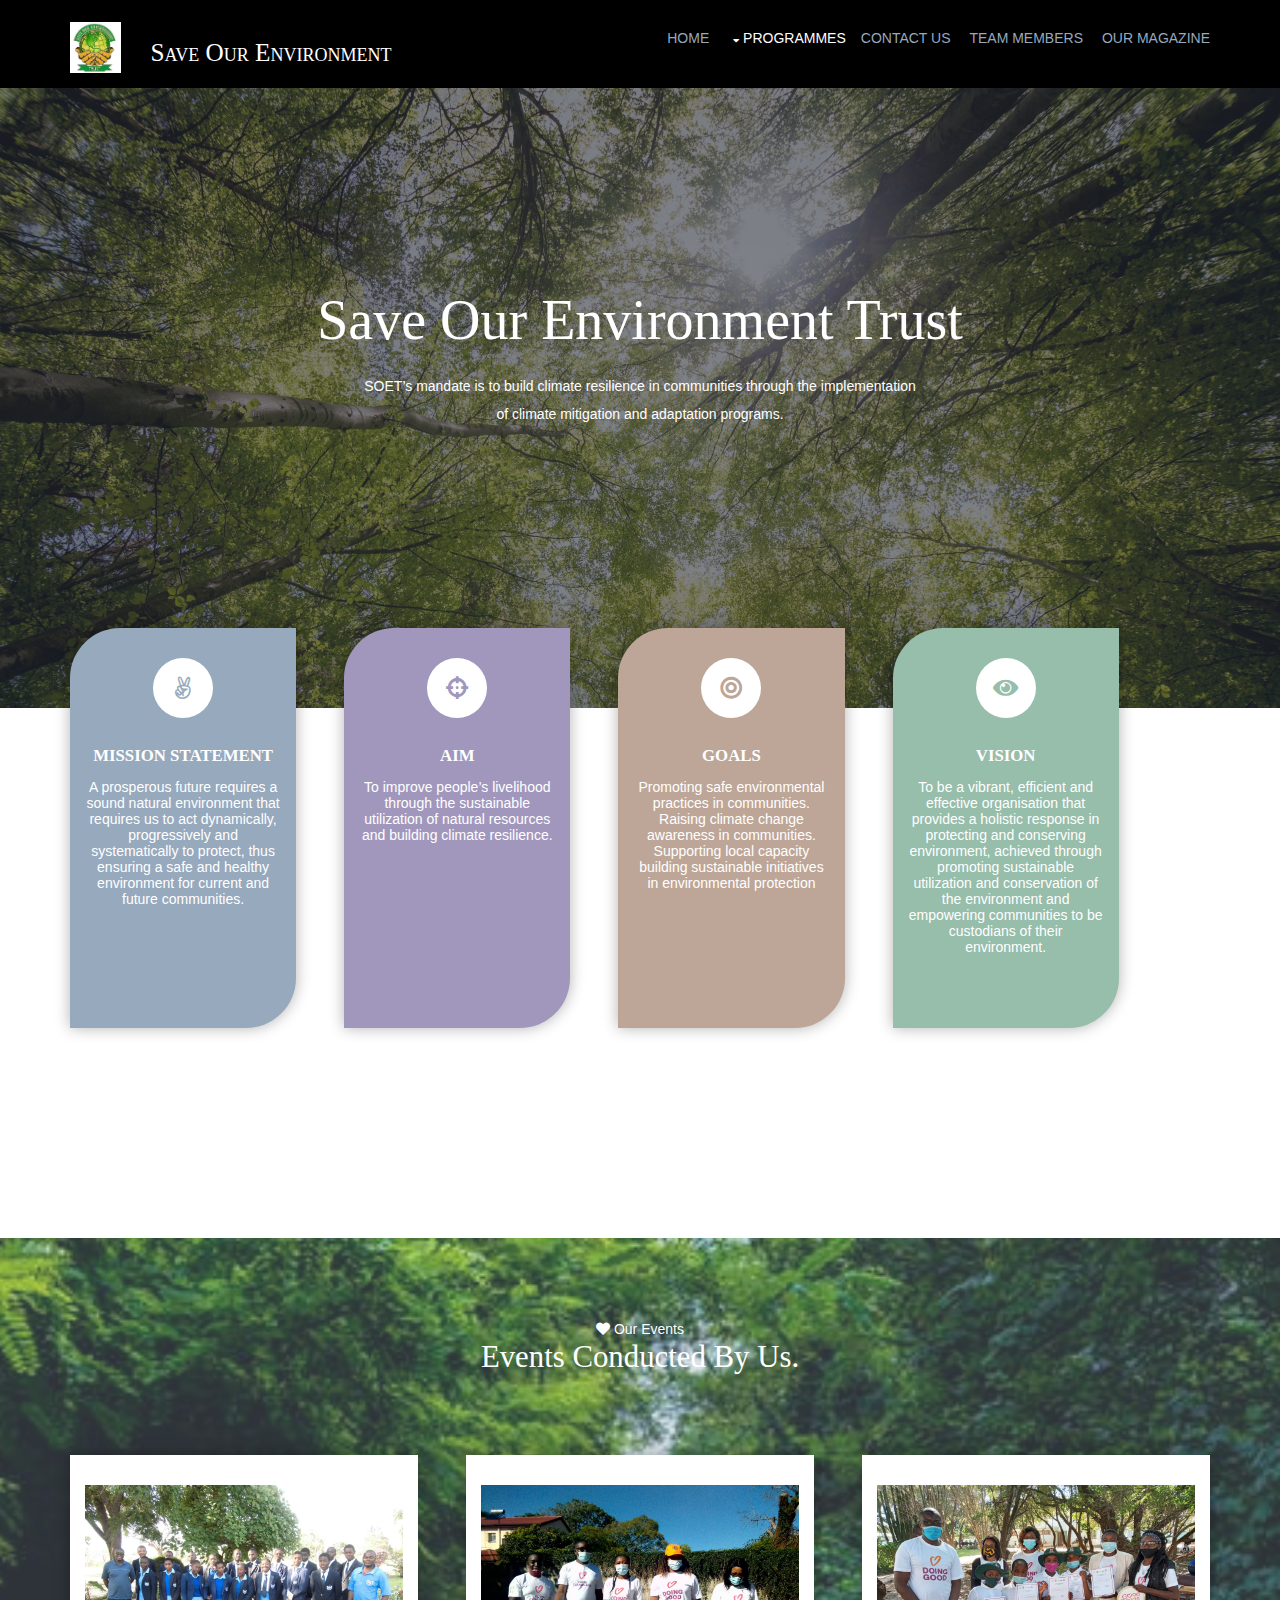
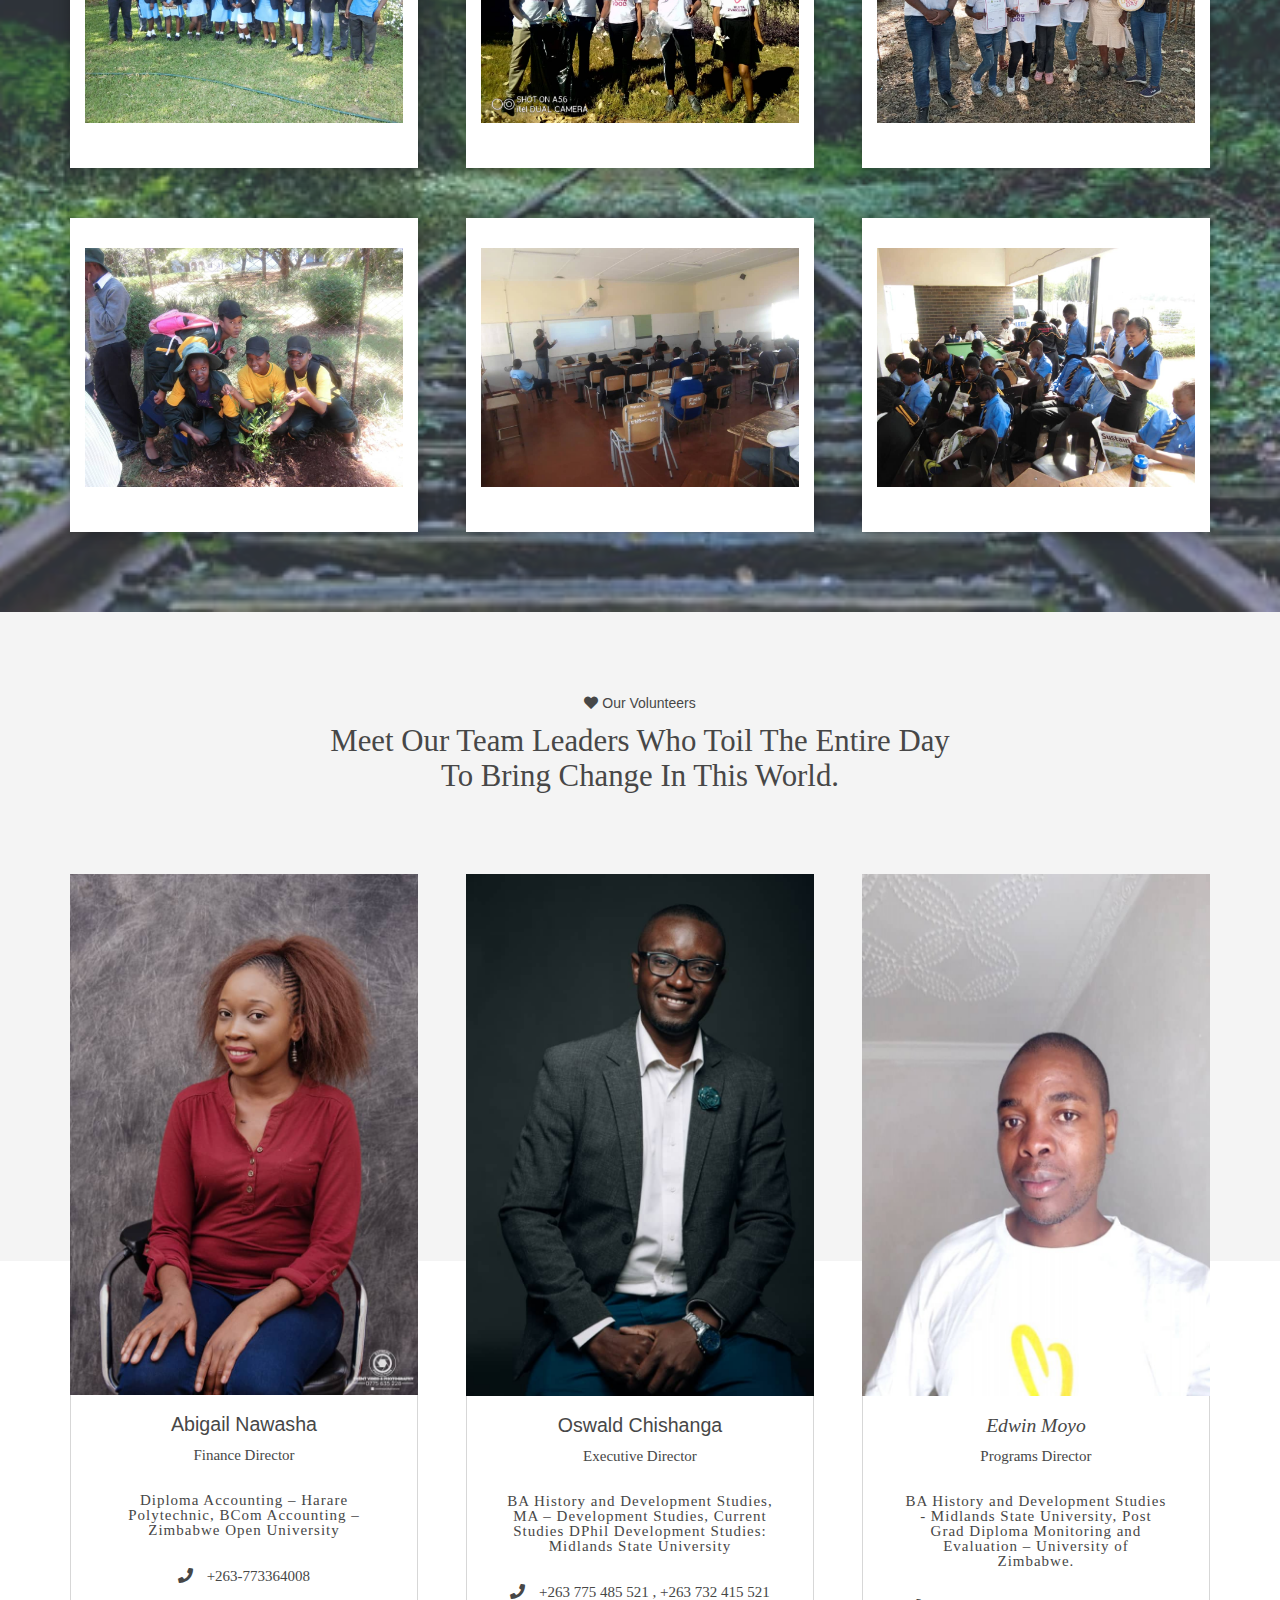
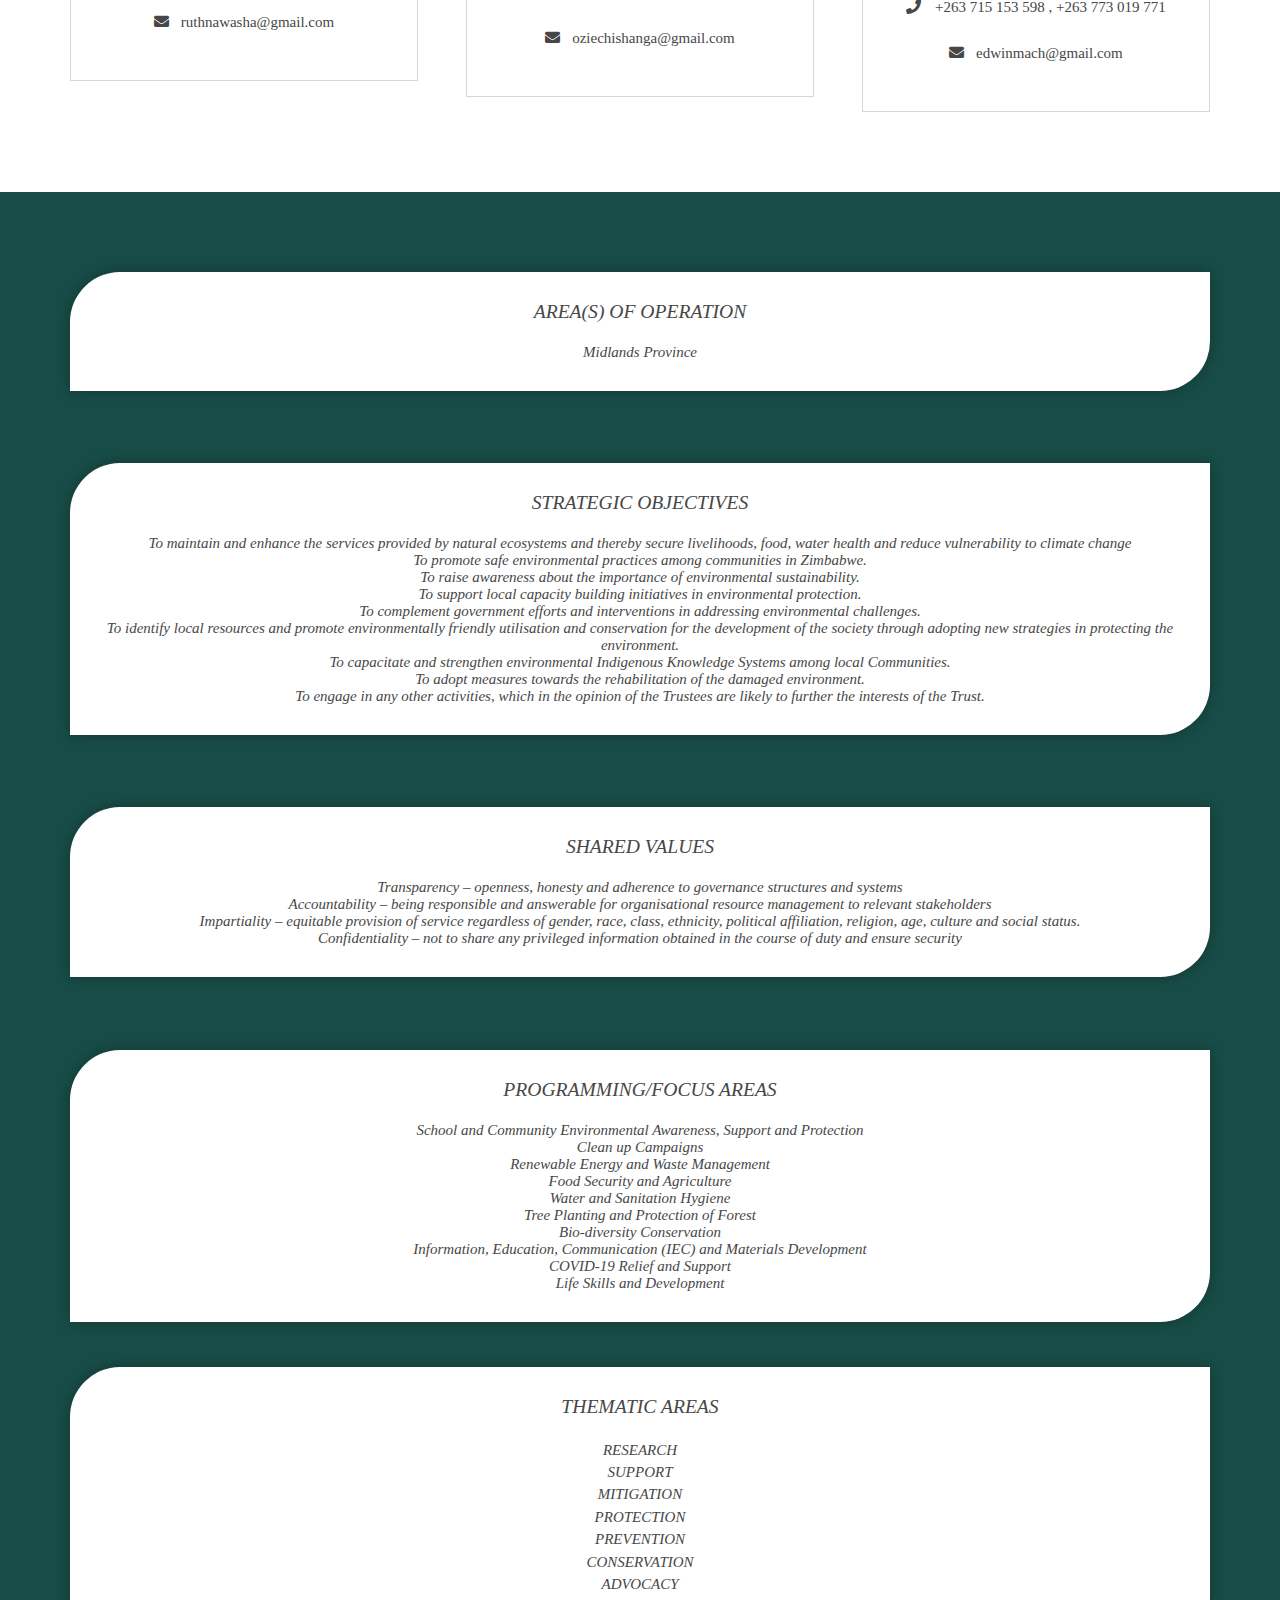
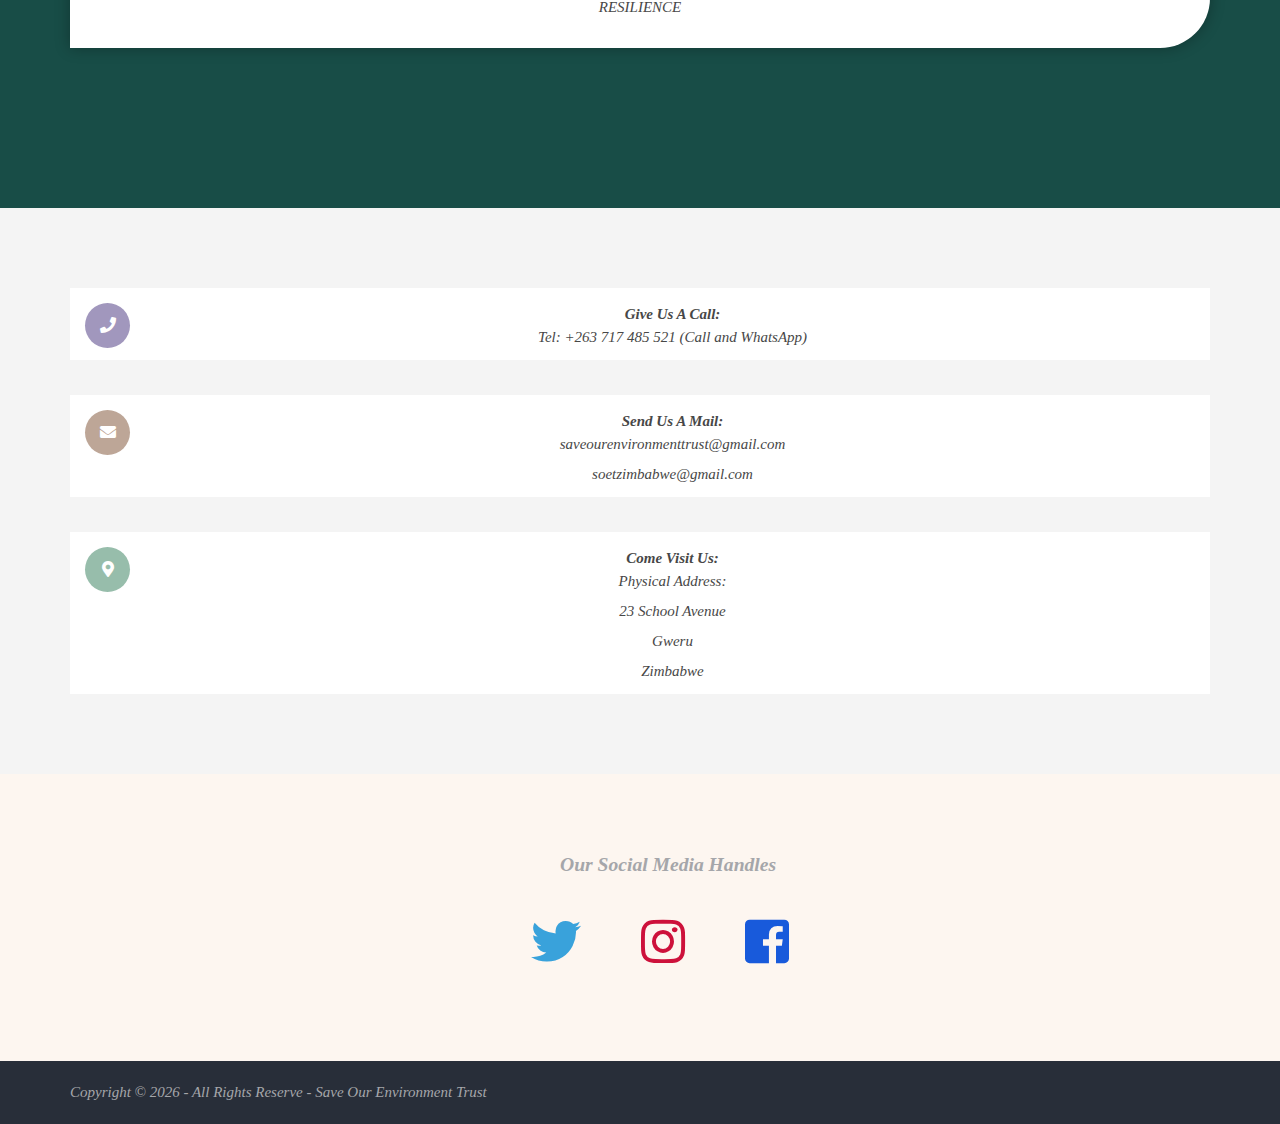
<file: index.html>
<!DOCTYPE html>

<html lang="">
<head>
<title>Save Our Environment</title>
<meta charset="utf-8">
<meta name="viewport" content="width=device-width, initial-scale=1.0, maximum-scale=1.0, user-scalable=no">
<link href="layout/styles/layout.css" rel="stylesheet" type="text/css" media="all">
</head>
<body id="top">
<div class="wrapper row1">
  <header id="header" class="hoc clear">
    <div id="logo" class="fl_left"> 
      <h1 class="logoname"><img src="images/demo/gallery/logo.jpeg" id="logopic">Save our Environment</h1>
    </div>
    <nav id="mainav" class="fl_right"> 
      <ul class="clear">
        <li class="active"><a href="index.html">Home</a></li>
        <li><a class="drop" href="#">Programmes</a>
          <ul>
            <li><a href="pages/event1.html">Event 1</a></li>
            <li><a href="pages/event2.html">Event 2</a></li>
            <li><a href="pages/event3.html">Event 3</a></li>
            <li><a href="pages/event4.html">Event 4</a></li>
          </ul>
          <li class="active"><a href="#ctdetails">Contact US</a></li>
          <li class="active"><a href="#volunteers">Team Members</a></li>
          <li class="active"><a href="https://issuu.com/saveourenvironmenttrust/docs/soet_magazine_june_2021_issue" target="_blank">Our Magazine</a></li>
        </li>
      </ul>
    </nav>
  </header>
</div>
<div class="bgded overlay" style="background-image:url('images/demo/gallery/environment.jpg');">
  <div id="pageintro" class="hoc clear"> 
    <article>
      <h3 class="heading">Save Our Environment Trust</h3>
      <p>SOET’s mandate is to build climate resilience in communities through the implementation 
        of climate mitigation and adaptation programs.</p>
    </article>
  </div>
</div>
<div class="wrapper row3">
  <main class="hoc container clear"> 
    <section id="introblocks">
      <ul class="nospace group btmspace-80 elements elements-four">
        <li class="one_quarter">
          <article style="height: 400px;"><a href="#"><i class="fab fa-angellist"></i></a>
            <h6 class="heading" >MISSION STATEMENT</h6>
            <p>A prosperous future requires a sound natural environment that requires us to act 
              dynamically, progressively and systematically to protect, thus ensuring a safe and 
              healthy environment for current and future communities.</p>
          </article>
        </li>
        <li class="one_quarter">
          <article style="height: 400px;"><a href="#"><i class="fas fa-crosshairs"></i></a>
            <h6 class="heading">AIM</h6>
            <p>To improve people’s livelihood through the sustainable utilization of natural 
              resources and building climate resilience.</p>
          </article>
        </li>
        <li class="one_quarter">
          <article style="height: 400px;"><a href="#"><i class="fas fa-bullseye"></i></a>
            <h6 class="heading">GOALS </h6>
            <p>Promoting safe environmental practices in communities. 
              <br>Raising climate change awareness in communities.
              <br>Supporting local capacity building sustainable initiatives in environmental 
              protection</p>
          </article>
        </li>
        <li class="one_quarter">
          <article style="height: 400px;"><a href="#"><i class="fas fa-eye"></i></a>
            <h6 class="heading">VISION</h6>
            <p>To be a vibrant, efficient and effective organisation that provides a holistic 
              response in protecting and conserving environment, achieved through promoting 
              sustainable utilization and conservation of the environment and empowering
              communities to be custodians of their environment.</p>
          </article>
        </li>
      </ul>
    </section>
    <div class="clear"></div>
  </main>
</div>
<div class="bgded overlay light" style="background-image:url('images/demo/gallery/backpic.jpg');">
  <section id="services" class="hoc container clear"> 
    <div class="sectiontitle">
      <p class="nospace font-xs"><i class="fas fa-heart red-color"></i> Our Events</p>
      <h6 class="heading font-x2">Events Conducted By Us.</h6>
    </div>
    <ul class="nospace group elements elements-three">
      <li class="one_third">
        <article>
            <img src="images/demo/gallery/event1.jpeg" alt="">
        </article>
      </li>
      <li class="one_third">
        <article>
            <img src="images/demo/gallery/event2.jpeg" alt="">
        </article>
      </li>
      <li class="one_third">
        <article>
            <img src="images/demo/gallery/event3.jpeg" alt="">
        </article>
      </li>
      <li class="one_third">
        <article>
          <img src="images/demo/gallery/event4.jpeg" alt="">
        </article>
      </li>
      <li class="one_third">
        <article>
          <img src="images/demo/gallery/event5.jpeg" alt="">
        </article>
      </li>
      <li class="one_third">
        <article>
          <img src="images/demo/gallery/event6.jpeg" alt="">
        </article>
      </li>
    </ul>
  </section>
</div>    
<div class="wrapper gradient" id="volunteers" >
  <div class="hoc container clear"> 
    <div class="sectiontitle">
      <p class="nospace font-xs"><i class="fas fa-heart red-color"></i> Our Volunteers</p>
      <h6 class="heading font-x2" style="padding-top: 10px;">Meet our team leaders who toil the entire day to bring change in this world.</h6>
    </div>
    <ul class="nospace group team">
      <li class="one_third first" >
        <figure><a class="imgover" href="#"><img src="images/demo/gallery/vol1.jpeg" alt=""></a>
          <figcaption><strong>Abigail Nawasha</strong> <em style="font-size: 15px; padding-top:5px;font-family:Times New Roman;">Finance Director
            <ul class="nospace linklist" style="padding: 15px; font-size: 15px;font-family:Times New Roman;">
              <li style="padding: 15px; letter-spacing: 1px;">Diploma Accounting – Harare Polytechnic, BCom Accounting –
                Zimbabwe Open University</li>
              <li style="padding: 15px;"><i class="fas fa-phone" style="padding-right: 10px;"></i> +263-773364008</li>
              <li style="padding: 15px;"><i class="fas fa-envelope" style="padding-right: 12px;"></i>ruthnawasha@gmail.com</li>
              
            </ul>
          </em>
          </figcaption>
        </figure>
      </li>
      <li class="one_third">
        <figure><a class="imgover" href="#"><img src="images/demo/gallery/vol2.jpeg" alt=""></a>
          <figcaption><strong>Oswald Chishanga</strong> <em style="font-size: 15px; padding-top:5px; font-family:Times New Roman;">Executive Director
          <ul class="nospace linklist" style="padding: 15px; font-size: 15px;font-family:Times New Roman;">
            <li style="padding: 15px; letter-spacing: 1px;">BA History and Development Studies, MA – Development Studies, 
              Current Studies DPhil Development Studies: Midlands State University</li>
            <li style="padding: 15px;"><i class="fas fa-phone" style="padding-right: 10px;"></i> +263 775 485 521  ,  +263 732 415 521</li>
            <li style="padding: 15px;"><i class="fas fa-envelope" style="padding-right: 12px;"></i>oziechishanga@gmail.com </li>
            
          </ul>
        </figcaption>
        </figure>
      </li>
      <li class="one_third">
        <figure><a class="imgover" href="#"><img src="images/demo/gallery/vol4.jpeg" style="min-width: 247.26px; min-height: 370.89px;" alt=""></a>
          <figcaption><strong>Edwin Moyo</strong> <em style="font-size: 15px; padding-top: 5px; font-family:Times New Roman;">Programs Director
            <ul class="nospace linklist" style="padding: 15px; font-size: 15px;font-family:Times New Roman;">
              <li style="padding: 15px; letter-spacing: 1px;">BA History and Development Studies - Midlands State University, Post 
                Grad Diploma Monitoring and Evaluation – University of Zimbabwe.</li>
              <li style="padding: 15px;"><i class="fas fa-phone" style="padding-right: 10px;"></i> +263 715 153 598  , +263 773 019 771</li>
              <li style="padding: 15px;"><i class="fas fa-envelope" style="padding-right: 12px;"></i>edwinmach@gmail.com </li>
              
            </ul>
          </em>
          </figcaption>
        </figure>
      </li>
    </ul>
  </div>
 </div>
<div class="wrapper coloured">
  <section id="testimonials" class="hoc container clear"> 
  <ul class="nospace group btmspace-80 elements elements-four">
    <li class="one first">
      <article>
      <h1>AREA(S) OF OPERATION</h1>
      <br>
      <p>Midlands Province </p>
      </article>
    </li>
    <div>
      <br>
    </div>
    <li class="one">
      <article>
      <h1>STRATEGIC OBJECTIVES</h1>
      <br>
      <p>To maintain and enhance the services provided by natural ecosystems and thereby 
        secure livelihoods, food, water health and reduce vulnerability to climate change<br>
        To promote safe environmental practices among communities in Zimbabwe.<br> 
        To raise awareness about the importance of environmental sustainability. <br>
        To support local capacity building initiatives in environmental protection. <br>
        To complement government efforts and interventions in addressing environmental 
        challenges.<br>
        To identify local resources and promote environmentally friendly utilisation and 
        conservation for the development of the society through adopting new strategies 
        in protecting the environment.<br> 
        To capacitate and strengthen environmental Indigenous Knowledge Systems among 
        local Communities.<br> 
        To adopt measures towards the rehabilitation of the damaged environment.<br> 
        To engage in any other activities, which in the opinion of the Trustees are likely to 
        further the interests of the Trust.</p>
      </article>
    </li>
    <dv>
      <br>
    </dv>
    <li class="one ">
      <article>
      <h1>SHARED VALUES </h1>
      <br>
      <p>Transparency – openness, honesty and adherence to governance structures and 
        systems<br> 
        Accountability – being responsible and answerable for organisational resource 
        management to relevant stakeholders<br>
        Impartiality – equitable provision of service regardless of gender, race, class, 
        ethnicity, political affiliation, religion, age, culture and social status.<br> 
        Confidentiality – not to share any privileged information obtained in the course of 
        duty and ensure security</p>
      </article>
    </li>
    <div>
      <br>
    </div>
    <li class="one ">
      <article>
      <h1>PROGRAMMING/FOCUS AREAS </h1>
      <br>
      <p>School and Community Environmental Awareness, Support and Protection<br> 
        Clean up Campaigns<br> 
        Renewable Energy and Waste Management<br> 
        Food Security and Agriculture<br>
        Water and Sanitation Hygiene <br>
        Tree Planting and Protection of Forest<br> 
        Bio-diversity Conservation<br>
        Information, Education, Communication (IEC) and Materials Development <br>
        COVID-19 Relief and Support <br>
        Life Skills and Development</p>
      </article>
    </li>
    <div>
      <br>
      <br>
    </div>
    <li class="one ">
      <article>
      <h1>THEMATIC AREAS</h1>
      <br>
      RESEARCH<br> 
      SUPPORT <br>
      MITIGATION <br>
      PROTECTION <br>
      PREVENTION <br>
      CONSERVATION <br>
      ADVOCACY<br>
      RESILIENCE<br>
      </article>
    </li>
    
    
  </ul>
  </section>
</div>
<div class="wrapper row2">
  <section id="ctdetails" class="hoc container clear"> 
    <figure class="one first" style="text-align: center; ">
      <ul class="nospace clear">
        <li class="block clear"><a href="#"><i class="fas fa-phone"></i></a> <span><strong>Give us a call:</strong> Tel: +263 717 485 521 (Call and WhatsApp)
        </span></li>
        <li class="block clear"><a href="#"><i class="fas fa-envelope"></i></a> <span><strong>Send us a mail:</strong> saveourenvironmenttrust@gmail.com <br><br>
          soetzimbabwe@gmail.com
         </span></li>
        <li class="block clear"><a href="#"><i class="fas fa-map-marker-alt"></i></a> <span><strong>Come visit us:</strong>Physical Address:<br><br>
          23 School Avenue<br><br>
          Gweru<br><br> 
          Zimbabwe</li>
        
      </ul>
    </figure>
  </section>
</div>
<div class="bgded row4" style="background-color:#FDF6F0">
  <footer id="footer" class="hoc clear"> 
    <div style="margin-left:490px;margin-bottom:40px;">
      <h1 style="font-weight:bolder;">Our Social Media Handles</h1>
    </div>
    <div>
    <ul style="
    display:flex;
    align-items:center;
    justify-content:center;
    list-style: none;
    ">
      <li style="padding-right: 60px;"><a href="https://twitter.com/SaveOurEnviron3?s=09" ><i class="fab fa-twitter" style="font-size:50px;color: #39A2DB;"></i></a></li>
      <li style="padding-right: 60px;"><a href="http://instagram.com/saveourenvironment_trust_soet"><i class="fab fa-instagram" style="font-size:50px;color:#CD113B"></i></a></li>
      <li><a href="https://www.facebook.com/soetzim/?ti=as"><i class="fab fa-facebook-square" style="font-size:50px;color:#185ADB"></i></a></li>
    </ul>
      <!-- <h6 class="heading">Oswald Chishanga</h6> -->
      <!-- <ul class="nospace linklist" style="font-weight: bold;">
        <li>BA History and Development Studies, MA – Development Studies, 
          Current Studies DPhil Development Studies: Midlands State University</li>
        <li>Cell +263 775 485 521, +263 732 415 521</li>
        <li>Email: oziechishanga@gmail.com </li>
        <li>Age – 31 years </li>
      </ul> -->
    <!-- </div> -->
    <!-- <div class="one_quarter">
      <h6 class="heading">Edwin Moyo</h6>
      <ul class="nospace linklist" style="font-weight: bold;">
        <li>BA History and Development Studies - Midlands State University, Post 
          Grad Diploma Monitoring and Evaluation – University of Zimbabwe.</li>
        <li>Cell +263 715 153 598 +263 773 019 771</li>
        <li>Email: edwinmach@gmail.com </li>
        <li>Age 33 Years</li>
      </ul>
    </div> -->
    <!-- <div class="one_quarter">
      <h6 class="heading">Taurai Matara</h6>
      <ul class="nospace linklist" style="font-weight: bold;">
        <li>BA History and Development Studies, Midlands State<br> University, 
          Diploma Business Management - Bulawayo Polytechnic</li>
        <li>Cell: +263 778 018 589</li>
        <li>Email:tauclem@gmail.com </li>
        <li>Age 32 Years </li>
      </ul>
    </div> -->
    <!-- <div class="one_quarter">
      <h6 class="heading">Abigail Nawasha</h6>
      <ul class="nospace linklist" style="font-weight: bold;">
        <li>Diploma Accounting – Harare Polytechnic, BCom Accounting –
          Zimbabwe Open University</li>
        <li>Cell: +263-773364008</li>
        <li>Email: ruthnawasha@gmail.com</li>
        <li>Age 29 years </li>
      </ul>
    </div> -->
    </div>
    
  </footer>
</div>
<div class="wrapper row5">
  <div id="copyright" class="hoc clear"> 
    <p class="fl_left" id="copyright">Copyright &copy; 2018 - All Rights Reserved - <a href="#">Domain Name</a></p><span><ul style="
      display:flex;
      align-items:center;
      justify-content:center;
      list-style: none;
      ">
        
      </ul></span>
  </div>
</div>
<a id="backtotop" href="#top"><i class="fas fa-chevron-up"></i></a>
<script src="layout/scripts/jquery.min.js"></script>
<script src="layout/scripts/jquery.backtotop.js"></script>
<script src="layout/scripts/jquery.mobilemenu.js"></script>
<script src="layout/scripts/jquery.easypiechart.min.js"></script>
<script>
  const el = document.getElementById("copyright");
  const date = new Date();
  el.innerHTML = `Copyright &copy; ${date.getFullYear()} - All Rights Reserve - Save Our Environment Trust ` 
  console.log(el);
  console.log(date) 
</script>
</body>
</html>
</file>
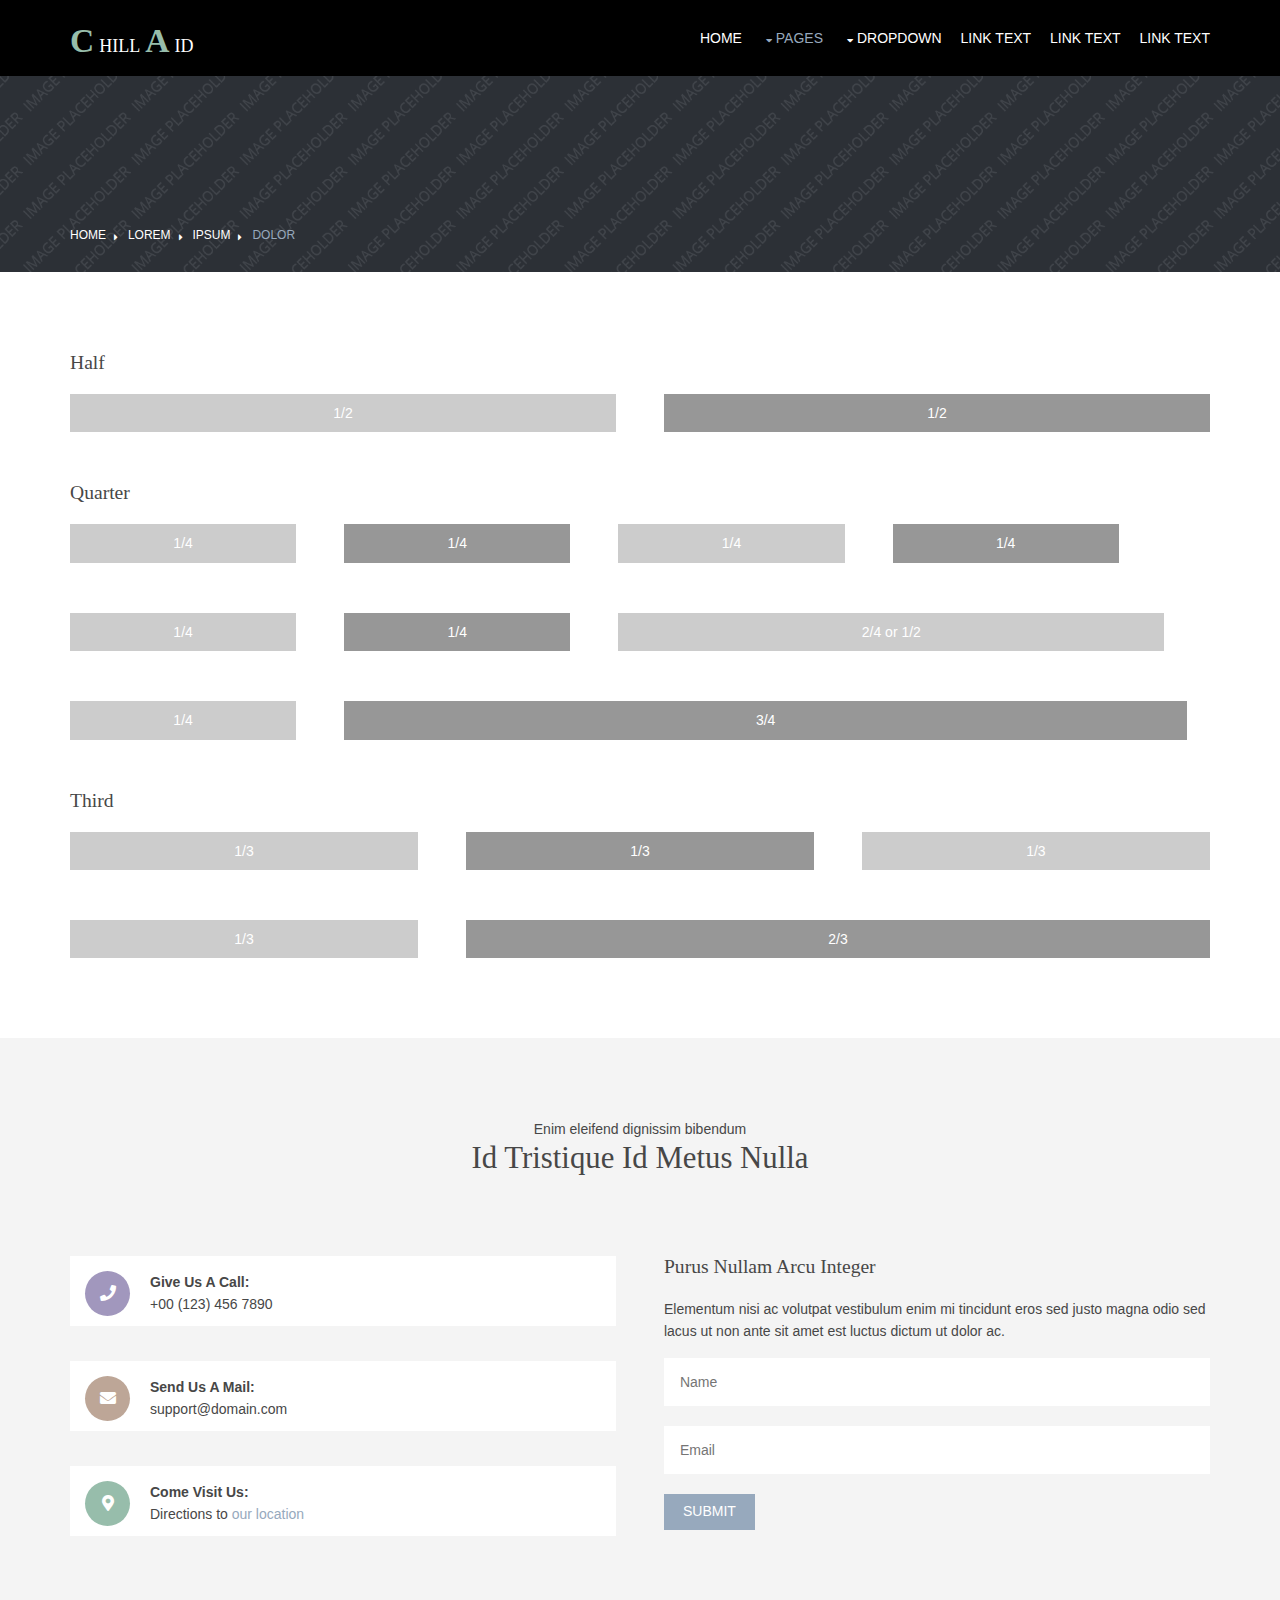
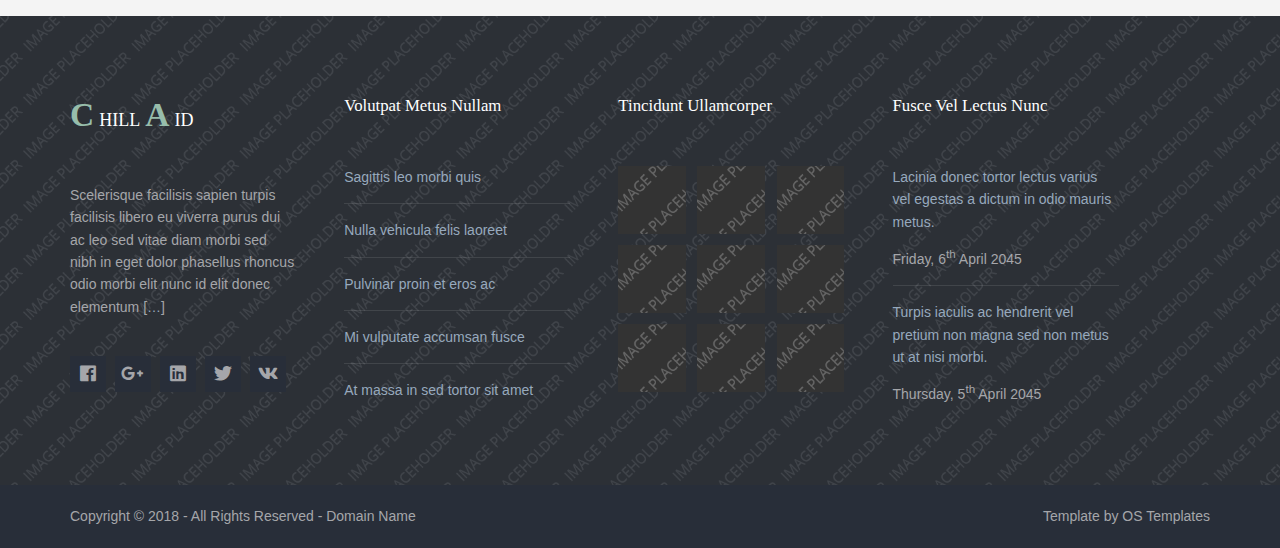
<file: pages/basic-grid.html>
<!DOCTYPE html>
<html lang="">
<head>
<title>Chillaid | Pages | Basic Grid</title>
<meta charset="utf-8">
<meta name="viewport" content="width=device-width, initial-scale=1.0, maximum-scale=1.0, user-scalable=no">
<link href="../layout/styles/layout.css" rel="stylesheet" type="text/css" media="all">
<style type="text/css">
.container .demo{text-align:center;}
.container .demo div{padding:8px 0;}
.container .demo div:nth-child(odd){color:#FFFFFF; background:#CCCCCC;}
.container .demo div:nth-child(even){color:#FFFFFF; background:#979797;}
@media screen and (max-width:900px){.container .demo div{margin-bottom:0;}}
</style>
</head>
<body id="top">
<div class="wrapper row1">
  <header id="header" class="hoc clear">
    <div id="logo" class="fl_left"> 
      <h1 class="logoname"><a href="../index.html">Chill<span>a</span>id</a></h1>
    </div>
    <nav id="mainav" class="fl_right"> 
      <ul class="clear">
        <li><a href="../index.html">Home</a></li>
        <li class="active"><a class="drop" href="#">Pages</a>
          <ul>
            <li><a href="gallery.html">Gallery</a></li>
            <li><a href="full-width.html">Full Width</a></li>
            <li><a href="sidebar-left.html">Sidebar Left</a></li>
            <li><a href="sidebar-right.html">Sidebar Right</a></li>
            <li class="active"><a href="basic-grid.html">Basic Grid</a></li>
            <li><a href="font-icons.html">Font Icons</a></li>
          </ul>
        </li>
        <li><a class="drop" href="#">Dropdown</a>
          <ul>
            <li><a href="#">Level 2</a></li>
            <li><a class="drop" href="#">Level 2 + Drop</a>
              <ul>
                <li><a href="#">Level 3</a></li>
                <li><a href="#">Level 3</a></li>
                <li><a href="#">Level 3</a></li>
              </ul>
            </li>
            <li><a href="#">Level 2</a></li>
          </ul>
        </li>
        <li><a href="#">Link Text</a></li>
        <li><a href="#">Link Text</a></li>
        <li><a href="#">Link Text</a></li>
      </ul>
    </nav>
  </header>
</div>
<div class="bgded overlay" style="background-image:url('../images/demo/backgrounds/01.png');">
  <div id="breadcrumb" class="hoc clear"> 
    <ul>
      <li><a href="#">Home</a></li>
      <li><a href="#">Lorem</a></li>
      <li><a href="#">Ipsum</a></li>
      <li><a href="#">Dolor</a></li>
    </ul>
  </div>
</div>
<div class="wrapper row3">
  <main class="hoc container clear"> 
    <div class="content"> 
      <h2>Half</h2>
      <div class="group btmspace-50 demo">
        <div class="one_half first">1/2</div>
        <div class="one_half">1/2</div>
      </div>
      <h2>Quarter</h2>
      <div class="group btmspace-50 demo">
        <div class="one_quarter first">1/4</div>
        <div class="one_quarter">1/4</div>
        <div class="one_quarter">1/4</div>
        <div class="one_quarter">1/4</div>
      </div>
      <div class="group btmspace-50 demo">
        <div class="one_quarter first">1/4</div>
        <div class="one_quarter">1/4</div>
        <div class="two_quarter">2/4 or 1/2</div>
      </div>
      <div class="group btmspace-50 demo">
        <div class="one_quarter first">1/4</div>
        <div class="three_quarter">3/4</div>
      </div>
      <h2>Third</h2>
      <div class="group btmspace-50 demo">
        <div class="one_third first">1/3</div>
        <div class="one_third">1/3</div>
        <div class="one_third">1/3</div>
      </div>
      <div class="group demo">
        <div class="one_third first">1/3</div>
        <div class="two_third">2/3</div>
      </div>
    </div>
    <!-- / main body -->
    <div class="clear"></div>
  </main>
</div>
<div class="wrapper row2">
  <section id="ctdetails" class="hoc container clear"> 
    <div class="sectiontitle">
      <p class="nospace font-xs">Enim eleifend dignissim bibendum</p>
      <h6 class="heading font-x2">Id tristique id metus nulla</h6>
    </div>
    <figure class="one_half first">
      <ul class="nospace clear">
        <li class="block clear"><a href="#"><i class="fas fa-phone"></i></a> <span><strong>Give us a call:</strong> +00 (123) 456 7890</span></li>
        <li class="block clear"><a href="#"><i class="fas fa-envelope"></i></a> <span><strong>Send us a mail:</strong> support@domain.com</span></li>
        <li class="block clear"><a href="#"><i class="fas fa-map-marker-alt"></i></a> <span><strong>Come visit us:</strong> Directions to <a href="#">our location</a></span></li>
      </ul>
    </figure>
    <article class="one_half">
      <h6 class="heading">Purus nullam arcu integer</h6>
      <p class="nospace btmspace-15">Elementum nisi ac volutpat vestibulum enim mi tincidunt eros sed justo magna odio sed lacus ut non ante sit amet est luctus dictum ut dolor ac.</p>
      <form action="#" method="post">
        <fieldset>
          <legend>Newsletter:</legend>
          <input type="text" value="" placeholder="Name">
          <input type="text" value="" placeholder="Email">
          <button type="submit" value="submit">Submit</button>
        </fieldset>
      </form>
    </article>
  </section>
</div>
<div class="bgded overlay row4" style="background-image:url('../images/demo/backgrounds/01.png');">
  <footer id="footer" class="hoc clear"> 
    <div class="one_quarter first">
      <h1 class="logoname"><a href="../index.html">Chill<span>a</span>id</a></h1>
      <p>Scelerisque facilisis sapien turpis facilisis libero eu viverra purus dui ac leo sed vitae diam morbi sed nibh in eget dolor phasellus rhoncus odio morbi elit nunc id elit donec elementum [<a href="#">&hellip;</a>]</p>
      <ul class="faico clear">
        <li><a class="faicon-facebook" href="#"><i class="fab fa-facebook"></i></a></li>
        <li><a class="faicon-google-plus" href="#"><i class="fab fa-google-plus-g"></i></a></li>
        <li><a class="faicon-linkedin" href="#"><i class="fab fa-linkedin"></i></a></li>
        <li><a class="faicon-twitter" href="#"><i class="fab fa-twitter"></i></a></li>
        <li><a class="faicon-vk" href="#"><i class="fab fa-vk"></i></a></li>
      </ul>
    </div>
    <div class="one_quarter">
      <h6 class="heading">Volutpat metus nullam</h6>
      <ul class="nospace linklist">
        <li><a href="#">Sagittis leo morbi quis</a></li>
        <li><a href="#">Nulla vehicula felis laoreet</a></li>
        <li><a href="#">Pulvinar proin et eros ac</a></li>
        <li><a href="#">Mi vulputate accumsan fusce</a></li>
        <li><a href="#">At massa in sed tortor sit amet</a></li>
      </ul>
    </div>
    <div class="one_quarter">
      <h6 class="heading">Tincidunt ullamcorper</h6>
      <ul class="nospace clear latestimg">
        <li><a class="imgover" href="#"><img src="../images/demo/100x100.png" alt=""></a></li>
        <li><a class="imgover" href="#"><img src="../images/demo/100x100.png" alt=""></a></li>
        <li><a class="imgover" href="#"><img src="../images/demo/100x100.png" alt=""></a></li>
        <li><a class="imgover" href="#"><img src="../images/demo/100x100.png" alt=""></a></li>
        <li><a class="imgover" href="#"><img src="../images/demo/100x100.png" alt=""></a></li>
        <li><a class="imgover" href="#"><img src="../images/demo/100x100.png" alt=""></a></li>
        <li><a class="imgover" href="#"><img src="../images/demo/100x100.png" alt=""></a></li>
        <li><a class="imgover" href="#"><img src="../images/demo/100x100.png" alt=""></a></li>
        <li><a class="imgover" href="#"><img src="../images/demo/100x100.png" alt=""></a></li>
      </ul>
    </div>
    <div class="one_quarter">
      <h6 class="heading">Fusce vel lectus nunc</h6>
      <ul class="nospace linklist">
        <li>
          <article>
            <p class="nospace btmspace-10"><a href="#">Lacinia donec tortor lectus varius vel egestas a dictum in odio mauris metus.</a></p>
            <time class="block font-xs" datetime="2045-04-06">Friday, 6<sup>th</sup> April 2045</time>
          </article>
        </li>
        <li>
          <article>
            <p class="nospace btmspace-10"><a href="#">Turpis iaculis ac hendrerit vel pretium non magna sed non metus ut at nisi morbi.</a></p>
            <time class="block font-xs" datetime="2045-04-05">Thursday, 5<sup>th</sup> April 2045</time>
          </article>
        </li>
      </ul>
    </div>
  </footer>
</div>
<div class="wrapper row5">
  <div id="copyright" class="hoc clear"> 
    <p class="fl_left">Copyright &copy; 2018 - All Rights Reserved - <a href="#">Domain Name</a></p>
    <p class="fl_right">Template by <a target="_blank" href="https://www.os-templates.com/" title="Free Website Templates">OS Templates</a></p>
  </div>
</div>

<a id="backtotop" href="#top"><i class="fas fa-chevron-up"></i></a>
<script src="../layout/scripts/jquery.min.js"></script>
<script src="../layout/scripts/jquery.backtotop.js"></script>
<script src="../layout/scripts/jquery.mobilemenu.js"></script>
</body>
</html>
</file>
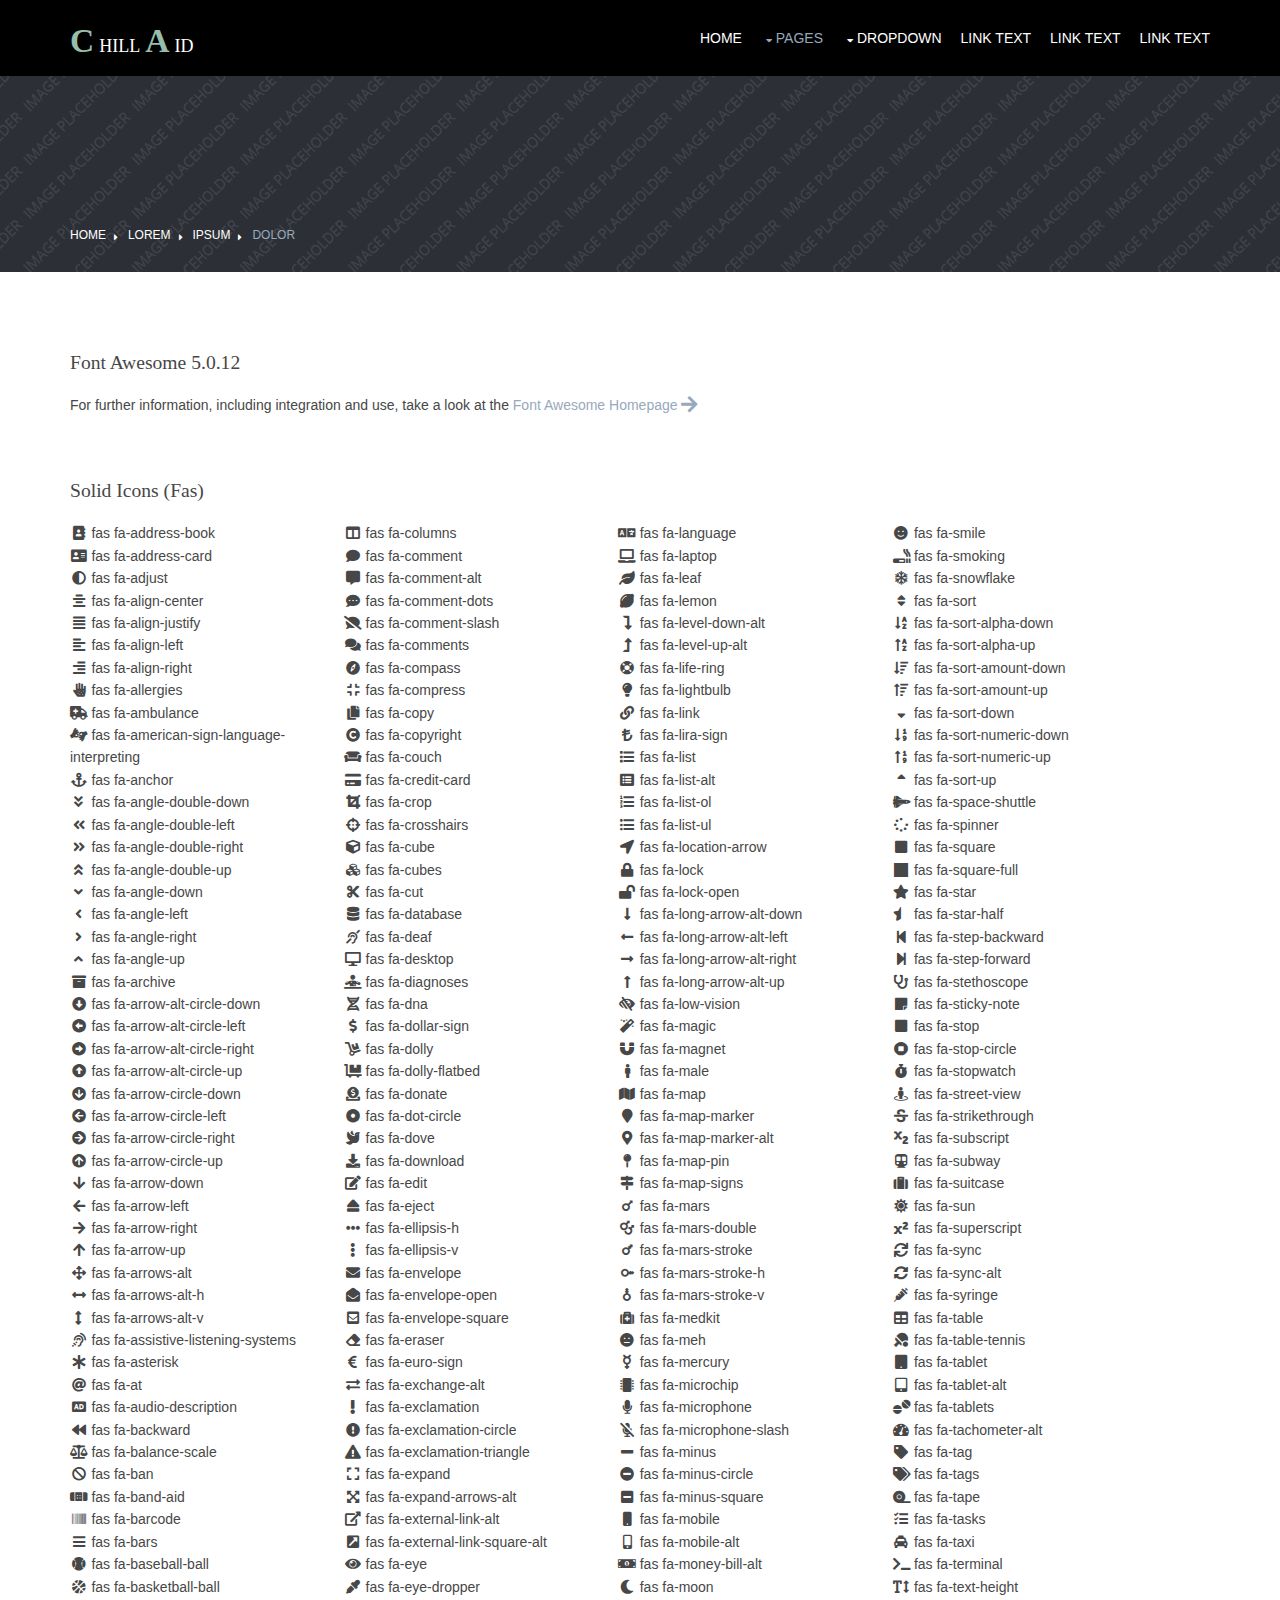
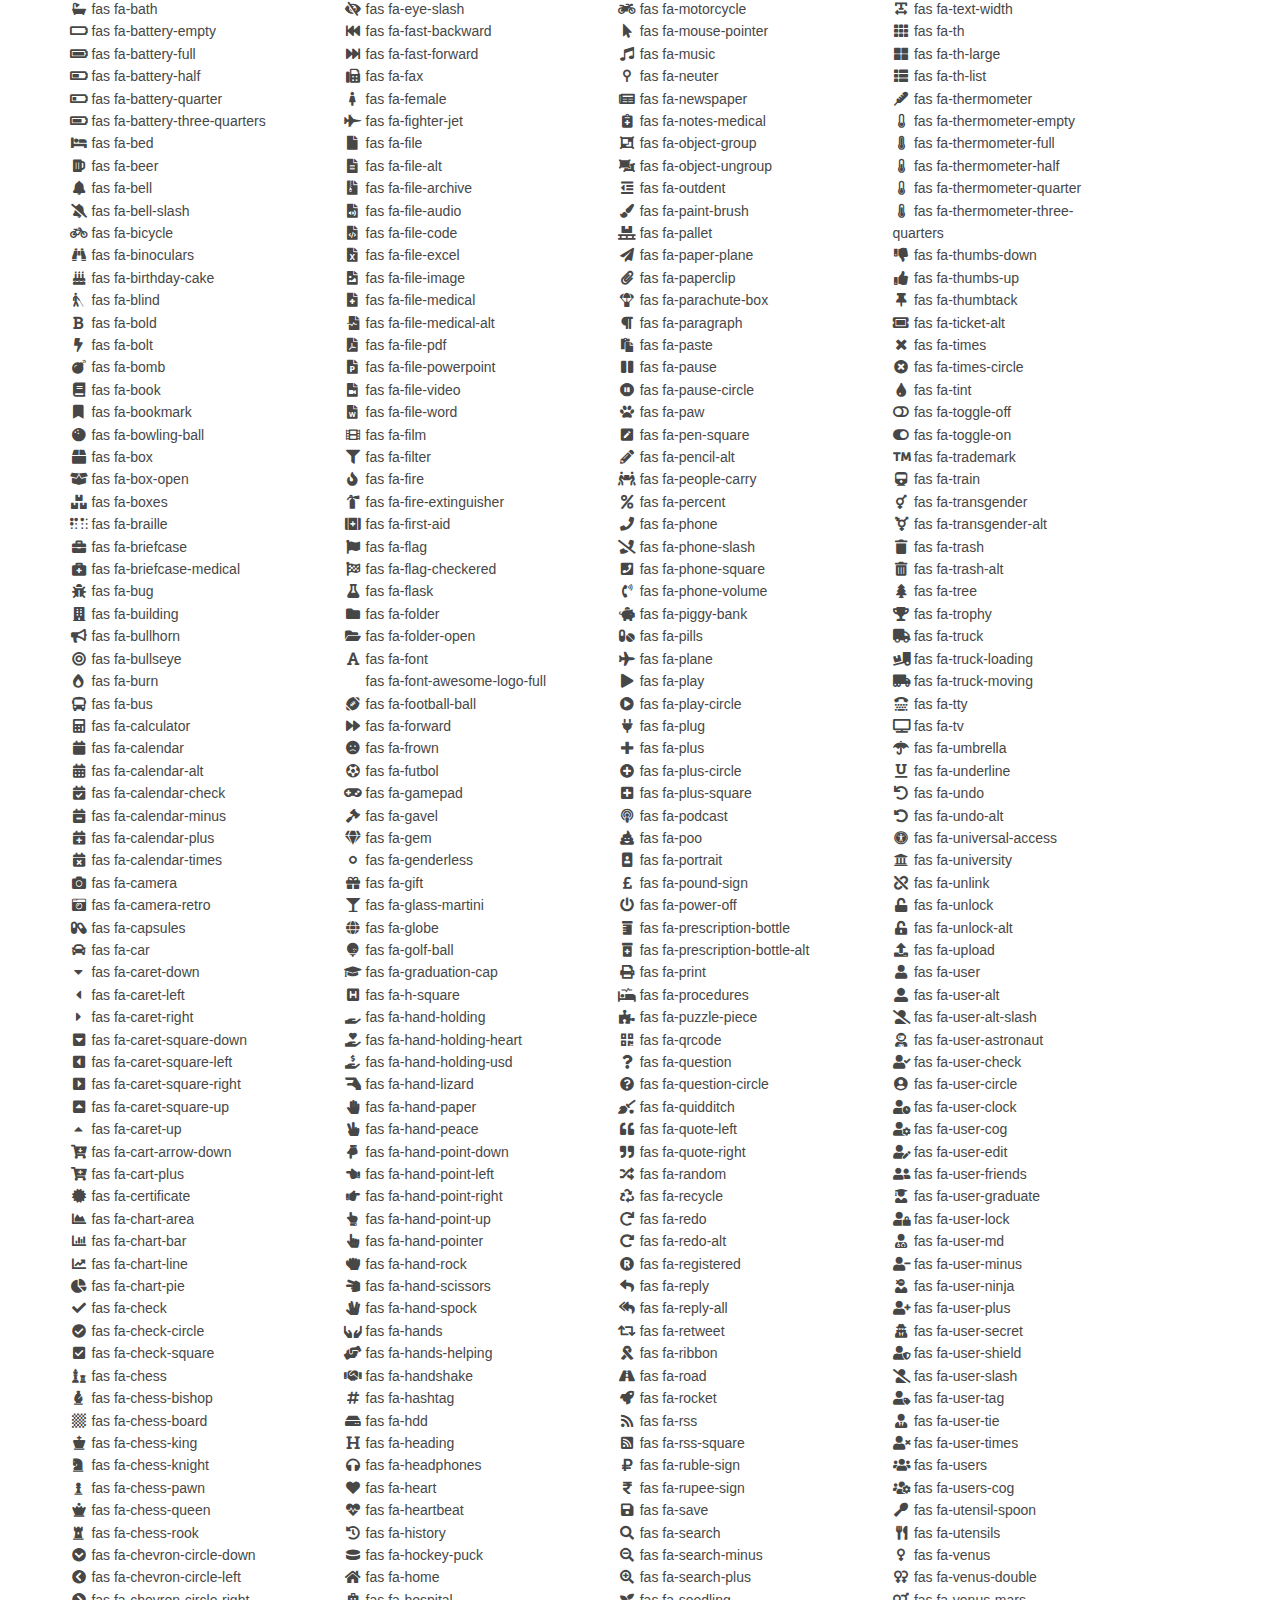
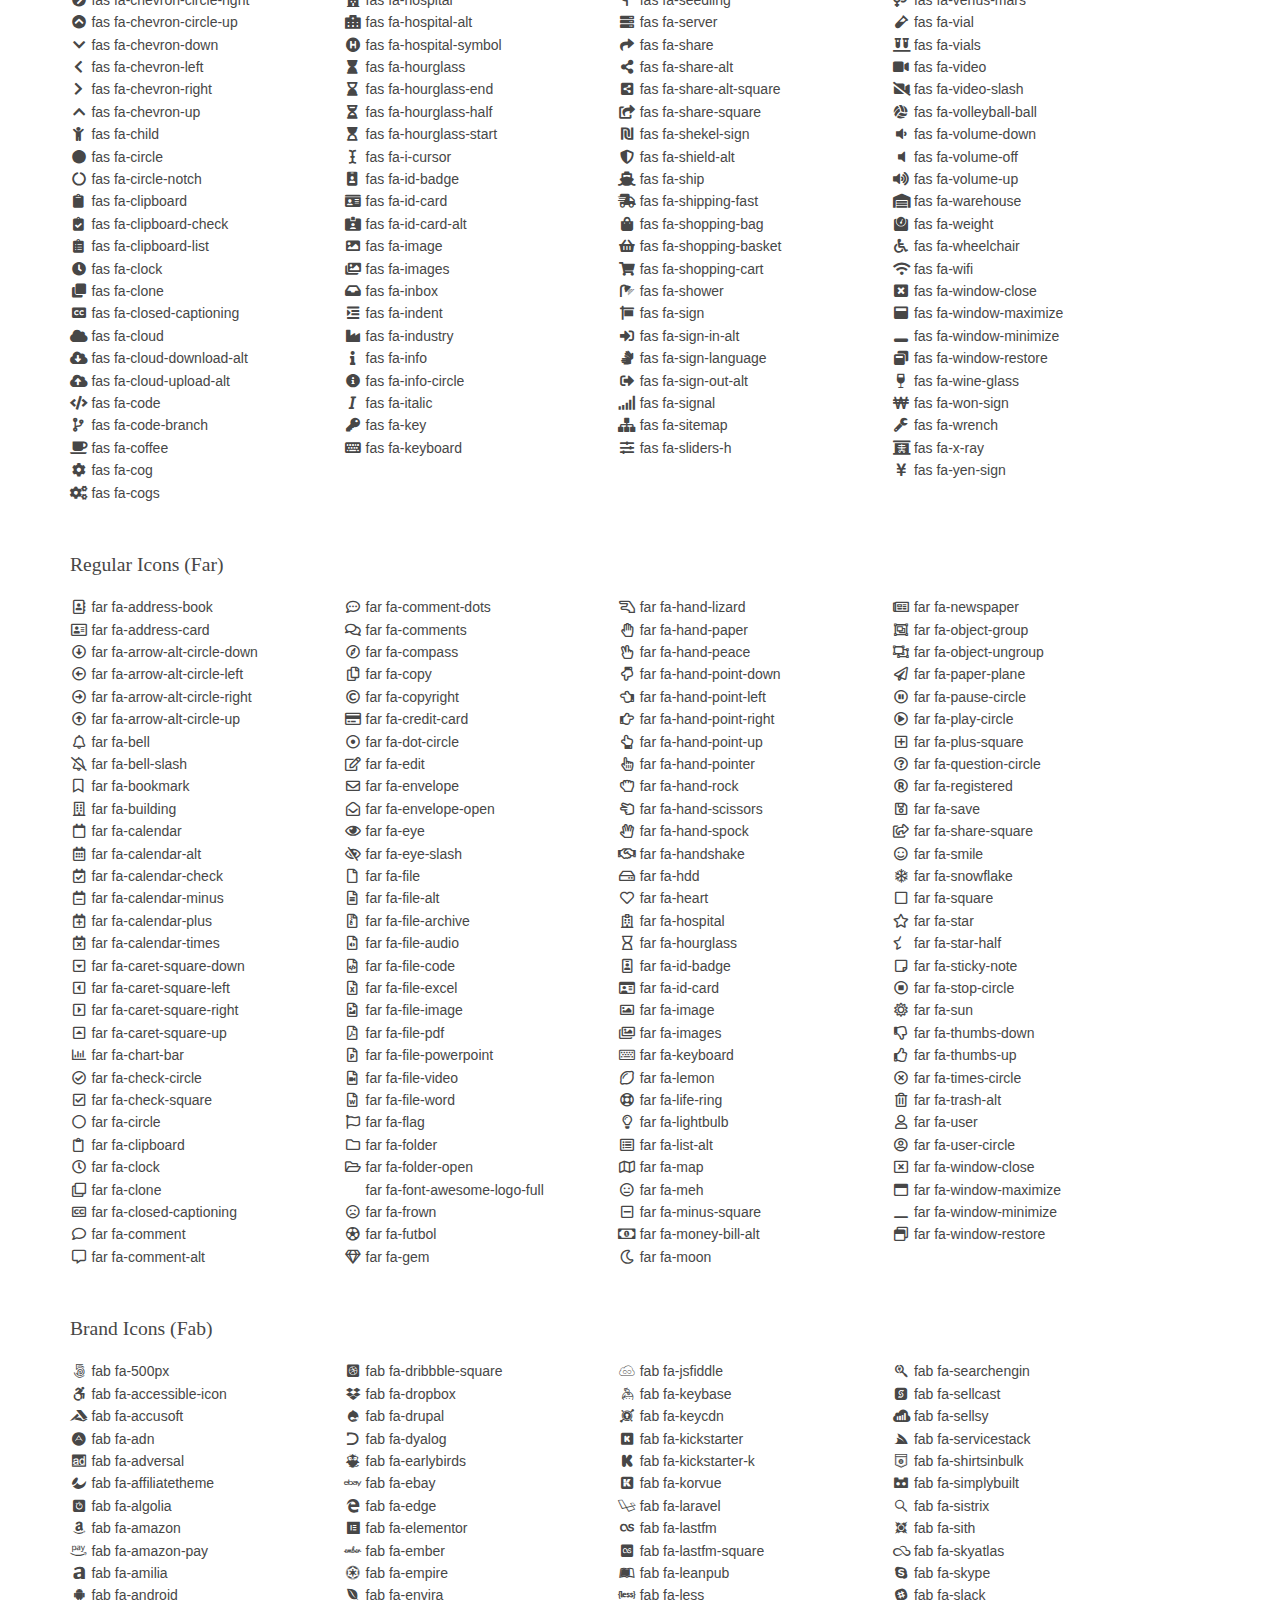
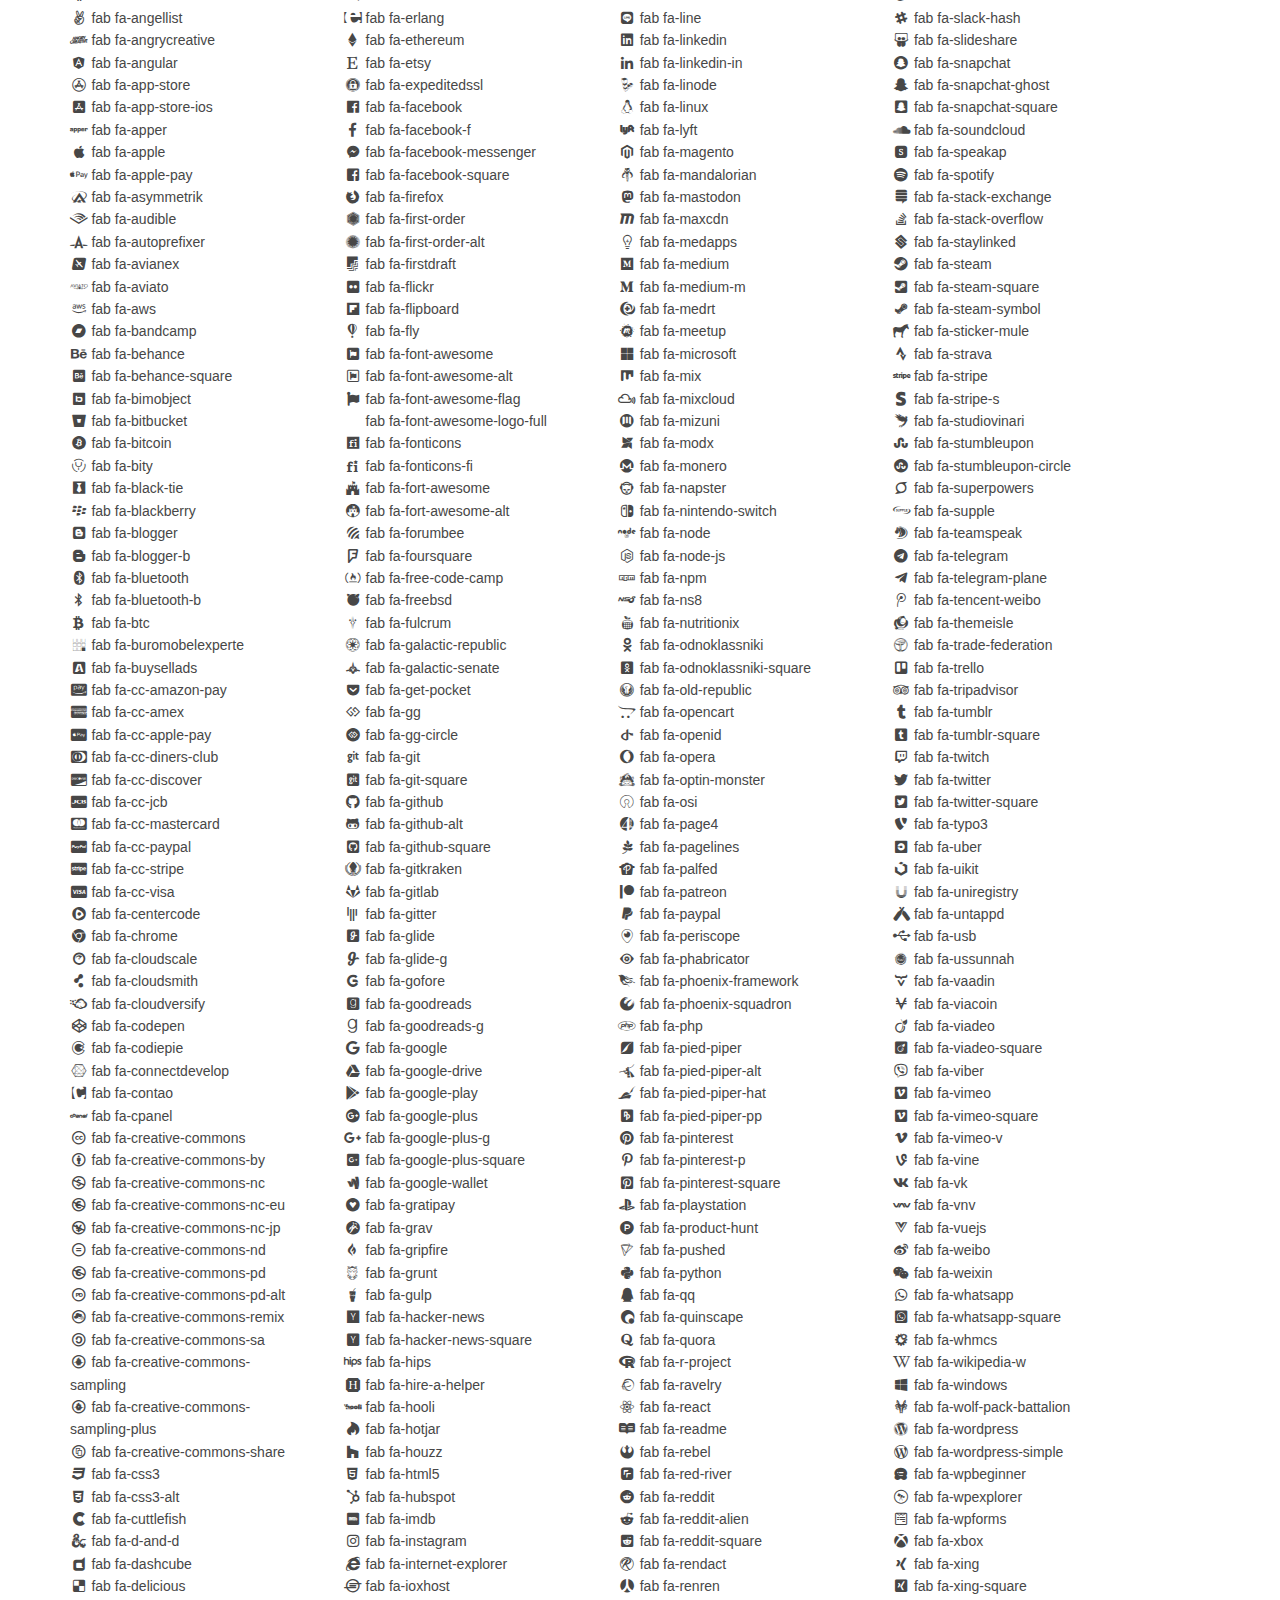
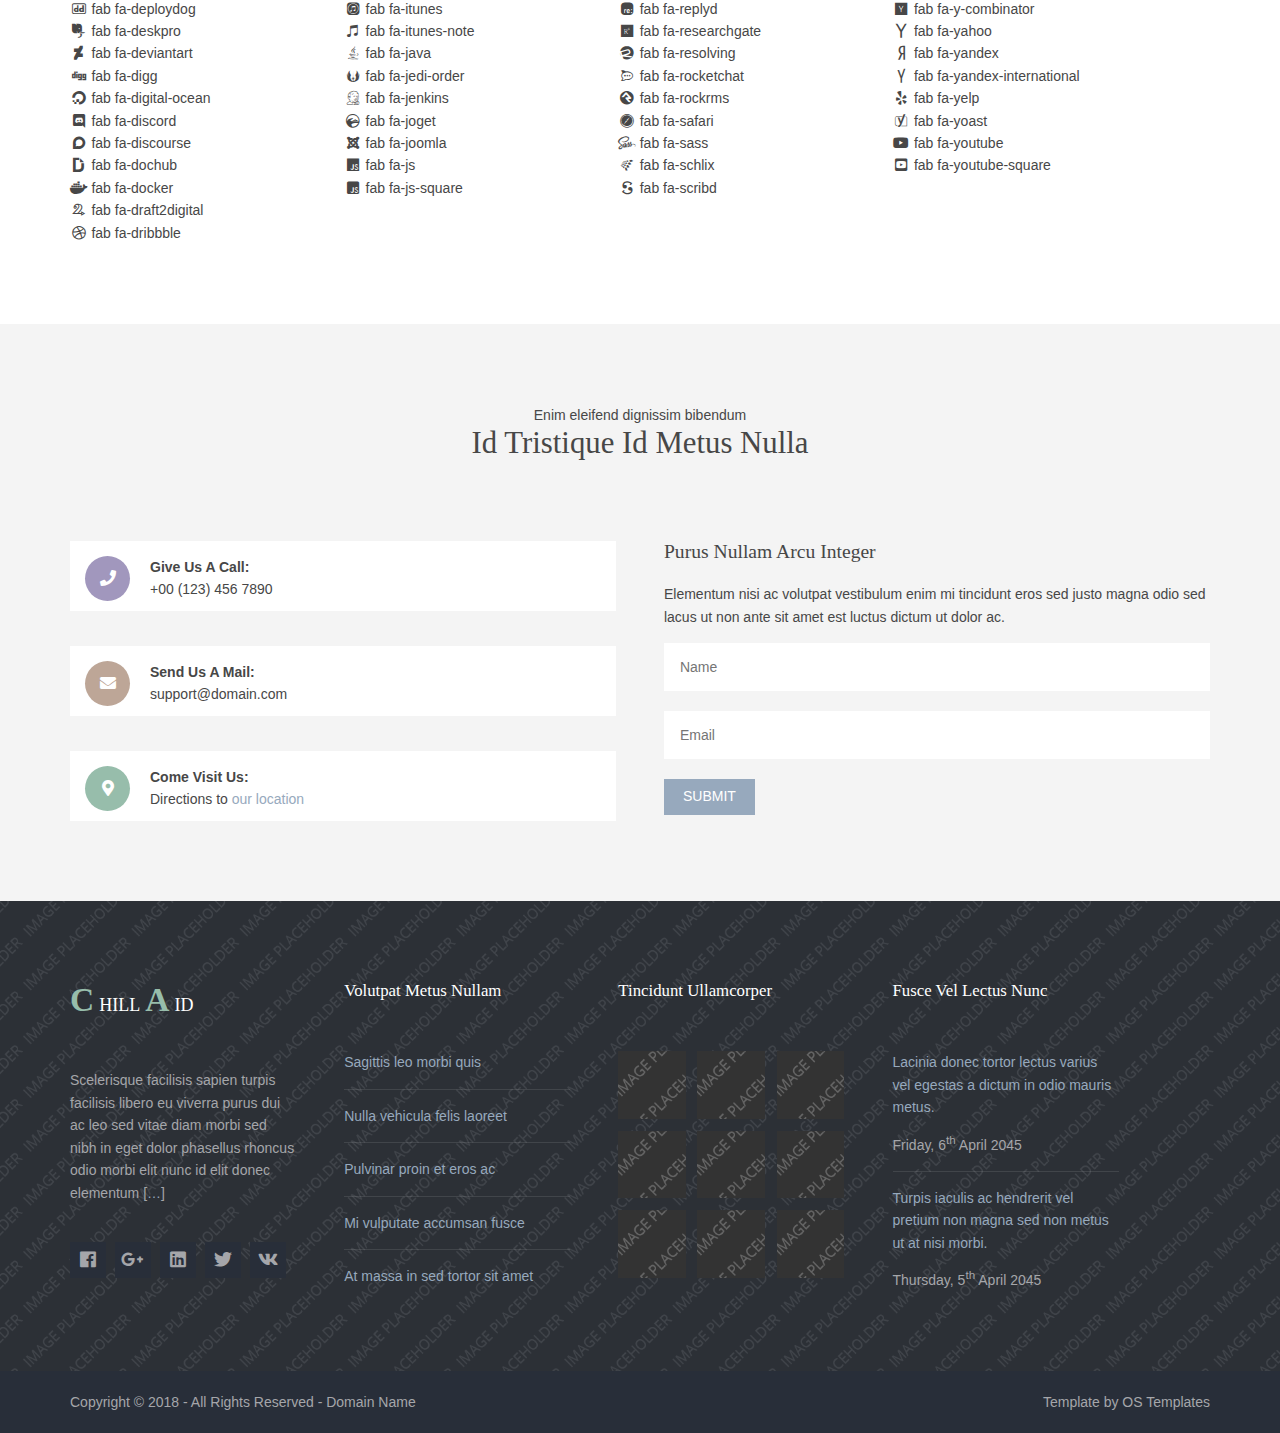
<file: pages/font-icons.html>
<!DOCTYPE html>
<html lang="">
<head>
<title>Chillaid | Pages | Font Icons</title>
<meta charset="utf-8">
<meta name="viewport" content="width=device-width, initial-scale=1.0, maximum-scale=1.0, user-scalable=no">
<link href="../layout/styles/layout.css" rel="stylesheet" type="text/css" media="all">
</head>
<body id="top">
<div class="wrapper row1">
  <header id="header" class="hoc clear">
    <div id="logo" class="fl_left"> 
      <h1 class="logoname"><a href="../index.html">Chill<span>a</span>id</a></h1>
    </div>
    <nav id="mainav" class="fl_right"> 
      <ul class="clear">
        <li><a href="../index.html">Home</a></li>
        <li class="active"><a class="drop" href="#">Pages</a>
          <ul>
            <li><a href="gallery.html">Gallery</a></li>
            <li><a href="full-width.html">Full Width</a></li>
            <li><a href="sidebar-left.html">Sidebar Left</a></li>
            <li><a href="sidebar-right.html">Sidebar Right</a></li>
            <li><a href="basic-grid.html">Basic Grid</a></li>
            <li class="active"><a href="font-icons.html">Font Icons</a></li>
          </ul>
        </li>
        <li><a class="drop" href="#">Dropdown</a>
          <ul>
            <li><a href="#">Level 2</a></li>
            <li><a class="drop" href="#">Level 2 + Drop</a>
              <ul>
                <li><a href="#">Level 3</a></li>
                <li><a href="#">Level 3</a></li>
                <li><a href="#">Level 3</a></li>
              </ul>
            </li>
            <li><a href="#">Level 2</a></li>
          </ul>
        </li>
        <li><a href="#">Link Text</a></li>
        <li><a href="#">Link Text</a></li>
        <li><a href="#">Link Text</a></li>
      </ul>
    </nav>
  </header>
</div>
<div class="bgded overlay" style="background-image:url('../images/demo/backgrounds/01.png');">
  <div id="breadcrumb" class="hoc clear"> 
    <ul>
      <li><a href="#">Home</a></li>
      <li><a href="#">Lorem</a></li>
      <li><a href="#">Ipsum</a></li>
      <li><a href="#">Dolor</a></li>
    </ul>
  </div>
</div>
<div class="wrapper row3">
  <main class="hoc container clear"> 
    <div class="content"> 
      <div class="clear btmspace-50">
        <h2>Font Awesome 5.0.12</h2>
        <p class="clear">For further information, including integration and use, take a look at the <a target="_blank" rel="nofollow noopener" href="https://fontawesome.com/">Font Awesome Homepage <i class="fas fa-arrow-right fa-lg"></i></a></p>
      </div>
      <div class="clear btmspace-50">
        <h2>Solid Icons (fas)</h2>
        <div class="one_quarter first">
          <ul class="nospace">
            <li><i class="fa-address-book fa-fw fas"></i> fas fa-address-book</li>
            <li><i class="fa-address-card fa-fw fas"></i> fas fa-address-card</li>
            <li><i class="fa-adjust fa-fw fas"></i> fas fa-adjust</li>
            <li><i class="fa-align-center fa-fw fas"></i> fas fa-align-center</li>
            <li><i class="fa-align-justify fa-fw fas"></i> fas fa-align-justify</li>
            <li><i class="fa-align-left fa-fw fas"></i> fas fa-align-left</li>
            <li><i class="fa-align-right fa-fw fas"></i> fas fa-align-right</li>
            <li><i class="fa-allergies fa-fw fas"></i> fas fa-allergies</li>
            <li><i class="fa-ambulance fa-fw fas"></i> fas fa-ambulance</li>
            <li><i class="fa-american-sign-language-interpreting fa-fw fas"></i> fas fa-american-sign-language-interpreting</li>
            <li><i class="fa-anchor fa-fw fas"></i> fas fa-anchor</li>
            <li><i class="fa-angle-double-down fa-fw fas"></i> fas fa-angle-double-down</li>
            <li><i class="fa-angle-double-left fa-fw fas"></i> fas fa-angle-double-left</li>
            <li><i class="fa-angle-double-right fa-fw fas"></i> fas fa-angle-double-right</li>
            <li><i class="fa-angle-double-up fa-fw fas"></i> fas fa-angle-double-up</li>
            <li><i class="fa-angle-down fa-fw fas"></i> fas fa-angle-down</li>
            <li><i class="fa-angle-left fa-fw fas"></i> fas fa-angle-left</li>
            <li><i class="fa-angle-right fa-fw fas"></i> fas fa-angle-right</li>
            <li><i class="fa-angle-up fa-fw fas"></i> fas fa-angle-up</li>
            <li><i class="fa-archive fa-fw fas"></i> fas fa-archive</li>
            <li><i class="fa-arrow-alt-circle-down fa-fw fas"></i> fas fa-arrow-alt-circle-down</li>
            <li><i class="fa-arrow-alt-circle-left fa-fw fas"></i> fas fa-arrow-alt-circle-left</li>
            <li><i class="fa-arrow-alt-circle-right fa-fw fas"></i> fas fa-arrow-alt-circle-right</li>
            <li><i class="fa-arrow-alt-circle-up fa-fw fas"></i> fas fa-arrow-alt-circle-up</li>
            <li><i class="fa-arrow-circle-down fa-fw fas"></i> fas fa-arrow-circle-down</li>
            <li><i class="fa-arrow-circle-left fa-fw fas"></i> fas fa-arrow-circle-left</li>
            <li><i class="fa-arrow-circle-right fa-fw fas"></i> fas fa-arrow-circle-right</li>
            <li><i class="fa-arrow-circle-up fa-fw fas"></i> fas fa-arrow-circle-up</li>
            <li><i class="fa-arrow-down fa-fw fas"></i> fas fa-arrow-down</li>
            <li><i class="fa-arrow-left fa-fw fas"></i> fas fa-arrow-left</li>
            <li><i class="fa-arrow-right fa-fw fas"></i> fas fa-arrow-right</li>
            <li><i class="fa-arrow-up fa-fw fas"></i> fas fa-arrow-up</li>
            <li><i class="fa-arrows-alt fa-fw fas"></i> fas fa-arrows-alt</li>
            <li><i class="fa-arrows-alt-h fa-fw fas"></i> fas fa-arrows-alt-h</li>
            <li><i class="fa-arrows-alt-v fa-fw fas"></i> fas fa-arrows-alt-v</li>
            <li><i class="fa-assistive-listening-systems fa-fw fas"></i> fas fa-assistive-listening-systems</li>
            <li><i class="fa-asterisk fa-fw fas"></i> fas fa-asterisk</li>
            <li><i class="fa-at fa-fw fas"></i> fas fa-at</li>
            <li><i class="fa-audio-description fa-fw fas"></i> fas fa-audio-description</li>
            <li><i class="fa-backward fa-fw fas"></i> fas fa-backward</li>
            <li><i class="fa-balance-scale fa-fw fas"></i> fas fa-balance-scale</li>
            <li><i class="fa-ban fa-fw fas"></i> fas fa-ban</li>
            <li><i class="fa-band-aid fa-fw fas"></i> fas fa-band-aid</li>
            <li><i class="fa-barcode fa-fw fas"></i> fas fa-barcode</li>
            <li><i class="fa-bars fa-fw fas"></i> fas fa-bars</li>
            <li><i class="fa-baseball-ball fa-fw fas"></i> fas fa-baseball-ball</li>
            <li><i class="fa-basketball-ball fa-fw fas"></i> fas fa-basketball-ball</li>
            <li><i class="fa-bath fa-fw fas"></i> fas fa-bath</li>
            <li><i class="fa-battery-empty fa-fw fas"></i> fas fa-battery-empty</li>
            <li><i class="fa-battery-full fa-fw fas"></i> fas fa-battery-full</li>
            <li><i class="fa-battery-half fa-fw fas"></i> fas fa-battery-half</li>
            <li><i class="fa-battery-quarter fa-fw fas"></i> fas fa-battery-quarter</li>
            <li><i class="fa-battery-three-quarters fa-fw fas"></i> fas fa-battery-three-quarters</li>
            <li><i class="fa-bed fa-fw fas"></i> fas fa-bed</li>
            <li><i class="fa-beer fa-fw fas"></i> fas fa-beer</li>
            <li><i class="fa-bell fa-fw fas"></i> fas fa-bell</li>
            <li><i class="fa-bell-slash fa-fw fas"></i> fas fa-bell-slash</li>
            <li><i class="fa-bicycle fa-fw fas"></i> fas fa-bicycle</li>
            <li><i class="fa-binoculars fa-fw fas"></i> fas fa-binoculars</li>
            <li><i class="fa-birthday-cake fa-fw fas"></i> fas fa-birthday-cake</li>
            <li><i class="fa-blind fa-fw fas"></i> fas fa-blind</li>
            <li><i class="fa-bold fa-fw fas"></i> fas fa-bold</li>
            <li><i class="fa-bolt fa-fw fas"></i> fas fa-bolt</li>
            <li><i class="fa-bomb fa-fw fas"></i> fas fa-bomb</li>
            <li><i class="fa-book fa-fw fas"></i> fas fa-book</li>
            <li><i class="fa-bookmark fa-fw fas"></i> fas fa-bookmark</li>
            <li><i class="fa-bowling-ball fa-fw fas"></i> fas fa-bowling-ball</li>
            <li><i class="fa-box fa-fw fas"></i> fas fa-box</li>
            <li><i class="fa-box-open fa-fw fas"></i> fas fa-box-open</li>
            <li><i class="fa-boxes fa-fw fas"></i> fas fa-boxes</li>
            <li><i class="fa-braille fa-fw fas"></i> fas fa-braille</li>
            <li><i class="fa-briefcase fa-fw fas"></i> fas fa-briefcase</li>
            <li><i class="fa-briefcase-medical fa-fw fas"></i> fas fa-briefcase-medical</li>
            <li><i class="fa-bug fa-fw fas"></i> fas fa-bug</li>
            <li><i class="fa-building fa-fw fas"></i> fas fa-building</li>
            <li><i class="fa-bullhorn fa-fw fas"></i> fas fa-bullhorn</li>
            <li><i class="fa-bullseye fa-fw fas"></i> fas fa-bullseye</li>
            <li><i class="fa-burn fa-fw fas"></i> fas fa-burn</li>
            <li><i class="fa-bus fa-fw fas"></i> fas fa-bus</li>
            <li><i class="fa-calculator fa-fw fas"></i> fas fa-calculator</li>
            <li><i class="fa-calendar fa-fw fas"></i> fas fa-calendar</li>
            <li><i class="fa-calendar-alt fa-fw fas"></i> fas fa-calendar-alt</li>
            <li><i class="fa-calendar-check fa-fw fas"></i> fas fa-calendar-check</li>
            <li><i class="fa-calendar-minus fa-fw fas"></i> fas fa-calendar-minus</li>
            <li><i class="fa-calendar-plus fa-fw fas"></i> fas fa-calendar-plus</li>
            <li><i class="fa-calendar-times fa-fw fas"></i> fas fa-calendar-times</li>
            <li><i class="fa-camera fa-fw fas"></i> fas fa-camera</li>
            <li><i class="fa-camera-retro fa-fw fas"></i> fas fa-camera-retro</li>
            <li><i class="fa-capsules fa-fw fas"></i> fas fa-capsules</li>
            <li><i class="fa-car fa-fw fas"></i> fas fa-car</li>
            <li><i class="fa-caret-down fa-fw fas"></i> fas fa-caret-down</li>
            <li><i class="fa-caret-left fa-fw fas"></i> fas fa-caret-left</li>
            <li><i class="fa-caret-right fa-fw fas"></i> fas fa-caret-right</li>
            <li><i class="fa-caret-square-down fa-fw fas"></i> fas fa-caret-square-down</li>
            <li><i class="fa-caret-square-left fa-fw fas"></i> fas fa-caret-square-left</li>
            <li><i class="fa-caret-square-right fa-fw fas"></i> fas fa-caret-square-right</li>
            <li><i class="fa-caret-square-up fa-fw fas"></i> fas fa-caret-square-up</li>
            <li><i class="fa-caret-up fa-fw fas"></i> fas fa-caret-up</li>
            <li><i class="fa-cart-arrow-down fa-fw fas"></i> fas fa-cart-arrow-down</li>
            <li><i class="fa-cart-plus fa-fw fas"></i> fas fa-cart-plus</li>
            <li><i class="fa-certificate fa-fw fas"></i> fas fa-certificate</li>
            <li><i class="fa-chart-area fa-fw fas"></i> fas fa-chart-area</li>
            <li><i class="fa-chart-bar fa-fw fas"></i> fas fa-chart-bar</li>
            <li><i class="fa-chart-line fa-fw fas"></i> fas fa-chart-line</li>
            <li><i class="fa-chart-pie fa-fw fas"></i> fas fa-chart-pie</li>
            <li><i class="fa-check fa-fw fas"></i> fas fa-check</li>
            <li><i class="fa-check-circle fa-fw fas"></i> fas fa-check-circle</li>
            <li><i class="fa-check-square fa-fw fas"></i> fas fa-check-square</li>
            <li><i class="fa-chess fa-fw fas"></i> fas fa-chess</li>
            <li><i class="fa-chess-bishop fa-fw fas"></i> fas fa-chess-bishop</li>
            <li><i class="fa-chess-board fa-fw fas"></i> fas fa-chess-board</li>
            <li><i class="fa-chess-king fa-fw fas"></i> fas fa-chess-king</li>
            <li><i class="fa-chess-knight fa-fw fas"></i> fas fa-chess-knight</li>
            <li><i class="fa-chess-pawn fa-fw fas"></i> fas fa-chess-pawn</li>
            <li><i class="fa-chess-queen fa-fw fas"></i> fas fa-chess-queen</li>
            <li><i class="fa-chess-rook fa-fw fas"></i> fas fa-chess-rook</li>
            <li><i class="fa-chevron-circle-down fa-fw fas"></i> fas fa-chevron-circle-down</li>
            <li><i class="fa-chevron-circle-left fa-fw fas"></i> fas fa-chevron-circle-left</li>
            <li><i class="fa-chevron-circle-right fa-fw fas"></i> fas fa-chevron-circle-right</li>
            <li><i class="fa-chevron-circle-up fa-fw fas"></i> fas fa-chevron-circle-up</li>
            <li><i class="fa-chevron-down fa-fw fas"></i> fas fa-chevron-down</li>
            <li><i class="fa-chevron-left fa-fw fas"></i> fas fa-chevron-left</li>
            <li><i class="fa-chevron-right fa-fw fas"></i> fas fa-chevron-right</li>
            <li><i class="fa-chevron-up fa-fw fas"></i> fas fa-chevron-up</li>
            <li><i class="fa-child fa-fw fas"></i> fas fa-child</li>
            <li><i class="fa-circle fa-fw fas"></i> fas fa-circle</li>
            <li><i class="fa-circle-notch fa-fw fas"></i> fas fa-circle-notch</li>
            <li><i class="fa-clipboard fa-fw fas"></i> fas fa-clipboard</li>
            <li><i class="fa-clipboard-check fa-fw fas"></i> fas fa-clipboard-check</li>
            <li><i class="fa-clipboard-list fa-fw fas"></i> fas fa-clipboard-list</li>
            <li><i class="fa-clock fa-fw fas"></i> fas fa-clock</li>
            <li><i class="fa-clone fa-fw fas"></i> fas fa-clone</li>
            <li><i class="fa-closed-captioning fa-fw fas"></i> fas fa-closed-captioning</li>
            <li><i class="fa-cloud fa-fw fas"></i> fas fa-cloud</li>
            <li><i class="fa-cloud-download-alt fa-fw fas"></i> fas fa-cloud-download-alt</li>
            <li><i class="fa-cloud-upload-alt fa-fw fas"></i> fas fa-cloud-upload-alt</li>
            <li><i class="fa-code fa-fw fas"></i> fas fa-code</li>
            <li><i class="fa-code-branch fa-fw fas"></i> fas fa-code-branch</li>
            <li><i class="fa-coffee fa-fw fas"></i> fas fa-coffee</li>
            <li><i class="fa-cog fa-fw fas"></i> fas fa-cog</li>
            <li><i class="fa-cogs fa-fw fas"></i> fas fa-cogs</li>
          </ul>
        </div>
        <div class="one_quarter">
          <ul class="nospace">
            <li><i class="fa-columns fa-fw fas"></i> fas fa-columns</li>
            <li><i class="fa-comment fa-fw fas"></i> fas fa-comment</li>
            <li><i class="fa-comment-alt fa-fw fas"></i> fas fa-comment-alt</li>
            <li><i class="fa-comment-dots fa-fw fas"></i> fas fa-comment-dots</li>
            <li><i class="fa-comment-slash fa-fw fas"></i> fas fa-comment-slash</li>
            <li><i class="fa-comments fa-fw fas"></i> fas fa-comments</li>
            <li><i class="fa-compass fa-fw fas"></i> fas fa-compass</li>
            <li><i class="fa-compress fa-fw fas"></i> fas fa-compress</li>
            <li><i class="fa-copy fa-fw fas"></i> fas fa-copy</li>
            <li><i class="fa-copyright fa-fw fas"></i> fas fa-copyright</li>
            <li><i class="fa-couch fa-fw fas"></i> fas fa-couch</li>
            <li><i class="fa-credit-card fa-fw fas"></i> fas fa-credit-card</li>
            <li><i class="fa-crop fa-fw fas"></i> fas fa-crop</li>
            <li><i class="fa-crosshairs fa-fw fas"></i> fas fa-crosshairs</li>
            <li><i class="fa-cube fa-fw fas"></i> fas fa-cube</li>
            <li><i class="fa-cubes fa-fw fas"></i> fas fa-cubes</li>
            <li><i class="fa-cut fa-fw fas"></i> fas fa-cut</li>
            <li><i class="fa-database fa-fw fas"></i> fas fa-database</li>
            <li><i class="fa-deaf fa-fw fas"></i> fas fa-deaf</li>
            <li><i class="fa-desktop fa-fw fas"></i> fas fa-desktop</li>
            <li><i class="fa-diagnoses fa-fw fas"></i> fas fa-diagnoses</li>
            <li><i class="fa-dna fa-fw fas"></i> fas fa-dna</li>
            <li><i class="fa-dollar-sign fa-fw fas"></i> fas fa-dollar-sign</li>
            <li><i class="fa-dolly fa-fw fas"></i> fas fa-dolly</li>
            <li><i class="fa-dolly-flatbed fa-fw fas"></i> fas fa-dolly-flatbed</li>
            <li><i class="fa-donate fa-fw fas"></i> fas fa-donate</li>
            <li><i class="fa-dot-circle fa-fw fas"></i> fas fa-dot-circle</li>
            <li><i class="fa-dove fa-fw fas"></i> fas fa-dove</li>
            <li><i class="fa-download fa-fw fas"></i> fas fa-download</li>
            <li><i class="fa-edit fa-fw fas"></i> fas fa-edit</li>
            <li><i class="fa-eject fa-fw fas"></i> fas fa-eject</li>
            <li><i class="fa-ellipsis-h fa-fw fas"></i> fas fa-ellipsis-h</li>
            <li><i class="fa-ellipsis-v fa-fw fas"></i> fas fa-ellipsis-v</li>
            <li><i class="fa-envelope fa-fw fas"></i> fas fa-envelope</li>
            <li><i class="fa-envelope-open fa-fw fas"></i> fas fa-envelope-open</li>
            <li><i class="fa-envelope-square fa-fw fas"></i> fas fa-envelope-square</li>
            <li><i class="fa-eraser fa-fw fas"></i> fas fa-eraser</li>
            <li><i class="fa-euro-sign fa-fw fas"></i> fas fa-euro-sign</li>
            <li><i class="fa-exchange-alt fa-fw fas"></i> fas fa-exchange-alt</li>
            <li><i class="fa-exclamation fa-fw fas"></i> fas fa-exclamation</li>
            <li><i class="fa-exclamation-circle fa-fw fas"></i> fas fa-exclamation-circle</li>
            <li><i class="fa-exclamation-triangle fa-fw fas"></i> fas fa-exclamation-triangle</li>
            <li><i class="fa-expand fa-fw fas"></i> fas fa-expand</li>
            <li><i class="fa-expand-arrows-alt fa-fw fas"></i> fas fa-expand-arrows-alt</li>
            <li><i class="fa-external-link-alt fa-fw fas"></i> fas fa-external-link-alt</li>
            <li><i class="fa-external-link-square-alt fa-fw fas"></i> fas fa-external-link-square-alt</li>
            <li><i class="fa-eye fa-fw fas"></i> fas fa-eye</li>
            <li><i class="fa-eye-dropper fa-fw fas"></i> fas fa-eye-dropper</li>
            <li><i class="fa-eye-slash fa-fw fas"></i> fas fa-eye-slash</li>
            <li><i class="fa-fast-backward fa-fw fas"></i> fas fa-fast-backward</li>
            <li><i class="fa-fast-forward fa-fw fas"></i> fas fa-fast-forward</li>
            <li><i class="fa-fax fa-fw fas"></i> fas fa-fax</li>
            <li><i class="fa-female fa-fw fas"></i> fas fa-female</li>
            <li><i class="fa-fighter-jet fa-fw fas"></i> fas fa-fighter-jet</li>
            <li><i class="fa-file fa-fw fas"></i> fas fa-file</li>
            <li><i class="fa-file-alt fa-fw fas"></i> fas fa-file-alt</li>
            <li><i class="fa-file-archive fa-fw fas"></i> fas fa-file-archive</li>
            <li><i class="fa-file-audio fa-fw fas"></i> fas fa-file-audio</li>
            <li><i class="fa-file-code fa-fw fas"></i> fas fa-file-code</li>
            <li><i class="fa-file-excel fa-fw fas"></i> fas fa-file-excel</li>
            <li><i class="fa-file-image fa-fw fas"></i> fas fa-file-image</li>
            <li><i class="fa-file-medical fa-fw fas"></i> fas fa-file-medical</li>
            <li><i class="fa-file-medical-alt fa-fw fas"></i> fas fa-file-medical-alt</li>
            <li><i class="fa-file-pdf fa-fw fas"></i> fas fa-file-pdf</li>
            <li><i class="fa-file-powerpoint fa-fw fas"></i> fas fa-file-powerpoint</li>
            <li><i class="fa-file-video fa-fw fas"></i> fas fa-file-video</li>
            <li><i class="fa-file-word fa-fw fas"></i> fas fa-file-word</li>
            <li><i class="fa-film fa-fw fas"></i> fas fa-film</li>
            <li><i class="fa-filter fa-fw fas"></i> fas fa-filter</li>
            <li><i class="fa-fire fa-fw fas"></i> fas fa-fire</li>
            <li><i class="fa-fire-extinguisher fa-fw fas"></i> fas fa-fire-extinguisher</li>
            <li><i class="fa-first-aid fa-fw fas"></i> fas fa-first-aid</li>
            <li><i class="fa-flag fa-fw fas"></i> fas fa-flag</li>
            <li><i class="fa-flag-checkered fa-fw fas"></i> fas fa-flag-checkered</li>
            <li><i class="fa-flask fa-fw fas"></i> fas fa-flask</li>
            <li><i class="fa-folder fa-fw fas"></i> fas fa-folder</li>
            <li><i class="fa-folder-open fa-fw fas"></i> fas fa-folder-open</li>
            <li><i class="fa-font fa-fw fas"></i> fas fa-font</li>
            <li><i class="fa-font-awesome-logo-full fa-fw fas"></i> fas fa-font-awesome-logo-full</li>
            <li><i class="fa-football-ball fa-fw fas"></i> fas fa-football-ball</li>
            <li><i class="fa-forward fa-fw fas"></i> fas fa-forward</li>
            <li><i class="fa-frown fa-fw fas"></i> fas fa-frown</li>
            <li><i class="fa-futbol fa-fw fas"></i> fas fa-futbol</li>
            <li><i class="fa-gamepad fa-fw fas"></i> fas fa-gamepad</li>
            <li><i class="fa-gavel fa-fw fas"></i> fas fa-gavel</li>
            <li><i class="fa-gem fa-fw fas"></i> fas fa-gem</li>
            <li><i class="fa-genderless fa-fw fas"></i> fas fa-genderless</li>
            <li><i class="fa-gift fa-fw fas"></i> fas fa-gift</li>
            <li><i class="fa-glass-martini fa-fw fas"></i> fas fa-glass-martini</li>
            <li><i class="fa-globe fa-fw fas"></i> fas fa-globe</li>
            <li><i class="fa-golf-ball fa-fw fas"></i> fas fa-golf-ball</li>
            <li><i class="fa-graduation-cap fa-fw fas"></i> fas fa-graduation-cap</li>
            <li><i class="fa-h-square fa-fw fas"></i> fas fa-h-square</li>
            <li><i class="fa-hand-holding fa-fw fas"></i> fas fa-hand-holding</li>
            <li><i class="fa-hand-holding-heart fa-fw fas"></i> fas fa-hand-holding-heart</li>
            <li><i class="fa-hand-holding-usd fa-fw fas"></i> fas fa-hand-holding-usd</li>
            <li><i class="fa-hand-lizard fa-fw fas"></i> fas fa-hand-lizard</li>
            <li><i class="fa-hand-paper fa-fw fas"></i> fas fa-hand-paper</li>
            <li><i class="fa-hand-peace fa-fw fas"></i> fas fa-hand-peace</li>
            <li><i class="fa-hand-point-down fa-fw fas"></i> fas fa-hand-point-down</li>
            <li><i class="fa-hand-point-left fa-fw fas"></i> fas fa-hand-point-left</li>
            <li><i class="fa-hand-point-right fa-fw fas"></i> fas fa-hand-point-right</li>
            <li><i class="fa-hand-point-up fa-fw fas"></i> fas fa-hand-point-up</li>
            <li><i class="fa-hand-pointer fa-fw fas"></i> fas fa-hand-pointer</li>
            <li><i class="fa-hand-rock fa-fw fas"></i> fas fa-hand-rock</li>
            <li><i class="fa-hand-scissors fa-fw fas"></i> fas fa-hand-scissors</li>
            <li><i class="fa-hand-spock fa-fw fas"></i> fas fa-hand-spock</li>
            <li><i class="fa-hands fa-fw fas"></i> fas fa-hands</li>
            <li><i class="fa-hands-helping fa-fw fas"></i> fas fa-hands-helping</li>
            <li><i class="fa-handshake fa-fw fas"></i> fas fa-handshake</li>
            <li><i class="fa-hashtag fa-fw fas"></i> fas fa-hashtag</li>
            <li><i class="fa-hdd fa-fw fas"></i> fas fa-hdd</li>
            <li><i class="fa-heading fa-fw fas"></i> fas fa-heading</li>
            <li><i class="fa-headphones fa-fw fas"></i> fas fa-headphones</li>
            <li><i class="fa-heart fa-fw fas"></i> fas fa-heart</li>
            <li><i class="fa-heartbeat fa-fw fas"></i> fas fa-heartbeat</li>
            <li><i class="fa-history fa-fw fas"></i> fas fa-history</li>
            <li><i class="fa-hockey-puck fa-fw fas"></i> fas fa-hockey-puck</li>
            <li><i class="fa-home fa-fw fas"></i> fas fa-home</li>
            <li><i class="fa-hospital fa-fw fas"></i> fas fa-hospital</li>
            <li><i class="fa-hospital-alt fa-fw fas"></i> fas fa-hospital-alt</li>
            <li><i class="fa-hospital-symbol fa-fw fas"></i> fas fa-hospital-symbol</li>
            <li><i class="fa-hourglass fa-fw fas"></i> fas fa-hourglass</li>
            <li><i class="fa-hourglass-end fa-fw fas"></i> fas fa-hourglass-end</li>
            <li><i class="fa-hourglass-half fa-fw fas"></i> fas fa-hourglass-half</li>
            <li><i class="fa-hourglass-start fa-fw fas"></i> fas fa-hourglass-start</li>
            <li><i class="fa-i-cursor fa-fw fas"></i> fas fa-i-cursor</li>
            <li><i class="fa-id-badge fa-fw fas"></i> fas fa-id-badge</li>
            <li><i class="fa-id-card fa-fw fas"></i> fas fa-id-card</li>
            <li><i class="fa-id-card-alt fa-fw fas"></i> fas fa-id-card-alt</li>
            <li><i class="fa-image fa-fw fas"></i> fas fa-image</li>
            <li><i class="fa-images fa-fw fas"></i> fas fa-images</li>
            <li><i class="fa-inbox fa-fw fas"></i> fas fa-inbox</li>
            <li><i class="fa-indent fa-fw fas"></i> fas fa-indent</li>
            <li><i class="fa-industry fa-fw fas"></i> fas fa-industry</li>
            <li><i class="fa-info fa-fw fas"></i> fas fa-info</li>
            <li><i class="fa-info-circle fa-fw fas"></i> fas fa-info-circle</li>
            <li><i class="fa-italic fa-fw fas"></i> fas fa-italic</li>
            <li><i class="fa-key fa-fw fas"></i> fas fa-key</li>
            <li><i class="fa-keyboard fa-fw fas"></i> fas fa-keyboard</li>
          </ul>
        </div>
        <div class="one_quarter">
          <ul class="nospace">
            <li><i class="fa-language fa-fw fas"></i> fas fa-language</li>
            <li><i class="fa-laptop fa-fw fas"></i> fas fa-laptop</li>
            <li><i class="fa-leaf fa-fw fas"></i> fas fa-leaf</li>
            <li><i class="fa-lemon fa-fw fas"></i> fas fa-lemon</li>
            <li><i class="fa-level-down-alt fa-fw fas"></i> fas fa-level-down-alt</li>
            <li><i class="fa-level-up-alt fa-fw fas"></i> fas fa-level-up-alt</li>
            <li><i class="fa-life-ring fa-fw fas"></i> fas fa-life-ring</li>
            <li><i class="fa-lightbulb fa-fw fas"></i> fas fa-lightbulb</li>
            <li><i class="fa-link fa-fw fas"></i> fas fa-link</li>
            <li><i class="fa-lira-sign fa-fw fas"></i> fas fa-lira-sign</li>
            <li><i class="fa-list fa-fw fas"></i> fas fa-list</li>
            <li><i class="fa-list-alt fa-fw fas"></i> fas fa-list-alt</li>
            <li><i class="fa-list-ol fa-fw fas"></i> fas fa-list-ol</li>
            <li><i class="fa-list-ul fa-fw fas"></i> fas fa-list-ul</li>
            <li><i class="fa-location-arrow fa-fw fas"></i> fas fa-location-arrow</li>
            <li><i class="fa-lock fa-fw fas"></i> fas fa-lock</li>
            <li><i class="fa-lock-open fa-fw fas"></i> fas fa-lock-open</li>
            <li><i class="fa-long-arrow-alt-down fa-fw fas"></i> fas fa-long-arrow-alt-down</li>
            <li><i class="fa-long-arrow-alt-left fa-fw fas"></i> fas fa-long-arrow-alt-left</li>
            <li><i class="fa-long-arrow-alt-right fa-fw fas"></i> fas fa-long-arrow-alt-right</li>
            <li><i class="fa-long-arrow-alt-up fa-fw fas"></i> fas fa-long-arrow-alt-up</li>
            <li><i class="fa-low-vision fa-fw fas"></i> fas fa-low-vision</li>
            <li><i class="fa-magic fa-fw fas"></i> fas fa-magic</li>
            <li><i class="fa-magnet fa-fw fas"></i> fas fa-magnet</li>
            <li><i class="fa-male fa-fw fas"></i> fas fa-male</li>
            <li><i class="fa-map fa-fw fas"></i> fas fa-map</li>
            <li><i class="fa-map-marker fa-fw fas"></i> fas fa-map-marker</li>
            <li><i class="fa-map-marker-alt fa-fw fas"></i> fas fa-map-marker-alt</li>
            <li><i class="fa-map-pin fa-fw fas"></i> fas fa-map-pin</li>
            <li><i class="fa-map-signs fa-fw fas"></i> fas fa-map-signs</li>
            <li><i class="fa-mars fa-fw fas"></i> fas fa-mars</li>
            <li><i class="fa-mars-double fa-fw fas"></i> fas fa-mars-double</li>
            <li><i class="fa-mars-stroke fa-fw fas"></i> fas fa-mars-stroke</li>
            <li><i class="fa-mars-stroke-h fa-fw fas"></i> fas fa-mars-stroke-h</li>
            <li><i class="fa-mars-stroke-v fa-fw fas"></i> fas fa-mars-stroke-v</li>
            <li><i class="fa-medkit fa-fw fas"></i> fas fa-medkit</li>
            <li><i class="fa-meh fa-fw fas"></i> fas fa-meh</li>
            <li><i class="fa-mercury fa-fw fas"></i> fas fa-mercury</li>
            <li><i class="fa-microchip fa-fw fas"></i> fas fa-microchip</li>
            <li><i class="fa-microphone fa-fw fas"></i> fas fa-microphone</li>
            <li><i class="fa-microphone-slash fa-fw fas"></i> fas fa-microphone-slash</li>
            <li><i class="fa-minus fa-fw fas"></i> fas fa-minus</li>
            <li><i class="fa-minus-circle fa-fw fas"></i> fas fa-minus-circle</li>
            <li><i class="fa-minus-square fa-fw fas"></i> fas fa-minus-square</li>
            <li><i class="fa-mobile fa-fw fas"></i> fas fa-mobile</li>
            <li><i class="fa-mobile-alt fa-fw fas"></i> fas fa-mobile-alt</li>
            <li><i class="fa-money-bill-alt fa-fw fas"></i> fas fa-money-bill-alt</li>
            <li><i class="fa-moon fa-fw fas"></i> fas fa-moon</li>
            <li><i class="fa-motorcycle fa-fw fas"></i> fas fa-motorcycle</li>
            <li><i class="fa-mouse-pointer fa-fw fas"></i> fas fa-mouse-pointer</li>
            <li><i class="fa-music fa-fw fas"></i> fas fa-music</li>
            <li><i class="fa-neuter fa-fw fas"></i> fas fa-neuter</li>
            <li><i class="fa-newspaper fa-fw fas"></i> fas fa-newspaper</li>
            <li><i class="fa-notes-medical fa-fw fas"></i> fas fa-notes-medical</li>
            <li><i class="fa-object-group fa-fw fas"></i> fas fa-object-group</li>
            <li><i class="fa-object-ungroup fa-fw fas"></i> fas fa-object-ungroup</li>
            <li><i class="fa-outdent fa-fw fas"></i> fas fa-outdent</li>
            <li><i class="fa-paint-brush fa-fw fas"></i> fas fa-paint-brush</li>
            <li><i class="fa-pallet fa-fw fas"></i> fas fa-pallet</li>
            <li><i class="fa-paper-plane fa-fw fas"></i> fas fa-paper-plane</li>
            <li><i class="fa-paperclip fa-fw fas"></i> fas fa-paperclip</li>
            <li><i class="fa-parachute-box fa-fw fas"></i> fas fa-parachute-box</li>
            <li><i class="fa-paragraph fa-fw fas"></i> fas fa-paragraph</li>
            <li><i class="fa-paste fa-fw fas"></i> fas fa-paste</li>
            <li><i class="fa-pause fa-fw fas"></i> fas fa-pause</li>
            <li><i class="fa-pause-circle fa-fw fas"></i> fas fa-pause-circle</li>
            <li><i class="fa-paw fa-fw fas"></i> fas fa-paw</li>
            <li><i class="fa-pen-square fa-fw fas"></i> fas fa-pen-square</li>
            <li><i class="fa-pencil-alt fa-fw fas"></i> fas fa-pencil-alt</li>
            <li><i class="fa-people-carry fa-fw fas"></i> fas fa-people-carry</li>
            <li><i class="fa-percent fa-fw fas"></i> fas fa-percent</li>
            <li><i class="fa-phone fa-fw fas"></i> fas fa-phone</li>
            <li><i class="fa-phone-slash fa-fw fas"></i> fas fa-phone-slash</li>
            <li><i class="fa-phone-square fa-fw fas"></i> fas fa-phone-square</li>
            <li><i class="fa-phone-volume fa-fw fas"></i> fas fa-phone-volume</li>
            <li><i class="fa-piggy-bank fa-fw fas"></i> fas fa-piggy-bank</li>
            <li><i class="fa-pills fa-fw fas"></i> fas fa-pills</li>
            <li><i class="fa-plane fa-fw fas"></i> fas fa-plane</li>
            <li><i class="fa-play fa-fw fas"></i> fas fa-play</li>
            <li><i class="fa-play-circle fa-fw fas"></i> fas fa-play-circle</li>
            <li><i class="fa-plug fa-fw fas"></i> fas fa-plug</li>
            <li><i class="fa-plus fa-fw fas"></i> fas fa-plus</li>
            <li><i class="fa-plus-circle fa-fw fas"></i> fas fa-plus-circle</li>
            <li><i class="fa-plus-square fa-fw fas"></i> fas fa-plus-square</li>
            <li><i class="fa-podcast fa-fw fas"></i> fas fa-podcast</li>
            <li><i class="fa-poo fa-fw fas"></i> fas fa-poo</li>
            <li><i class="fa-portrait fa-fw fas"></i> fas fa-portrait</li>
            <li><i class="fa-pound-sign fa-fw fas"></i> fas fa-pound-sign</li>
            <li><i class="fa-power-off fa-fw fas"></i> fas fa-power-off</li>
            <li><i class="fa-prescription-bottle fa-fw fas"></i> fas fa-prescription-bottle</li>
            <li><i class="fa-prescription-bottle-alt fa-fw fas"></i> fas fa-prescription-bottle-alt</li>
            <li><i class="fa-print fa-fw fas"></i> fas fa-print</li>
            <li><i class="fa-procedures fa-fw fas"></i> fas fa-procedures</li>
            <li><i class="fa-puzzle-piece fa-fw fas"></i> fas fa-puzzle-piece</li>
            <li><i class="fa-qrcode fa-fw fas"></i> fas fa-qrcode</li>
            <li><i class="fa-question fa-fw fas"></i> fas fa-question</li>
            <li><i class="fa-question-circle fa-fw fas"></i> fas fa-question-circle</li>
            <li><i class="fa-quidditch fa-fw fas"></i> fas fa-quidditch</li>
            <li><i class="fa-quote-left fa-fw fas"></i> fas fa-quote-left</li>
            <li><i class="fa-quote-right fa-fw fas"></i> fas fa-quote-right</li>
            <li><i class="fa-random fa-fw fas"></i> fas fa-random</li>
            <li><i class="fa-recycle fa-fw fas"></i> fas fa-recycle</li>
            <li><i class="fa-redo fa-fw fas"></i> fas fa-redo</li>
            <li><i class="fa-redo-alt fa-fw fas"></i> fas fa-redo-alt</li>
            <li><i class="fa-registered fa-fw fas"></i> fas fa-registered</li>
            <li><i class="fa-reply fa-fw fas"></i> fas fa-reply</li>
            <li><i class="fa-reply-all fa-fw fas"></i> fas fa-reply-all</li>
            <li><i class="fa-retweet fa-fw fas"></i> fas fa-retweet</li>
            <li><i class="fa-ribbon fa-fw fas"></i> fas fa-ribbon</li>
            <li><i class="fa-road fa-fw fas"></i> fas fa-road</li>
            <li><i class="fa-rocket fa-fw fas"></i> fas fa-rocket</li>
            <li><i class="fa-rss fa-fw fas"></i> fas fa-rss</li>
            <li><i class="fa-rss-square fa-fw fas"></i> fas fa-rss-square</li>
            <li><i class="fa-ruble-sign fa-fw fas"></i> fas fa-ruble-sign</li>
            <li><i class="fa-rupee-sign fa-fw fas"></i> fas fa-rupee-sign</li>
            <li><i class="fa-save fa-fw fas"></i> fas fa-save</li>
            <li><i class="fa-search fa-fw fas"></i> fas fa-search</li>
            <li><i class="fa-search-minus fa-fw fas"></i> fas fa-search-minus</li>
            <li><i class="fa-search-plus fa-fw fas"></i> fas fa-search-plus</li>
            <li><i class="fa-seedling fa-fw fas"></i> fas fa-seedling</li>
            <li><i class="fa-server fa-fw fas"></i> fas fa-server</li>
            <li><i class="fa-share fa-fw fas"></i> fas fa-share</li>
            <li><i class="fa-share-alt fa-fw fas"></i> fas fa-share-alt</li>
            <li><i class="fa-share-alt-square fa-fw fas"></i> fas fa-share-alt-square</li>
            <li><i class="fa-share-square fa-fw fas"></i> fas fa-share-square</li>
            <li><i class="fa-shekel-sign fa-fw fas"></i> fas fa-shekel-sign</li>
            <li><i class="fa-shield-alt fa-fw fas"></i> fas fa-shield-alt</li>
            <li><i class="fa-ship fa-fw fas"></i> fas fa-ship</li>
            <li><i class="fa-shipping-fast fa-fw fas"></i> fas fa-shipping-fast</li>
            <li><i class="fa-shopping-bag fa-fw fas"></i> fas fa-shopping-bag</li>
            <li><i class="fa-shopping-basket fa-fw fas"></i> fas fa-shopping-basket</li>
            <li><i class="fa-shopping-cart fa-fw fas"></i> fas fa-shopping-cart</li>
            <li><i class="fa-shower fa-fw fas"></i> fas fa-shower</li>
            <li><i class="fa-sign fa-fw fas"></i> fas fa-sign</li>
            <li><i class="fa-sign-in-alt fa-fw fas"></i> fas fa-sign-in-alt</li>
            <li><i class="fa-sign-language fa-fw fas"></i> fas fa-sign-language</li>
            <li><i class="fa-sign-out-alt fa-fw fas"></i> fas fa-sign-out-alt</li>
            <li><i class="fa-signal fa-fw fas"></i> fas fa-signal</li>
            <li><i class="fa-sitemap fa-fw fas"></i> fas fa-sitemap</li>
            <li><i class="fa-sliders-h fa-fw fas"></i> fas fa-sliders-h</li>
          </ul>
        </div>
        <div class="one_quarter">
          <ul class="nospace">
            <li><i class="fa-smile fa-fw fas"></i> fas fa-smile</li>
            <li><i class="fa-smoking fa-fw fas"></i> fas fa-smoking</li>
            <li><i class="fa-snowflake fa-fw fas"></i> fas fa-snowflake</li>
            <li><i class="fa-sort fa-fw fas"></i> fas fa-sort</li>
            <li><i class="fa-sort-alpha-down fa-fw fas"></i> fas fa-sort-alpha-down</li>
            <li><i class="fa-sort-alpha-up fa-fw fas"></i> fas fa-sort-alpha-up</li>
            <li><i class="fa-sort-amount-down fa-fw fas"></i> fas fa-sort-amount-down</li>
            <li><i class="fa-sort-amount-up fa-fw fas"></i> fas fa-sort-amount-up</li>
            <li><i class="fa-sort-down fa-fw fas"></i> fas fa-sort-down</li>
            <li><i class="fa-sort-numeric-down fa-fw fas"></i> fas fa-sort-numeric-down</li>
            <li><i class="fa-sort-numeric-up fa-fw fas"></i> fas fa-sort-numeric-up</li>
            <li><i class="fa-sort-up fa-fw fas"></i> fas fa-sort-up</li>
            <li><i class="fa-space-shuttle fa-fw fas"></i> fas fa-space-shuttle</li>
            <li><i class="fa-spinner fa-fw fas"></i> fas fa-spinner</li>
            <li><i class="fa-square fa-fw fas"></i> fas fa-square</li>
            <li><i class="fa-square-full fa-fw fas"></i> fas fa-square-full</li>
            <li><i class="fa-star fa-fw fas"></i> fas fa-star</li>
            <li><i class="fa-star-half fa-fw fas"></i> fas fa-star-half</li>
            <li><i class="fa-step-backward fa-fw fas"></i> fas fa-step-backward</li>
            <li><i class="fa-step-forward fa-fw fas"></i> fas fa-step-forward</li>
            <li><i class="fa-stethoscope fa-fw fas"></i> fas fa-stethoscope</li>
            <li><i class="fa-sticky-note fa-fw fas"></i> fas fa-sticky-note</li>
            <li><i class="fa-stop fa-fw fas"></i> fas fa-stop</li>
            <li><i class="fa-stop-circle fa-fw fas"></i> fas fa-stop-circle</li>
            <li><i class="fa-stopwatch fa-fw fas"></i> fas fa-stopwatch</li>
            <li><i class="fa-street-view fa-fw fas"></i> fas fa-street-view</li>
            <li><i class="fa-strikethrough fa-fw fas"></i> fas fa-strikethrough</li>
            <li><i class="fa-subscript fa-fw fas"></i> fas fa-subscript</li>
            <li><i class="fa-subway fa-fw fas"></i> fas fa-subway</li>
            <li><i class="fa-suitcase fa-fw fas"></i> fas fa-suitcase</li>
            <li><i class="fa-sun fa-fw fas"></i> fas fa-sun</li>
            <li><i class="fa-superscript fa-fw fas"></i> fas fa-superscript</li>
            <li><i class="fa-sync fa-fw fas"></i> fas fa-sync</li>
            <li><i class="fa-sync-alt fa-fw fas"></i> fas fa-sync-alt</li>
            <li><i class="fa-syringe fa-fw fas"></i> fas fa-syringe</li>
            <li><i class="fa-table fa-fw fas"></i> fas fa-table</li>
            <li><i class="fa-table-tennis fa-fw fas"></i> fas fa-table-tennis</li>
            <li><i class="fa-tablet fa-fw fas"></i> fas fa-tablet</li>
            <li><i class="fa-tablet-alt fa-fw fas"></i> fas fa-tablet-alt</li>
            <li><i class="fa-tablets fa-fw fas"></i> fas fa-tablets</li>
            <li><i class="fa-tachometer-alt fa-fw fas"></i> fas fa-tachometer-alt</li>
            <li><i class="fa-tag fa-fw fas"></i> fas fa-tag</li>
            <li><i class="fa-tags fa-fw fas"></i> fas fa-tags</li>
            <li><i class="fa-tape fa-fw fas"></i> fas fa-tape</li>
            <li><i class="fa-tasks fa-fw fas"></i> fas fa-tasks</li>
            <li><i class="fa-taxi fa-fw fas"></i> fas fa-taxi</li>
            <li><i class="fa-terminal fa-fw fas"></i> fas fa-terminal</li>
            <li><i class="fa-text-height fa-fw fas"></i> fas fa-text-height</li>
            <li><i class="fa-text-width fa-fw fas"></i> fas fa-text-width</li>
            <li><i class="fa-th fa-fw fas"></i> fas fa-th</li>
            <li><i class="fa-th-large fa-fw fas"></i> fas fa-th-large</li>
            <li><i class="fa-th-list fa-fw fas"></i> fas fa-th-list</li>
            <li><i class="fa-thermometer fa-fw fas"></i> fas fa-thermometer</li>
            <li><i class="fa-thermometer-empty fa-fw fas"></i> fas fa-thermometer-empty</li>
            <li><i class="fa-thermometer-full fa-fw fas"></i> fas fa-thermometer-full</li>
            <li><i class="fa-thermometer-half fa-fw fas"></i> fas fa-thermometer-half</li>
            <li><i class="fa-thermometer-quarter fa-fw fas"></i> fas fa-thermometer-quarter</li>
            <li><i class="fa-thermometer-three-quarters fa-fw fas"></i> fas fa-thermometer-three-quarters</li>
            <li><i class="fa-thumbs-down fa-fw fas"></i> fas fa-thumbs-down</li>
            <li><i class="fa-thumbs-up fa-fw fas"></i> fas fa-thumbs-up</li>
            <li><i class="fa-thumbtack fa-fw fas"></i> fas fa-thumbtack</li>
            <li><i class="fa-ticket-alt fa-fw fas"></i> fas fa-ticket-alt</li>
            <li><i class="fa-times fa-fw fas"></i> fas fa-times</li>
            <li><i class="fa-times-circle fa-fw fas"></i> fas fa-times-circle</li>
            <li><i class="fa-tint fa-fw fas"></i> fas fa-tint</li>
            <li><i class="fa-toggle-off fa-fw fas"></i> fas fa-toggle-off</li>
            <li><i class="fa-toggle-on fa-fw fas"></i> fas fa-toggle-on</li>
            <li><i class="fa-trademark fa-fw fas"></i> fas fa-trademark</li>
            <li><i class="fa-train fa-fw fas"></i> fas fa-train</li>
            <li><i class="fa-transgender fa-fw fas"></i> fas fa-transgender</li>
            <li><i class="fa-transgender-alt fa-fw fas"></i> fas fa-transgender-alt</li>
            <li><i class="fa-trash fa-fw fas"></i> fas fa-trash</li>
            <li><i class="fa-trash-alt fa-fw fas"></i> fas fa-trash-alt</li>
            <li><i class="fa-tree fa-fw fas"></i> fas fa-tree</li>
            <li><i class="fa-trophy fa-fw fas"></i> fas fa-trophy</li>
            <li><i class="fa-truck fa-fw fas"></i> fas fa-truck</li>
            <li><i class="fa-truck-loading fa-fw fas"></i> fas fa-truck-loading</li>
            <li><i class="fa-truck-moving fa-fw fas"></i> fas fa-truck-moving</li>
            <li><i class="fa-tty fa-fw fas"></i> fas fa-tty</li>
            <li><i class="fa-tv fa-fw fas"></i> fas fa-tv</li>
            <li><i class="fa-umbrella fa-fw fas"></i> fas fa-umbrella</li>
            <li><i class="fa-underline fa-fw fas"></i> fas fa-underline</li>
            <li><i class="fa-undo fa-fw fas"></i> fas fa-undo</li>
            <li><i class="fa-undo-alt fa-fw fas"></i> fas fa-undo-alt</li>
            <li><i class="fa-universal-access fa-fw fas"></i> fas fa-universal-access</li>
            <li><i class="fa-university fa-fw fas"></i> fas fa-university</li>
            <li><i class="fa-unlink fa-fw fas"></i> fas fa-unlink</li>
            <li><i class="fa-unlock fa-fw fas"></i> fas fa-unlock</li>
            <li><i class="fa-unlock-alt fa-fw fas"></i> fas fa-unlock-alt</li>
            <li><i class="fa-upload fa-fw fas"></i> fas fa-upload</li>
            <li><i class="fa-user fa-fw fas"></i> fas fa-user</li>
            <li><i class="fa-user-alt fa-fw fas"></i> fas fa-user-alt</li>
            <li><i class="fa-user-alt-slash fa-fw fas"></i> fas fa-user-alt-slash</li>
            <li><i class="fa-user-astronaut fa-fw fas"></i> fas fa-user-astronaut</li>
            <li><i class="fa-user-check fa-fw fas"></i> fas fa-user-check</li>
            <li><i class="fa-user-circle fa-fw fas"></i> fas fa-user-circle</li>
            <li><i class="fa-user-clock fa-fw fas"></i> fas fa-user-clock</li>
            <li><i class="fa-user-cog fa-fw fas"></i> fas fa-user-cog</li>
            <li><i class="fa-user-edit fa-fw fas"></i> fas fa-user-edit</li>
            <li><i class="fa-user-friends fa-fw fas"></i> fas fa-user-friends</li>
            <li><i class="fa-user-graduate fa-fw fas"></i> fas fa-user-graduate</li>
            <li><i class="fa-user-lock fa-fw fas"></i> fas fa-user-lock</li>
            <li><i class="fa-user-md fa-fw fas"></i> fas fa-user-md</li>
            <li><i class="fa-user-minus fa-fw fas"></i> fas fa-user-minus</li>
            <li><i class="fa-user-ninja fa-fw fas"></i> fas fa-user-ninja</li>
            <li><i class="fa-user-plus fa-fw fas"></i> fas fa-user-plus</li>
            <li><i class="fa-user-secret fa-fw fas"></i> fas fa-user-secret</li>
            <li><i class="fa-user-shield fa-fw fas"></i> fas fa-user-shield</li>
            <li><i class="fa-user-slash fa-fw fas"></i> fas fa-user-slash</li>
            <li><i class="fa-user-tag fa-fw fas"></i> fas fa-user-tag</li>
            <li><i class="fa-user-tie fa-fw fas"></i> fas fa-user-tie</li>
            <li><i class="fa-user-times fa-fw fas"></i> fas fa-user-times</li>
            <li><i class="fa-users fa-fw fas"></i> fas fa-users</li>
            <li><i class="fa-users-cog fa-fw fas"></i> fas fa-users-cog</li>
            <li><i class="fa-utensil-spoon fa-fw fas"></i> fas fa-utensil-spoon</li>
            <li><i class="fa-utensils fa-fw fas"></i> fas fa-utensils</li>
            <li><i class="fa-venus fa-fw fas"></i> fas fa-venus</li>
            <li><i class="fa-venus-double fa-fw fas"></i> fas fa-venus-double</li>
            <li><i class="fa-venus-mars fa-fw fas"></i> fas fa-venus-mars</li>
            <li><i class="fa-vial fa-fw fas"></i> fas fa-vial</li>
            <li><i class="fa-vials fa-fw fas"></i> fas fa-vials</li>
            <li><i class="fa-video fa-fw fas"></i> fas fa-video</li>
            <li><i class="fa-video-slash fa-fw fas"></i> fas fa-video-slash</li>
            <li><i class="fa-volleyball-ball fa-fw fas"></i> fas fa-volleyball-ball</li>
            <li><i class="fa-volume-down fa-fw fas"></i> fas fa-volume-down</li>
            <li><i class="fa-volume-off fa-fw fas"></i> fas fa-volume-off</li>
            <li><i class="fa-volume-up fa-fw fas"></i> fas fa-volume-up</li>
            <li><i class="fa-warehouse fa-fw fas"></i> fas fa-warehouse</li>
            <li><i class="fa-weight fa-fw fas"></i> fas fa-weight</li>
            <li><i class="fa-wheelchair fa-fw fas"></i> fas fa-wheelchair</li>
            <li><i class="fa-wifi fa-fw fas"></i> fas fa-wifi</li>
            <li><i class="fa-window-close fa-fw fas"></i> fas fa-window-close</li>
            <li><i class="fa-window-maximize fa-fw fas"></i> fas fa-window-maximize</li>
            <li><i class="fa-window-minimize fa-fw fas"></i> fas fa-window-minimize</li>
            <li><i class="fa-window-restore fa-fw fas"></i> fas fa-window-restore</li>
            <li><i class="fa-wine-glass fa-fw fas"></i> fas fa-wine-glass</li>
            <li><i class="fa-won-sign fa-fw fas"></i> fas fa-won-sign</li>
            <li><i class="fa-wrench fa-fw fas"></i> fas fa-wrench</li>
            <li><i class="fa-x-ray fa-fw fas"></i> fas fa-x-ray</li>
            <li><i class="fa-yen-sign fa-fw fas"></i> fas fa-yen-sign</li>
          </ul>
        </div>
      </div>
      <div class="clear btmspace-50">
        <h2>Regular Icons (far)</h2>
        <div class="one_quarter first">
          <ul class="nospace">
            <li><i class="fa-address-book fa-fw far"></i> far fa-address-book</li>
            <li><i class="fa-address-card fa-fw far"></i> far fa-address-card</li>
            <li><i class="fa-arrow-alt-circle-down fa-fw far"></i> far fa-arrow-alt-circle-down</li>
            <li><i class="fa-arrow-alt-circle-left fa-fw far"></i> far fa-arrow-alt-circle-left</li>
            <li><i class="fa-arrow-alt-circle-right fa-fw far"></i> far fa-arrow-alt-circle-right</li>
            <li><i class="fa-arrow-alt-circle-up fa-fw far"></i> far fa-arrow-alt-circle-up</li>
            <li><i class="fa-bell fa-fw far"></i> far fa-bell</li>
            <li><i class="fa-bell-slash fa-fw far"></i> far fa-bell-slash</li>
            <li><i class="fa-bookmark fa-fw far"></i> far fa-bookmark</li>
            <li><i class="fa-building fa-fw far"></i> far fa-building</li>
            <li><i class="fa-calendar fa-fw far"></i> far fa-calendar</li>
            <li><i class="fa-calendar-alt fa-fw far"></i> far fa-calendar-alt</li>
            <li><i class="fa-calendar-check fa-fw far"></i> far fa-calendar-check</li>
            <li><i class="fa-calendar-minus fa-fw far"></i> far fa-calendar-minus</li>
            <li><i class="fa-calendar-plus fa-fw far"></i> far fa-calendar-plus</li>
            <li><i class="fa-calendar-times fa-fw far"></i> far fa-calendar-times</li>
            <li><i class="fa-caret-square-down fa-fw far"></i> far fa-caret-square-down</li>
            <li><i class="fa-caret-square-left fa-fw far"></i> far fa-caret-square-left</li>
            <li><i class="fa-caret-square-right fa-fw far"></i> far fa-caret-square-right</li>
            <li><i class="fa-caret-square-up fa-fw far"></i> far fa-caret-square-up</li>
            <li><i class="fa-chart-bar fa-fw far"></i> far fa-chart-bar</li>
            <li><i class="fa-check-circle fa-fw far"></i> far fa-check-circle</li>
            <li><i class="fa-check-square fa-fw far"></i> far fa-check-square</li>
            <li><i class="fa-circle fa-fw far"></i> far fa-circle</li>
            <li><i class="fa-clipboard fa-fw far"></i> far fa-clipboard</li>
            <li><i class="fa-clock fa-fw far"></i> far fa-clock</li>
            <li><i class="fa-clone fa-fw far"></i> far fa-clone</li>
            <li><i class="fa-closed-captioning fa-fw far"></i> far fa-closed-captioning</li>
            <li><i class="fa-comment fa-fw far"></i> far fa-comment</li>
            <li><i class="fa-comment-alt fa-fw far"></i> far fa-comment-alt</li>
          </ul>
        </div>
        <div class="one_quarter">
          <ul class="nospace">
            <li><i class="fa-comment-dots fa-fw far"></i> far fa-comment-dots</li>
            <li><i class="fa-comments fa-fw far"></i> far fa-comments</li>
            <li><i class="fa-compass fa-fw far"></i> far fa-compass</li>
            <li><i class="fa-copy fa-fw far"></i> far fa-copy</li>
            <li><i class="fa-copyright fa-fw far"></i> far fa-copyright</li>
            <li><i class="fa-credit-card fa-fw far"></i> far fa-credit-card</li>
            <li><i class="fa-dot-circle fa-fw far"></i> far fa-dot-circle</li>
            <li><i class="fa-edit fa-fw far"></i> far fa-edit</li>
            <li><i class="fa-envelope fa-fw far"></i> far fa-envelope</li>
            <li><i class="fa-envelope-open fa-fw far"></i> far fa-envelope-open</li>
            <li><i class="fa-eye fa-fw far"></i> far fa-eye</li>
            <li><i class="fa-eye-slash fa-fw far"></i> far fa-eye-slash</li>
            <li><i class="fa-file fa-fw far"></i> far fa-file</li>
            <li><i class="fa-file-alt fa-fw far"></i> far fa-file-alt</li>
            <li><i class="fa-file-archive fa-fw far"></i> far fa-file-archive</li>
            <li><i class="fa-file-audio fa-fw far"></i> far fa-file-audio</li>
            <li><i class="fa-file-code fa-fw far"></i> far fa-file-code</li>
            <li><i class="fa-file-excel fa-fw far"></i> far fa-file-excel</li>
            <li><i class="fa-file-image fa-fw far"></i> far fa-file-image</li>
            <li><i class="fa-file-pdf fa-fw far"></i> far fa-file-pdf</li>
            <li><i class="fa-file-powerpoint fa-fw far"></i> far fa-file-powerpoint</li>
            <li><i class="fa-file-video fa-fw far"></i> far fa-file-video</li>
            <li><i class="fa-file-word fa-fw far"></i> far fa-file-word</li>
            <li><i class="fa-flag fa-fw far"></i> far fa-flag</li>
            <li><i class="fa-folder fa-fw far"></i> far fa-folder</li>
            <li><i class="fa-folder-open fa-fw far"></i> far fa-folder-open</li>
            <li><i class="fa-font-awesome-logo-full fa-fw far"></i> far fa-font-awesome-logo-full</li>
            <li><i class="fa-frown fa-fw far"></i> far fa-frown</li>
            <li><i class="fa-futbol fa-fw far"></i> far fa-futbol</li>
            <li><i class="fa-gem fa-fw far"></i> far fa-gem</li>
          </ul>
        </div>
        <div class="one_quarter">
          <ul class="nospace">
            <li><i class="fa-hand-lizard fa-fw far"></i> far fa-hand-lizard</li>
            <li><i class="fa-hand-paper fa-fw far"></i> far fa-hand-paper</li>
            <li><i class="fa-hand-peace fa-fw far"></i> far fa-hand-peace</li>
            <li><i class="fa-hand-point-down fa-fw far"></i> far fa-hand-point-down</li>
            <li><i class="fa-hand-point-left fa-fw far"></i> far fa-hand-point-left</li>
            <li><i class="fa-hand-point-right fa-fw far"></i> far fa-hand-point-right</li>
            <li><i class="fa-hand-point-up fa-fw far"></i> far fa-hand-point-up</li>
            <li><i class="fa-hand-pointer fa-fw far"></i> far fa-hand-pointer</li>
            <li><i class="fa-hand-rock fa-fw far"></i> far fa-hand-rock</li>
            <li><i class="fa-hand-scissors fa-fw far"></i> far fa-hand-scissors</li>
            <li><i class="fa-hand-spock fa-fw far"></i> far fa-hand-spock</li>
            <li><i class="fa-handshake fa-fw far"></i> far fa-handshake</li>
            <li><i class="fa-hdd fa-fw far"></i> far fa-hdd</li>
            <li><i class="fa-heart fa-fw far"></i> far fa-heart</li>
            <li><i class="fa-hospital fa-fw far"></i> far fa-hospital</li>
            <li><i class="fa-hourglass fa-fw far"></i> far fa-hourglass</li>
            <li><i class="fa-id-badge fa-fw far"></i> far fa-id-badge</li>
            <li><i class="fa-id-card fa-fw far"></i> far fa-id-card</li>
            <li><i class="fa-image fa-fw far"></i> far fa-image</li>
            <li><i class="fa-images fa-fw far"></i> far fa-images</li>
            <li><i class="fa-keyboard fa-fw far"></i> far fa-keyboard</li>
            <li><i class="fa-lemon fa-fw far"></i> far fa-lemon</li>
            <li><i class="fa-life-ring fa-fw far"></i> far fa-life-ring</li>
            <li><i class="fa-lightbulb fa-fw far"></i> far fa-lightbulb</li>
            <li><i class="fa-list-alt fa-fw far"></i> far fa-list-alt</li>
            <li><i class="fa-map fa-fw far"></i> far fa-map</li>
            <li><i class="fa-meh fa-fw far"></i> far fa-meh</li>
            <li><i class="fa-minus-square fa-fw far"></i> far fa-minus-square</li>
            <li><i class="fa-money-bill-alt fa-fw far"></i> far fa-money-bill-alt</li>
            <li><i class="fa-moon fa-fw far"></i> far fa-moon</li>
          </ul>
        </div>
        <div class="one_quarter">
          <ul class="nospace">
            <li><i class="fa-newspaper fa-fw far"></i> far fa-newspaper</li>
            <li><i class="fa-object-group fa-fw far"></i> far fa-object-group</li>
            <li><i class="fa-object-ungroup fa-fw far"></i> far fa-object-ungroup</li>
            <li><i class="fa-paper-plane fa-fw far"></i> far fa-paper-plane</li>
            <li><i class="fa-pause-circle fa-fw far"></i> far fa-pause-circle</li>
            <li><i class="fa-play-circle fa-fw far"></i> far fa-play-circle</li>
            <li><i class="fa-plus-square fa-fw far"></i> far fa-plus-square</li>
            <li><i class="fa-question-circle fa-fw far"></i> far fa-question-circle</li>
            <li><i class="fa-registered fa-fw far"></i> far fa-registered</li>
            <li><i class="fa-save fa-fw far"></i> far fa-save</li>
            <li><i class="fa-share-square fa-fw far"></i> far fa-share-square</li>
            <li><i class="fa-smile fa-fw far"></i> far fa-smile</li>
            <li><i class="fa-snowflake fa-fw far"></i> far fa-snowflake</li>
            <li><i class="fa-square fa-fw far"></i> far fa-square</li>
            <li><i class="fa-star fa-fw far"></i> far fa-star</li>
            <li><i class="fa-star-half fa-fw far"></i> far fa-star-half</li>
            <li><i class="fa-sticky-note fa-fw far"></i> far fa-sticky-note</li>
            <li><i class="fa-stop-circle fa-fw far"></i> far fa-stop-circle</li>
            <li><i class="fa-sun fa-fw far"></i> far fa-sun</li>
            <li><i class="fa-thumbs-down fa-fw far"></i> far fa-thumbs-down</li>
            <li><i class="fa-thumbs-up fa-fw far"></i> far fa-thumbs-up</li>
            <li><i class="fa-times-circle fa-fw far"></i> far fa-times-circle</li>
            <li><i class="fa-trash-alt fa-fw far"></i> far fa-trash-alt</li>
            <li><i class="fa-user fa-fw far"></i> far fa-user</li>
            <li><i class="fa-user-circle fa-fw far"></i> far fa-user-circle</li>
            <li><i class="fa-window-close fa-fw far"></i> far fa-window-close</li>
            <li><i class="fa-window-maximize fa-fw far"></i> far fa-window-maximize</li>
            <li><i class="fa-window-minimize fa-fw far"></i> far fa-window-minimize</li>
            <li><i class="fa-window-restore fa-fw far"></i> far fa-window-restore</li>
          </ul>
        </div>
      </div>
      <div class="clear">
        <h2>Brand Icons (fab)</h2>
        <div class="one_quarter first">
          <ul class="nospace">
            <li><i class="fa-500px fa-fw fab"></i> fab fa-500px</li>
            <li><i class="fa-accessible-icon fa-fw fab"></i> fab fa-accessible-icon</li>
            <li><i class="fa-accusoft fa-fw fab"></i> fab fa-accusoft</li>
            <li><i class="fa-adn fa-fw fab"></i> fab fa-adn</li>
            <li><i class="fa-adversal fa-fw fab"></i> fab fa-adversal</li>
            <li><i class="fa-affiliatetheme fa-fw fab"></i> fab fa-affiliatetheme</li>
            <li><i class="fa-algolia fa-fw fab"></i> fab fa-algolia</li>
            <li><i class="fa-amazon fa-fw fab"></i> fab fa-amazon</li>
            <li><i class="fa-amazon-pay fa-fw fab"></i> fab fa-amazon-pay</li>
            <li><i class="fa-amilia fa-fw fab"></i> fab fa-amilia</li>
            <li><i class="fa-android fa-fw fab"></i> fab fa-android</li>
            <li><i class="fa-angellist fa-fw fab"></i> fab fa-angellist</li>
            <li><i class="fa-angrycreative fa-fw fab"></i> fab fa-angrycreative</li>
            <li><i class="fa-angular fa-fw fab"></i> fab fa-angular</li>
            <li><i class="fa-app-store fa-fw fab"></i> fab fa-app-store</li>
            <li><i class="fa-app-store-ios fa-fw fab"></i> fab fa-app-store-ios</li>
            <li><i class="fa-apper fa-fw fab"></i> fab fa-apper</li>
            <li><i class="fa-apple fa-fw fab"></i> fab fa-apple</li>
            <li><i class="fa-apple-pay fa-fw fab"></i> fab fa-apple-pay</li>
            <li><i class="fa-asymmetrik fa-fw fab"></i> fab fa-asymmetrik</li>
            <li><i class="fa-audible fa-fw fab"></i> fab fa-audible</li>
            <li><i class="fa-autoprefixer fa-fw fab"></i> fab fa-autoprefixer</li>
            <li><i class="fa-avianex fa-fw fab"></i> fab fa-avianex</li>
            <li><i class="fa-aviato fa-fw fab"></i> fab fa-aviato</li>
            <li><i class="fa-aws fa-fw fab"></i> fab fa-aws</li>
            <li><i class="fa-bandcamp fa-fw fab"></i> fab fa-bandcamp</li>
            <li><i class="fa-behance fa-fw fab"></i> fab fa-behance</li>
            <li><i class="fa-behance-square fa-fw fab"></i> fab fa-behance-square</li>
            <li><i class="fa-bimobject fa-fw fab"></i> fab fa-bimobject</li>
            <li><i class="fa-bitbucket fa-fw fab"></i> fab fa-bitbucket</li>
            <li><i class="fa-bitcoin fa-fw fab"></i> fab fa-bitcoin</li>
            <li><i class="fa-bity fa-fw fab"></i> fab fa-bity</li>
            <li><i class="fa-black-tie fa-fw fab"></i> fab fa-black-tie</li>
            <li><i class="fa-blackberry fa-fw fab"></i> fab fa-blackberry</li>
            <li><i class="fa-blogger fa-fw fab"></i> fab fa-blogger</li>
            <li><i class="fa-blogger-b fa-fw fab"></i> fab fa-blogger-b</li>
            <li><i class="fa-bluetooth fa-fw fab"></i> fab fa-bluetooth</li>
            <li><i class="fa-bluetooth-b fa-fw fab"></i> fab fa-bluetooth-b</li>
            <li><i class="fa-btc fa-fw fab"></i> fab fa-btc</li>
            <li><i class="fa-buromobelexperte fa-fw fab"></i> fab fa-buromobelexperte</li>
            <li><i class="fa-buysellads fa-fw fab"></i> fab fa-buysellads</li>
            <li><i class="fa-cc-amazon-pay fa-fw fab"></i> fab fa-cc-amazon-pay</li>
            <li><i class="fa-cc-amex fa-fw fab"></i> fab fa-cc-amex</li>
            <li><i class="fa-cc-apple-pay fa-fw fab"></i> fab fa-cc-apple-pay</li>
            <li><i class="fa-cc-diners-club fa-fw fab"></i> fab fa-cc-diners-club</li>
            <li><i class="fa-cc-discover fa-fw fab"></i> fab fa-cc-discover</li>
            <li><i class="fa-cc-jcb fa-fw fab"></i> fab fa-cc-jcb</li>
            <li><i class="fa-cc-mastercard fa-fw fab"></i> fab fa-cc-mastercard</li>
            <li><i class="fa-cc-paypal fa-fw fab"></i> fab fa-cc-paypal</li>
            <li><i class="fa-cc-stripe fa-fw fab"></i> fab fa-cc-stripe</li>
            <li><i class="fa-cc-visa fa-fw fab"></i> fab fa-cc-visa</li>
            <li><i class="fa-centercode fa-fw fab"></i> fab fa-centercode</li>
            <li><i class="fa-chrome fa-fw fab"></i> fab fa-chrome</li>
            <li><i class="fa-cloudscale fa-fw fab"></i> fab fa-cloudscale</li>
            <li><i class="fa-cloudsmith fa-fw fab"></i> fab fa-cloudsmith</li>
            <li><i class="fa-cloudversify fa-fw fab"></i> fab fa-cloudversify</li>
            <li><i class="fa-codepen fa-fw fab"></i> fab fa-codepen</li>
            <li><i class="fa-codiepie fa-fw fab"></i> fab fa-codiepie</li>
            <li><i class="fa-connectdevelop fa-fw fab"></i> fab fa-connectdevelop</li>
            <li><i class="fa-contao fa-fw fab"></i> fab fa-contao</li>
            <li><i class="fa-cpanel fa-fw fab"></i> fab fa-cpanel</li>
            <li><i class="fa-creative-commons fa-fw fab"></i> fab fa-creative-commons</li>
            <li><i class="fa-creative-commons-by fa-fw fab"></i> fab fa-creative-commons-by</li>
            <li><i class="fa-creative-commons-nc fa-fw fab"></i> fab fa-creative-commons-nc</li>
            <li><i class="fa-creative-commons-nc-eu fa-fw fab"></i> fab fa-creative-commons-nc-eu</li>
            <li><i class="fa-creative-commons-nc-jp fa-fw fab"></i> fab fa-creative-commons-nc-jp</li>
            <li><i class="fa-creative-commons-nd fa-fw fab"></i> fab fa-creative-commons-nd</li>
            <li><i class="fa-creative-commons-pd fa-fw fab"></i> fab fa-creative-commons-pd</li>
            <li><i class="fa-creative-commons-pd-alt fa-fw fab"></i> fab fa-creative-commons-pd-alt</li>
            <li><i class="fa-creative-commons-remix fa-fw fab"></i> fab fa-creative-commons-remix</li>
            <li><i class="fa-creative-commons-sa fa-fw fab"></i> fab fa-creative-commons-sa</li>
            <li><i class="fa-creative-commons-sampling fa-fw fab"></i> fab fa-creative-commons-sampling</li>
            <li><i class="fa-creative-commons-sampling-plus fa-fw fab"></i> fab fa-creative-commons-sampling-plus</li>
            <li><i class="fa-creative-commons-share fa-fw fab"></i> fab fa-creative-commons-share</li>
            <li><i class="fa-css3 fa-fw fab"></i> fab fa-css3</li>
            <li><i class="fa-css3-alt fa-fw fab"></i> fab fa-css3-alt</li>
            <li><i class="fa-cuttlefish fa-fw fab"></i> fab fa-cuttlefish</li>
            <li><i class="fa-d-and-d fa-fw fab"></i> fab fa-d-and-d</li>
            <li><i class="fa-dashcube fa-fw fab"></i> fab fa-dashcube</li>
            <li><i class="fa-delicious fa-fw fab"></i> fab fa-delicious</li>
            <li><i class="fa-deploydog fa-fw fab"></i> fab fa-deploydog</li>
            <li><i class="fa-deskpro fa-fw fab"></i> fab fa-deskpro</li>
            <li><i class="fa-deviantart fa-fw fab"></i> fab fa-deviantart</li>
            <li><i class="fa-digg fa-fw fab"></i> fab fa-digg</li>
            <li><i class="fa-digital-ocean fa-fw fab"></i> fab fa-digital-ocean</li>
            <li><i class="fa-discord fa-fw fab"></i> fab fa-discord</li>
            <li><i class="fa-discourse fa-fw fab"></i> fab fa-discourse</li>
            <li><i class="fa-dochub fa-fw fab"></i> fab fa-dochub</li>
            <li><i class="fa-docker fa-fw fab"></i> fab fa-docker</li>
            <li><i class="fa-draft2digital fa-fw fab"></i> fab fa-draft2digital</li>
            <li><i class="fa-dribbble fa-fw fab"></i> fab fa-dribbble</li>
          </ul>
        </div>
        <div class="one_quarter">
          <ul class="nospace">
            <li><i class="fa-dribbble-square fa-fw fab"></i> fab fa-dribbble-square</li>
            <li><i class="fa-dropbox fa-fw fab"></i> fab fa-dropbox</li>
            <li><i class="fa-drupal fa-fw fab"></i> fab fa-drupal</li>
            <li><i class="fa-dyalog fa-fw fab"></i> fab fa-dyalog</li>
            <li><i class="fa-earlybirds fa-fw fab"></i> fab fa-earlybirds</li>
            <li><i class="fa-ebay fa-fw fab"></i> fab fa-ebay</li>
            <li><i class="fa-edge fa-fw fab"></i> fab fa-edge</li>
            <li><i class="fa-elementor fa-fw fab"></i> fab fa-elementor</li>
            <li><i class="fa-ember fa-fw fab"></i> fab fa-ember</li>
            <li><i class="fa-empire fa-fw fab"></i> fab fa-empire</li>
            <li><i class="fa-envira fa-fw fab"></i> fab fa-envira</li>
            <li><i class="fa-erlang fa-fw fab"></i> fab fa-erlang</li>
            <li><i class="fa-ethereum fa-fw fab"></i> fab fa-ethereum</li>
            <li><i class="fa-etsy fa-fw fab"></i> fab fa-etsy</li>
            <li><i class="fa-expeditedssl fa-fw fab"></i> fab fa-expeditedssl</li>
            <li><i class="fa-facebook fa-fw fab"></i> fab fa-facebook</li>
            <li><i class="fa-facebook-f fa-fw fab"></i> fab fa-facebook-f</li>
            <li><i class="fa-facebook-messenger fa-fw fab"></i> fab fa-facebook-messenger</li>
            <li><i class="fa-facebook-square fa-fw fab"></i> fab fa-facebook-square</li>
            <li><i class="fa-firefox fa-fw fab"></i> fab fa-firefox</li>
            <li><i class="fa-first-order fa-fw fab"></i> fab fa-first-order</li>
            <li><i class="fa-first-order-alt fa-fw fab"></i> fab fa-first-order-alt</li>
            <li><i class="fa-firstdraft fa-fw fab"></i> fab fa-firstdraft</li>
            <li><i class="fa-flickr fa-fw fab"></i> fab fa-flickr</li>
            <li><i class="fa-flipboard fa-fw fab"></i> fab fa-flipboard</li>
            <li><i class="fa-fly fa-fw fab"></i> fab fa-fly</li>
            <li><i class="fa-font-awesome fa-fw fab"></i> fab fa-font-awesome</li>
            <li><i class="fa-font-awesome-alt fa-fw fab"></i> fab fa-font-awesome-alt</li>
            <li><i class="fa-font-awesome-flag fa-fw fab"></i> fab fa-font-awesome-flag</li>
            <li><i class="fa-font-awesome-logo-full fa-fw fab"></i> fab fa-font-awesome-logo-full</li>
            <li><i class="fa-fonticons fa-fw fab"></i> fab fa-fonticons</li>
            <li><i class="fa-fonticons-fi fa-fw fab"></i> fab fa-fonticons-fi</li>
            <li><i class="fa-fort-awesome fa-fw fab"></i> fab fa-fort-awesome</li>
            <li><i class="fa-fort-awesome-alt fa-fw fab"></i> fab fa-fort-awesome-alt</li>
            <li><i class="fa-forumbee fa-fw fab"></i> fab fa-forumbee</li>
            <li><i class="fa-foursquare fa-fw fab"></i> fab fa-foursquare</li>
            <li><i class="fa-free-code-camp fa-fw fab"></i> fab fa-free-code-camp</li>
            <li><i class="fa-freebsd fa-fw fab"></i> fab fa-freebsd</li>
            <li><i class="fa-fulcrum fa-fw fab"></i> fab fa-fulcrum</li>
            <li><i class="fa-galactic-republic fa-fw fab"></i> fab fa-galactic-republic</li>
            <li><i class="fa-galactic-senate fa-fw fab"></i> fab fa-galactic-senate</li>
            <li><i class="fa-get-pocket fa-fw fab"></i> fab fa-get-pocket</li>
            <li><i class="fa-gg fa-fw fab"></i> fab fa-gg</li>
            <li><i class="fa-gg-circle fa-fw fab"></i> fab fa-gg-circle</li>
            <li><i class="fa-git fa-fw fab"></i> fab fa-git</li>
            <li><i class="fa-git-square fa-fw fab"></i> fab fa-git-square</li>
            <li><i class="fa-github fa-fw fab"></i> fab fa-github</li>
            <li><i class="fa-github-alt fa-fw fab"></i> fab fa-github-alt</li>
            <li><i class="fa-github-square fa-fw fab"></i> fab fa-github-square</li>
            <li><i class="fa-gitkraken fa-fw fab"></i> fab fa-gitkraken</li>
            <li><i class="fa-gitlab fa-fw fab"></i> fab fa-gitlab</li>
            <li><i class="fa-gitter fa-fw fab"></i> fab fa-gitter</li>
            <li><i class="fa-glide fa-fw fab"></i> fab fa-glide</li>
            <li><i class="fa-glide-g fa-fw fab"></i> fab fa-glide-g</li>
            <li><i class="fa-gofore fa-fw fab"></i> fab fa-gofore</li>
            <li><i class="fa-goodreads fa-fw fab"></i> fab fa-goodreads</li>
            <li><i class="fa-goodreads-g fa-fw fab"></i> fab fa-goodreads-g</li>
            <li><i class="fa-google fa-fw fab"></i> fab fa-google</li>
            <li><i class="fa-google-drive fa-fw fab"></i> fab fa-google-drive</li>
            <li><i class="fa-google-play fa-fw fab"></i> fab fa-google-play</li>
            <li><i class="fa-google-plus fa-fw fab"></i> fab fa-google-plus</li>
            <li><i class="fa-google-plus-g fa-fw fab"></i> fab fa-google-plus-g</li>
            <li><i class="fa-google-plus-square fa-fw fab"></i> fab fa-google-plus-square</li>
            <li><i class="fa-google-wallet fa-fw fab"></i> fab fa-google-wallet</li>
            <li><i class="fa-gratipay fa-fw fab"></i> fab fa-gratipay</li>
            <li><i class="fa-grav fa-fw fab"></i> fab fa-grav</li>
            <li><i class="fa-gripfire fa-fw fab"></i> fab fa-gripfire</li>
            <li><i class="fa-grunt fa-fw fab"></i> fab fa-grunt</li>
            <li><i class="fa-gulp fa-fw fab"></i> fab fa-gulp</li>
            <li><i class="fa-hacker-news fa-fw fab"></i> fab fa-hacker-news</li>
            <li><i class="fa-hacker-news-square fa-fw fab"></i> fab fa-hacker-news-square</li>
            <li><i class="fa-hips fa-fw fab"></i> fab fa-hips</li>
            <li><i class="fa-hire-a-helper fa-fw fab"></i> fab fa-hire-a-helper</li>
            <li><i class="fa-hooli fa-fw fab"></i> fab fa-hooli</li>
            <li><i class="fa-hotjar fa-fw fab"></i> fab fa-hotjar</li>
            <li><i class="fa-houzz fa-fw fab"></i> fab fa-houzz</li>
            <li><i class="fa-html5 fa-fw fab"></i> fab fa-html5</li>
            <li><i class="fa-hubspot fa-fw fab"></i> fab fa-hubspot</li>
            <li><i class="fa-imdb fa-fw fab"></i> fab fa-imdb</li>
            <li><i class="fa-instagram fa-fw fab"></i> fab fa-instagram</li>
            <li><i class="fa-internet-explorer fa-fw fab"></i> fab fa-internet-explorer</li>
            <li><i class="fa-ioxhost fa-fw fab"></i> fab fa-ioxhost</li>
            <li><i class="fa-itunes fa-fw fab"></i> fab fa-itunes</li>
            <li><i class="fa-itunes-note fa-fw fab"></i> fab fa-itunes-note</li>
            <li><i class="fa-java fa-fw fab"></i> fab fa-java</li>
            <li><i class="fa-jedi-order fa-fw fab"></i> fab fa-jedi-order</li>
            <li><i class="fa-jenkins fa-fw fab"></i> fab fa-jenkins</li>
            <li><i class="fa-joget fa-fw fab"></i> fab fa-joget</li>
            <li><i class="fa-joomla fa-fw fab"></i> fab fa-joomla</li>
            <li><i class="fa-js fa-fw fab"></i> fab fa-js</li>
            <li><i class="fa-js-square fa-fw fab"></i> fab fa-js-square</li>
          </ul>
        </div>
        <div class="one_quarter">
          <ul class="nospace">
            <li><i class="fa-jsfiddle fa-fw fab"></i> fab fa-jsfiddle</li>
            <li><i class="fa-keybase fa-fw fab"></i> fab fa-keybase</li>
            <li><i class="fa-keycdn fa-fw fab"></i> fab fa-keycdn</li>
            <li><i class="fa-kickstarter fa-fw fab"></i> fab fa-kickstarter</li>
            <li><i class="fa-kickstarter-k fa-fw fab"></i> fab fa-kickstarter-k</li>
            <li><i class="fa-korvue fa-fw fab"></i> fab fa-korvue</li>
            <li><i class="fa-laravel fa-fw fab"></i> fab fa-laravel</li>
            <li><i class="fa-lastfm fa-fw fab"></i> fab fa-lastfm</li>
            <li><i class="fa-lastfm-square fa-fw fab"></i> fab fa-lastfm-square</li>
            <li><i class="fa-leanpub fa-fw fab"></i> fab fa-leanpub</li>
            <li><i class="fa-less fa-fw fab"></i> fab fa-less</li>
            <li><i class="fa-line fa-fw fab"></i> fab fa-line</li>
            <li><i class="fa-linkedin fa-fw fab"></i> fab fa-linkedin</li>
            <li><i class="fa-linkedin-in fa-fw fab"></i> fab fa-linkedin-in</li>
            <li><i class="fa-linode fa-fw fab"></i> fab fa-linode</li>
            <li><i class="fa-linux fa-fw fab"></i> fab fa-linux</li>
            <li><i class="fa-lyft fa-fw fab"></i> fab fa-lyft</li>
            <li><i class="fa-magento fa-fw fab"></i> fab fa-magento</li>
            <li><i class="fa-mandalorian fa-fw fab"></i> fab fa-mandalorian</li>
            <li><i class="fa-mastodon fa-fw fab"></i> fab fa-mastodon</li>
            <li><i class="fa-maxcdn fa-fw fab"></i> fab fa-maxcdn</li>
            <li><i class="fa-medapps fa-fw fab"></i> fab fa-medapps</li>
            <li><i class="fa-medium fa-fw fab"></i> fab fa-medium</li>
            <li><i class="fa-medium-m fa-fw fab"></i> fab fa-medium-m</li>
            <li><i class="fa-medrt fa-fw fab"></i> fab fa-medrt</li>
            <li><i class="fa-meetup fa-fw fab"></i> fab fa-meetup</li>
            <li><i class="fa-microsoft fa-fw fab"></i> fab fa-microsoft</li>
            <li><i class="fa-mix fa-fw fab"></i> fab fa-mix</li>
            <li><i class="fa-mixcloud fa-fw fab"></i> fab fa-mixcloud</li>
            <li><i class="fa-mizuni fa-fw fab"></i> fab fa-mizuni</li>
            <li><i class="fa-modx fa-fw fab"></i> fab fa-modx</li>
            <li><i class="fa-monero fa-fw fab"></i> fab fa-monero</li>
            <li><i class="fa-napster fa-fw fab"></i> fab fa-napster</li>
            <li><i class="fa-nintendo-switch fa-fw fab"></i> fab fa-nintendo-switch</li>
            <li><i class="fa-node fa-fw fab"></i> fab fa-node</li>
            <li><i class="fa-node-js fa-fw fab"></i> fab fa-node-js</li>
            <li><i class="fa-npm fa-fw fab"></i> fab fa-npm</li>
            <li><i class="fa-ns8 fa-fw fab"></i> fab fa-ns8</li>
            <li><i class="fa-nutritionix fa-fw fab"></i> fab fa-nutritionix</li>
            <li><i class="fa-odnoklassniki fa-fw fab"></i> fab fa-odnoklassniki</li>
            <li><i class="fa-odnoklassniki-square fa-fw fab"></i> fab fa-odnoklassniki-square</li>
            <li><i class="fa-old-republic fa-fw fab"></i> fab fa-old-republic</li>
            <li><i class="fa-opencart fa-fw fab"></i> fab fa-opencart</li>
            <li><i class="fa-openid fa-fw fab"></i> fab fa-openid</li>
            <li><i class="fa-opera fa-fw fab"></i> fab fa-opera</li>
            <li><i class="fa-optin-monster fa-fw fab"></i> fab fa-optin-monster</li>
            <li><i class="fa-osi fa-fw fab"></i> fab fa-osi</li>
            <li><i class="fa-page4 fa-fw fab"></i> fab fa-page4</li>
            <li><i class="fa-pagelines fa-fw fab"></i> fab fa-pagelines</li>
            <li><i class="fa-palfed fa-fw fab"></i> fab fa-palfed</li>
            <li><i class="fa-patreon fa-fw fab"></i> fab fa-patreon</li>
            <li><i class="fa-paypal fa-fw fab"></i> fab fa-paypal</li>
            <li><i class="fa-periscope fa-fw fab"></i> fab fa-periscope</li>
            <li><i class="fa-phabricator fa-fw fab"></i> fab fa-phabricator</li>
            <li><i class="fa-phoenix-framework fa-fw fab"></i> fab fa-phoenix-framework</li>
            <li><i class="fa-phoenix-squadron fa-fw fab"></i> fab fa-phoenix-squadron</li>
            <li><i class="fa-php fa-fw fab"></i> fab fa-php</li>
            <li><i class="fa-pied-piper fa-fw fab"></i> fab fa-pied-piper</li>
            <li><i class="fa-pied-piper-alt fa-fw fab"></i> fab fa-pied-piper-alt</li>
            <li><i class="fa-pied-piper-hat fa-fw fab"></i> fab fa-pied-piper-hat</li>
            <li><i class="fa-pied-piper-pp fa-fw fab"></i> fab fa-pied-piper-pp</li>
            <li><i class="fa-pinterest fa-fw fab"></i> fab fa-pinterest</li>
            <li><i class="fa-pinterest-p fa-fw fab"></i> fab fa-pinterest-p</li>
            <li><i class="fa-pinterest-square fa-fw fab"></i> fab fa-pinterest-square</li>
            <li><i class="fa-playstation fa-fw fab"></i> fab fa-playstation</li>
            <li><i class="fa-product-hunt fa-fw fab"></i> fab fa-product-hunt</li>
            <li><i class="fa-pushed fa-fw fab"></i> fab fa-pushed</li>
            <li><i class="fa-python fa-fw fab"></i> fab fa-python</li>
            <li><i class="fa-qq fa-fw fab"></i> fab fa-qq</li>
            <li><i class="fa-quinscape fa-fw fab"></i> fab fa-quinscape</li>
            <li><i class="fa-quora fa-fw fab"></i> fab fa-quora</li>
            <li><i class="fa-r-project fa-fw fab"></i> fab fa-r-project</li>
            <li><i class="fa-ravelry fa-fw fab"></i> fab fa-ravelry</li>
            <li><i class="fa-react fa-fw fab"></i> fab fa-react</li>
            <li><i class="fa-readme fa-fw fab"></i> fab fa-readme</li>
            <li><i class="fa-rebel fa-fw fab"></i> fab fa-rebel</li>
            <li><i class="fa-red-river fa-fw fab"></i> fab fa-red-river</li>
            <li><i class="fa-reddit fa-fw fab"></i> fab fa-reddit</li>
            <li><i class="fa-reddit-alien fa-fw fab"></i> fab fa-reddit-alien</li>
            <li><i class="fa-reddit-square fa-fw fab"></i> fab fa-reddit-square</li>
            <li><i class="fa-rendact fa-fw fab"></i> fab fa-rendact</li>
            <li><i class="fa-renren fa-fw fab"></i> fab fa-renren</li>
            <li><i class="fa-replyd fa-fw fab"></i> fab fa-replyd</li>
            <li><i class="fa-researchgate fa-fw fab"></i> fab fa-researchgate</li>
            <li><i class="fa-resolving fa-fw fab"></i> fab fa-resolving</li>
            <li><i class="fa-rocketchat fa-fw fab"></i> fab fa-rocketchat</li>
            <li><i class="fa-rockrms fa-fw fab"></i> fab fa-rockrms</li>
            <li><i class="fa-safari fa-fw fab"></i> fab fa-safari</li>
            <li><i class="fa-sass fa-fw fab"></i> fab fa-sass</li>
            <li><i class="fa-schlix fa-fw fab"></i> fab fa-schlix</li>
            <li><i class="fa-scribd fa-fw fab"></i> fab fa-scribd</li>
          </ul>
        </div>
        <div class="one_quarter">
          <ul class="nospace">
            <li><i class="fa-searchengin fa-fw fab"></i> fab fa-searchengin</li>
            <li><i class="fa-sellcast fa-fw fab"></i> fab fa-sellcast</li>
            <li><i class="fa-sellsy fa-fw fab"></i> fab fa-sellsy</li>
            <li><i class="fa-servicestack fa-fw fab"></i> fab fa-servicestack</li>
            <li><i class="fa-shirtsinbulk fa-fw fab"></i> fab fa-shirtsinbulk</li>
            <li><i class="fa-simplybuilt fa-fw fab"></i> fab fa-simplybuilt</li>
            <li><i class="fa-sistrix fa-fw fab"></i> fab fa-sistrix</li>
            <li><i class="fa-sith fa-fw fab"></i> fab fa-sith</li>
            <li><i class="fa-skyatlas fa-fw fab"></i> fab fa-skyatlas</li>
            <li><i class="fa-skype fa-fw fab"></i> fab fa-skype</li>
            <li><i class="fa-slack fa-fw fab"></i> fab fa-slack</li>
            <li><i class="fa-slack-hash fa-fw fab"></i> fab fa-slack-hash</li>
            <li><i class="fa-slideshare fa-fw fab"></i> fab fa-slideshare</li>
            <li><i class="fa-snapchat fa-fw fab"></i> fab fa-snapchat</li>
            <li><i class="fa-snapchat-ghost fa-fw fab"></i> fab fa-snapchat-ghost</li>
            <li><i class="fa-snapchat-square fa-fw fab"></i> fab fa-snapchat-square</li>
            <li><i class="fa-soundcloud fa-fw fab"></i> fab fa-soundcloud</li>
            <li><i class="fa-speakap fa-fw fab"></i> fab fa-speakap</li>
            <li><i class="fa-spotify fa-fw fab"></i> fab fa-spotify</li>
            <li><i class="fa-stack-exchange fa-fw fab"></i> fab fa-stack-exchange</li>
            <li><i class="fa-stack-overflow fa-fw fab"></i> fab fa-stack-overflow</li>
            <li><i class="fa-staylinked fa-fw fab"></i> fab fa-staylinked</li>
            <li><i class="fa-steam fa-fw fab"></i> fab fa-steam</li>
            <li><i class="fa-steam-square fa-fw fab"></i> fab fa-steam-square</li>
            <li><i class="fa-steam-symbol fa-fw fab"></i> fab fa-steam-symbol</li>
            <li><i class="fa-sticker-mule fa-fw fab"></i> fab fa-sticker-mule</li>
            <li><i class="fa-strava fa-fw fab"></i> fab fa-strava</li>
            <li><i class="fa-stripe fa-fw fab"></i> fab fa-stripe</li>
            <li><i class="fa-stripe-s fa-fw fab"></i> fab fa-stripe-s</li>
            <li><i class="fa-studiovinari fa-fw fab"></i> fab fa-studiovinari</li>
            <li><i class="fa-stumbleupon fa-fw fab"></i> fab fa-stumbleupon</li>
            <li><i class="fa-stumbleupon-circle fa-fw fab"></i> fab fa-stumbleupon-circle</li>
            <li><i class="fa-superpowers fa-fw fab"></i> fab fa-superpowers</li>
            <li><i class="fa-supple fa-fw fab"></i> fab fa-supple</li>
            <li><i class="fa-teamspeak fa-fw fab"></i> fab fa-teamspeak</li>
            <li><i class="fa-telegram fa-fw fab"></i> fab fa-telegram</li>
            <li><i class="fa-telegram-plane fa-fw fab"></i> fab fa-telegram-plane</li>
            <li><i class="fa-tencent-weibo fa-fw fab"></i> fab fa-tencent-weibo</li>
            <li><i class="fa-themeisle fa-fw fab"></i> fab fa-themeisle</li>
            <li><i class="fa-trade-federation fa-fw fab"></i> fab fa-trade-federation</li>
            <li><i class="fa-trello fa-fw fab"></i> fab fa-trello</li>
            <li><i class="fa-tripadvisor fa-fw fab"></i> fab fa-tripadvisor</li>
            <li><i class="fa-tumblr fa-fw fab"></i> fab fa-tumblr</li>
            <li><i class="fa-tumblr-square fa-fw fab"></i> fab fa-tumblr-square</li>
            <li><i class="fa-twitch fa-fw fab"></i> fab fa-twitch</li>
            <li><i class="fa-twitter fa-fw fab"></i> fab fa-twitter</li>
            <li><i class="fa-twitter-square fa-fw fab"></i> fab fa-twitter-square</li>
            <li><i class="fa-typo3 fa-fw fab"></i> fab fa-typo3</li>
            <li><i class="fa-uber fa-fw fab"></i> fab fa-uber</li>
            <li><i class="fa-uikit fa-fw fab"></i> fab fa-uikit</li>
            <li><i class="fa-uniregistry fa-fw fab"></i> fab fa-uniregistry</li>
            <li><i class="fa-untappd fa-fw fab"></i> fab fa-untappd</li>
            <li><i class="fa-usb fa-fw fab"></i> fab fa-usb</li>
            <li><i class="fa-ussunnah fa-fw fab"></i> fab fa-ussunnah</li>
            <li><i class="fa-vaadin fa-fw fab"></i> fab fa-vaadin</li>
            <li><i class="fa-viacoin fa-fw fab"></i> fab fa-viacoin</li>
            <li><i class="fa-viadeo fa-fw fab"></i> fab fa-viadeo</li>
            <li><i class="fa-viadeo-square fa-fw fab"></i> fab fa-viadeo-square</li>
            <li><i class="fa-viber fa-fw fab"></i> fab fa-viber</li>
            <li><i class="fa-vimeo fa-fw fab"></i> fab fa-vimeo</li>
            <li><i class="fa-vimeo-square fa-fw fab"></i> fab fa-vimeo-square</li>
            <li><i class="fa-vimeo-v fa-fw fab"></i> fab fa-vimeo-v</li>
            <li><i class="fa-vine fa-fw fab"></i> fab fa-vine</li>
            <li><i class="fa-vk fa-fw fab"></i> fab fa-vk</li>
            <li><i class="fa-vnv fa-fw fab"></i> fab fa-vnv</li>
            <li><i class="fa-vuejs fa-fw fab"></i> fab fa-vuejs</li>
            <li><i class="fa-weibo fa-fw fab"></i> fab fa-weibo</li>
            <li><i class="fa-weixin fa-fw fab"></i> fab fa-weixin</li>
            <li><i class="fa-whatsapp fa-fw fab"></i> fab fa-whatsapp</li>
            <li><i class="fa-whatsapp-square fa-fw fab"></i> fab fa-whatsapp-square</li>
            <li><i class="fa-whmcs fa-fw fab"></i> fab fa-whmcs</li>
            <li><i class="fa-wikipedia-w fa-fw fab"></i> fab fa-wikipedia-w</li>
            <li><i class="fa-windows fa-fw fab"></i> fab fa-windows</li>
            <li><i class="fa-wolf-pack-battalion fa-fw fab"></i> fab fa-wolf-pack-battalion</li>
            <li><i class="fa-wordpress fa-fw fab"></i> fab fa-wordpress</li>
            <li><i class="fa-wordpress-simple fa-fw fab"></i> fab fa-wordpress-simple</li>
            <li><i class="fa-wpbeginner fa-fw fab"></i> fab fa-wpbeginner</li>
            <li><i class="fa-wpexplorer fa-fw fab"></i> fab fa-wpexplorer</li>
            <li><i class="fa-wpforms fa-fw fab"></i> fab fa-wpforms</li>
            <li><i class="fa-xbox fa-fw fab"></i> fab fa-xbox</li>
            <li><i class="fa-xing fa-fw fab"></i> fab fa-xing</li>
            <li><i class="fa-xing-square fa-fw fab"></i> fab fa-xing-square</li>
            <li><i class="fa-y-combinator fa-fw fab"></i> fab fa-y-combinator</li>
            <li><i class="fa-yahoo fa-fw fab"></i> fab fa-yahoo</li>
            <li><i class="fa-yandex fa-fw fab"></i> fab fa-yandex</li>
            <li><i class="fa-yandex-international fa-fw fab"></i> fab fa-yandex-international</li>
            <li><i class="fa-yelp fa-fw fab"></i> fab fa-yelp</li>
            <li><i class="fa-yoast fa-fw fab"></i> fab fa-yoast</li>
            <li><i class="fa-youtube fa-fw fab"></i> fab fa-youtube</li>
            <li><i class="fa-youtube-square fa-fw fab"></i> fab fa-youtube-square</li>
          </ul>
        </div>
      </div>
      <!-- ################################################################################################ -->
    </div>
    <!-- ################################################################################################ -->
    <!-- / main body -->
    <div class="clear"></div>
  </main>
</div>
<!-- ################################################################################################ -->
<!-- ################################################################################################ -->
<!-- ################################################################################################ -->
<div class="wrapper row2">
  <section id="ctdetails" class="hoc container clear"> 
    <!-- ################################################################################################ -->
    <div class="sectiontitle">
      <p class="nospace font-xs">Enim eleifend dignissim bibendum</p>
      <h6 class="heading font-x2">Id tristique id metus nulla</h6>
    </div>
    <figure class="one_half first">
      <ul class="nospace clear">
        <li class="block clear"><a href="#"><i class="fas fa-phone"></i></a> <span><strong>Give us a call:</strong> +00 (123) 456 7890</span></li>
        <li class="block clear"><a href="#"><i class="fas fa-envelope"></i></a> <span><strong>Send us a mail:</strong> support@domain.com</span></li>
        <li class="block clear"><a href="#"><i class="fas fa-map-marker-alt"></i></a> <span><strong>Come visit us:</strong> Directions to <a href="#">our location</a></span></li>
      </ul>
    </figure>
    <article class="one_half">
      <h6 class="heading">Purus nullam arcu integer</h6>
      <p class="nospace btmspace-15">Elementum nisi ac volutpat vestibulum enim mi tincidunt eros sed justo magna odio sed lacus ut non ante sit amet est luctus dictum ut dolor ac.</p>
      <form action="#" method="post">
        <fieldset>
          <legend>Newsletter:</legend>
          <input type="text" value="" placeholder="Name">
          <input type="text" value="" placeholder="Email">
          <button type="submit" value="submit">Submit</button>
        </fieldset>
      </form>
    </article>
  </section>
</div>
<div class="bgded overlay row4" style="background-image:url('../images/demo/backgrounds/01.png');">
  <footer id="footer" class="hoc clear"> 
    <div class="one_quarter first">
      <h1 class="logoname"><a href="../index.html">Chill<span>a</span>id</a></h1>
      <p>Scelerisque facilisis sapien turpis facilisis libero eu viverra purus dui ac leo sed vitae diam morbi sed nibh in eget dolor phasellus rhoncus odio morbi elit nunc id elit donec elementum [<a href="#">&hellip;</a>]</p>
      <ul class="faico clear">
        <li><a class="faicon-facebook" href="#"><i class="fab fa-facebook"></i></a></li>
        <li><a class="faicon-google-plus" href="#"><i class="fab fa-google-plus-g"></i></a></li>
        <li><a class="faicon-linkedin" href="#"><i class="fab fa-linkedin"></i></a></li>
        <li><a class="faicon-twitter" href="#"><i class="fab fa-twitter"></i></a></li>
        <li><a class="faicon-vk" href="#"><i class="fab fa-vk"></i></a></li>
      </ul>
    </div>
    <div class="one_quarter">
      <h6 class="heading">Volutpat metus nullam</h6>
      <ul class="nospace linklist">
        <li><a href="#">Sagittis leo morbi quis</a></li>
        <li><a href="#">Nulla vehicula felis laoreet</a></li>
        <li><a href="#">Pulvinar proin et eros ac</a></li>
        <li><a href="#">Mi vulputate accumsan fusce</a></li>
        <li><a href="#">At massa in sed tortor sit amet</a></li>
      </ul>
    </div>
    <div class="one_quarter">
      <h6 class="heading">Tincidunt ullamcorper</h6>
      <ul class="nospace clear latestimg">
        <li><a class="imgover" href="#"><img src="../images/demo/100x100.png" alt=""></a></li>
        <li><a class="imgover" href="#"><img src="../images/demo/100x100.png" alt=""></a></li>
        <li><a class="imgover" href="#"><img src="../images/demo/100x100.png" alt=""></a></li>
        <li><a class="imgover" href="#"><img src="../images/demo/100x100.png" alt=""></a></li>
        <li><a class="imgover" href="#"><img src="../images/demo/100x100.png" alt=""></a></li>
        <li><a class="imgover" href="#"><img src="../images/demo/100x100.png" alt=""></a></li>
        <li><a class="imgover" href="#"><img src="../images/demo/100x100.png" alt=""></a></li>
        <li><a class="imgover" href="#"><img src="../images/demo/100x100.png" alt=""></a></li>
        <li><a class="imgover" href="#"><img src="../images/demo/100x100.png" alt=""></a></li>
      </ul>
    </div>
    <div class="one_quarter">
      <h6 class="heading">Fusce vel lectus nunc</h6>
      <ul class="nospace linklist">
        <li>
          <article>
            <p class="nospace btmspace-10"><a href="#">Lacinia donec tortor lectus varius vel egestas a dictum in odio mauris metus.</a></p>
            <time class="block font-xs" datetime="2045-04-06">Friday, 6<sup>th</sup> April 2045</time>
          </article>
        </li>
        <li>
          <article>
            <p class="nospace btmspace-10"><a href="#">Turpis iaculis ac hendrerit vel pretium non magna sed non metus ut at nisi morbi.</a></p>
            <time class="block font-xs" datetime="2045-04-05">Thursday, 5<sup>th</sup> April 2045</time>
          </article>
        </li>
      </ul>
    </div>
  </footer>
</div>
<div class="wrapper row5">
  <div id="copyright" class="hoc clear"> 
    <p class="fl_left">Copyright &copy; 2018 - All Rights Reserved - <a href="#">Domain Name</a></p>
    <p class="fl_right">Template by <a target="_blank" href="https://www.os-templates.com/" title="Free Website Templates">OS Templates</a></p>
  </div>
</div>
<a id="backtotop" href="#top"><i class="fas fa-chevron-up"></i></a>
<script src="../layout/scripts/jquery.min.js"></script>
<script src="../layout/scripts/jquery.backtotop.js"></script>
<script src="../layout/scripts/jquery.mobilemenu.js"></script>
</body>
</html>
</file>
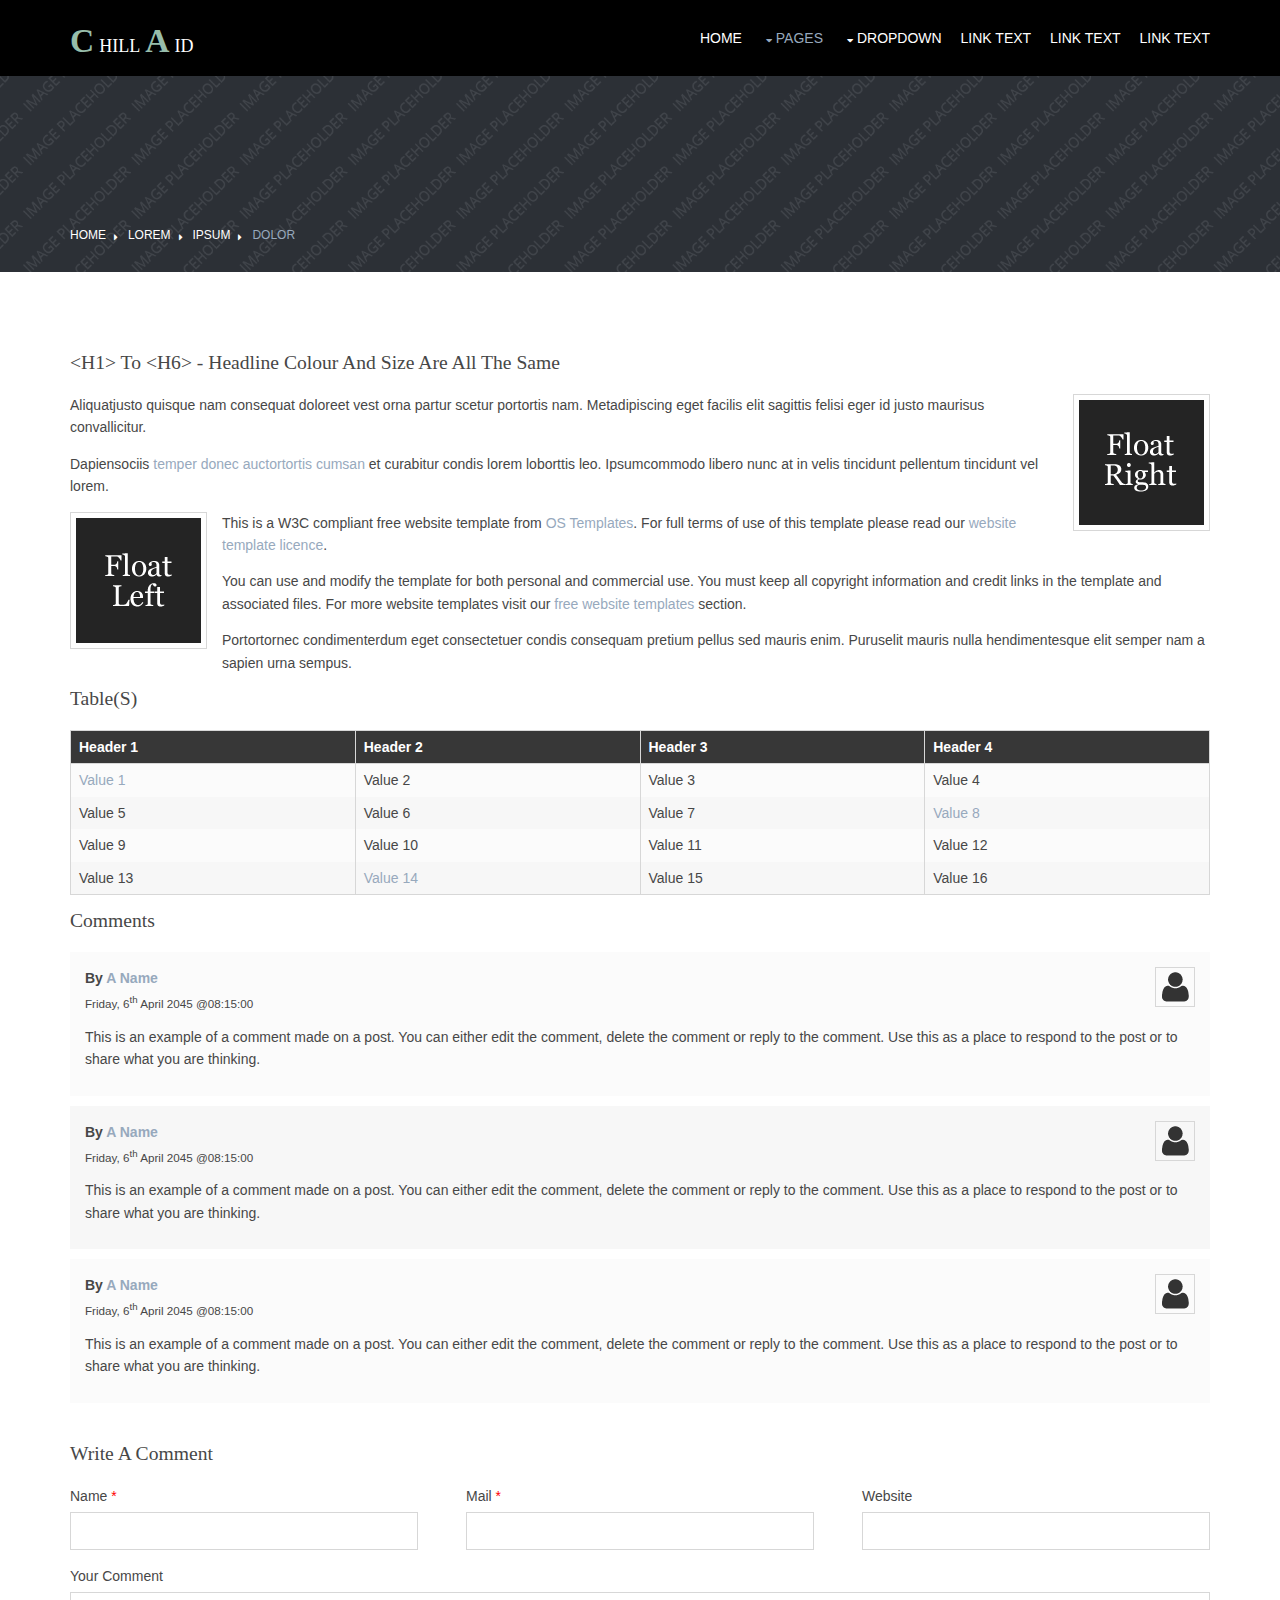
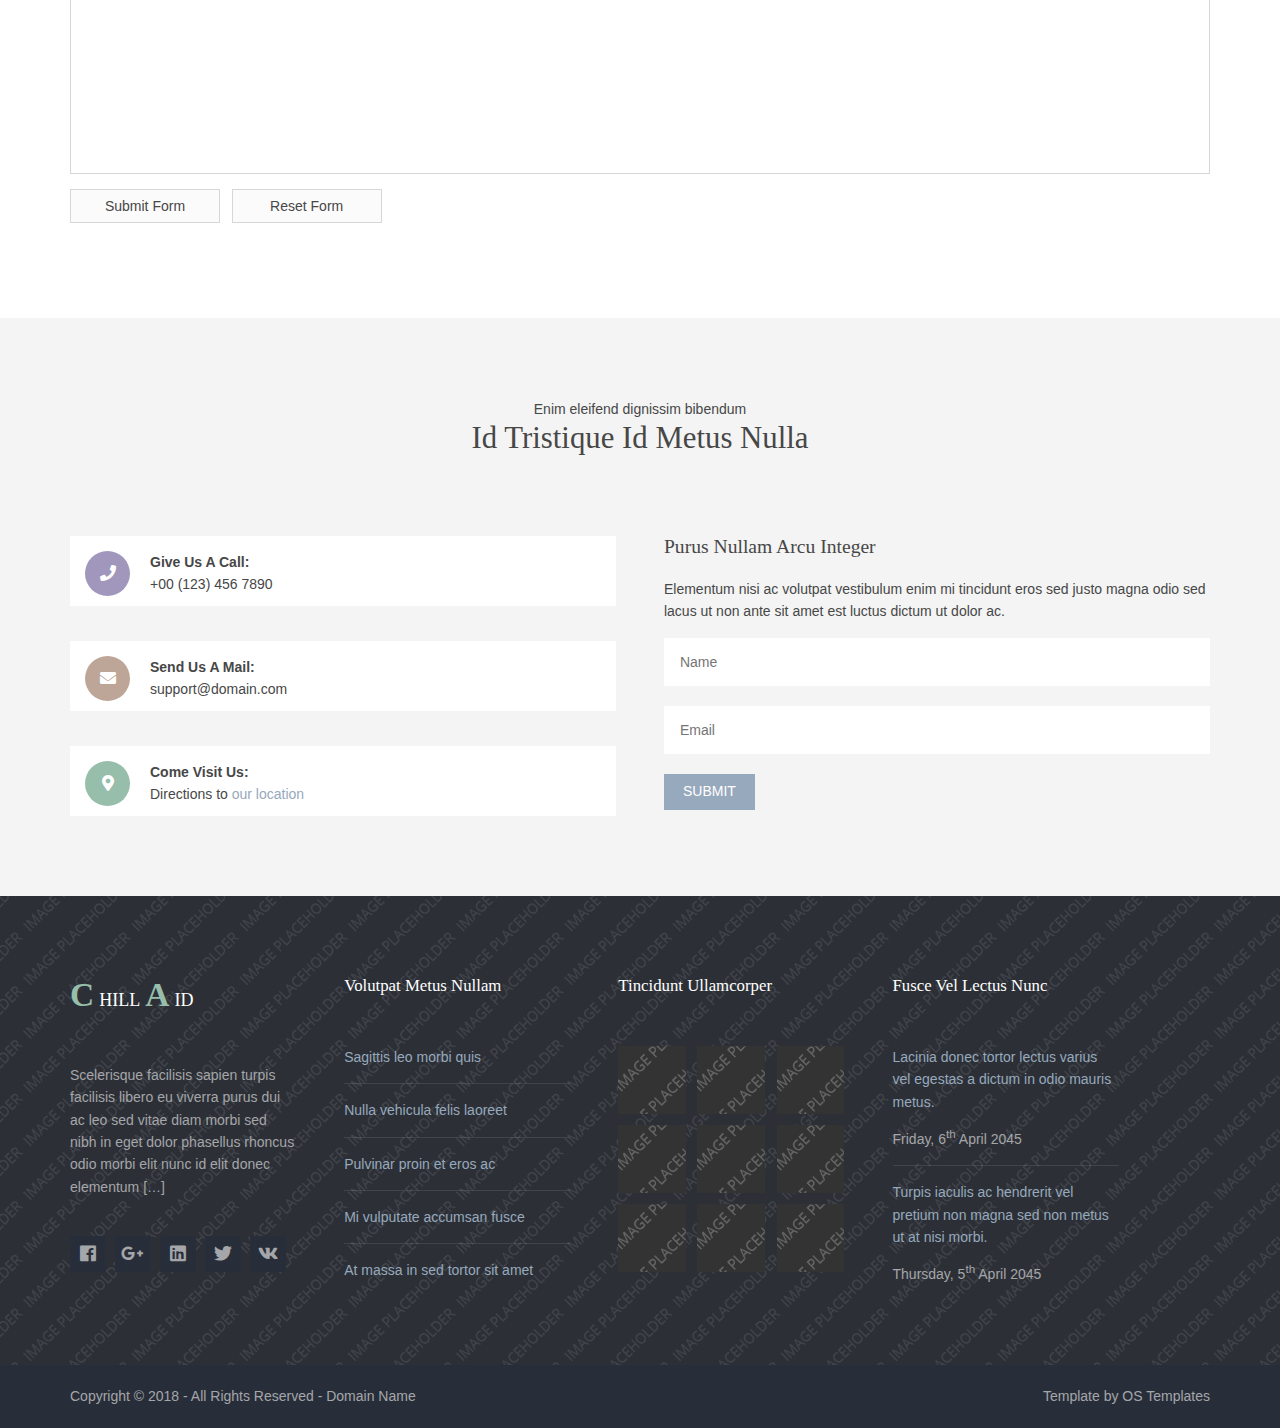
<file: pages/full-width.html>
<!DOCTYPE html>
<html lang="">
<head>
<title>Chillaid | Pages | Full Width</title>
<meta charset="utf-8">
<meta name="viewport" content="width=device-width, initial-scale=1.0, maximum-scale=1.0, user-scalable=no">
<link href="../layout/styles/layout.css" rel="stylesheet" type="text/css" media="all">
</head>
<body id="top">
<div class="wrapper row1">
  <header id="header" class="hoc clear">
    <div id="logo" class="fl_left"> 
      <h1 class="logoname"><a href="../index.html">Chill<span>a</span>id</a></h1>
    </div>
    <nav id="mainav" class="fl_right"> 
      <ul class="clear">
        <li><a href="../index.html">Home</a></li>
        <li class="active"><a class="drop" href="#">Pages</a>
          <ul>
            <li><a href="gallery.html">Gallery</a></li>
            <li class="active"><a href="full-width.html">Full Width</a></li>
            <li><a href="sidebar-left.html">Sidebar Left</a></li>
            <li><a href="sidebar-right.html">Sidebar Right</a></li>
            <li><a href="basic-grid.html">Basic Grid</a></li>
            <li><a href="font-icons.html">Font Icons</a></li>
          </ul>
        </li>
        <li><a class="drop" href="#">Dropdown</a>
          <ul>
            <li><a href="#">Level 2</a></li>
            <li><a class="drop" href="#">Level 2 + Drop</a>
              <ul>
                <li><a href="#">Level 3</a></li>
                <li><a href="#">Level 3</a></li>
                <li><a href="#">Level 3</a></li>
              </ul>
            </li>
            <li><a href="#">Level 2</a></li>
          </ul>
        </li>
        <li><a href="#">Link Text</a></li>
        <li><a href="#">Link Text</a></li>
        <li><a href="#">Link Text</a></li>
      </ul>
    </nav>
  </header>
</div>
<div class="bgded overlay" style="background-image:url('../images/demo/backgrounds/01.png');">
  <div id="breadcrumb" class="hoc clear"> 
    <ul>
      <li><a href="#">Home</a></li>
      <li><a href="#">Lorem</a></li>
      <li><a href="#">Ipsum</a></li>
      <li><a href="#">Dolor</a></li>
    </ul>
  </div>
</div>
<div class="wrapper row3">
  <main class="hoc container clear"> 
    <div class="content"> 
      <h1>&lt;h1&gt; to &lt;h6&gt; - Headline Colour and Size Are All The Same</h1>
      <img class="imgr borderedbox inspace-5" src="../images/demo/imgr.gif" alt="">
      <p>Aliquatjusto quisque nam consequat doloreet vest orna partur scetur portortis nam. Metadipiscing eget facilis elit sagittis felisi eger id justo maurisus convallicitur.</p>
      <p>Dapiensociis <a href="#">temper donec auctortortis cumsan</a> et curabitur condis lorem loborttis leo. Ipsumcommodo libero nunc at in velis tincidunt pellentum tincidunt vel lorem.</p>
      <img class="imgl borderedbox inspace-5" src="../images/demo/imgl.gif" alt="">
      <p>This is a W3C compliant free website template from <a href="https://www.os-templates.com/" title="Free Website Templates">OS Templates</a>. For full terms of use of this template please read our <a href="https://www.os-templates.com/template-terms">website template licence</a>.</p>
      <p>You can use and modify the template for both personal and commercial use. You must keep all copyright information and credit links in the template and associated files. For more website templates visit our <a href="https://www.os-templates.com/">free website templates</a> section.</p>
      <p>Portortornec condimenterdum eget consectetuer condis consequam pretium pellus sed mauris enim. Puruselit mauris nulla hendimentesque elit semper nam a sapien urna sempus.</p>
      <h1>Table(s)</h1>
      <div class="scrollable">
        <table>
          <thead>
            <tr>
              <th>Header 1</th>
              <th>Header 2</th>
              <th>Header 3</th>
              <th>Header 4</th>
            </tr>
          </thead>
          <tbody>
            <tr>
              <td><a href="#">Value 1</a></td>
              <td>Value 2</td>
              <td>Value 3</td>
              <td>Value 4</td>
            </tr>
            <tr>
              <td>Value 5</td>
              <td>Value 6</td>
              <td>Value 7</td>
              <td><a href="#">Value 8</a></td>
            </tr>
            <tr>
              <td>Value 9</td>
              <td>Value 10</td>
              <td>Value 11</td>
              <td>Value 12</td>
            </tr>
            <tr>
              <td>Value 13</td>
              <td><a href="#">Value 14</a></td>
              <td>Value 15</td>
              <td>Value 16</td>
            </tr>
          </tbody>
        </table>
      </div>
      <div id="comments">
        <h2>Comments</h2>
        <ul>
          <li>
            <article>
              <header>
                <figure class="avatar"><img src="../images/demo/avatar.png" alt=""></figure>
                <address>
                By <a href="#">A Name</a>
                </address>
                <time datetime="2045-04-06T08:15+00:00">Friday, 6<sup>th</sup> April 2045 @08:15:00</time>
              </header>
              <div class="comcont">
                <p>This is an example of a comment made on a post. You can either edit the comment, delete the comment or reply to the comment. Use this as a place to respond to the post or to share what you are thinking.</p>
              </div>
            </article>
          </li>
          <li>
            <article>
              <header>
                <figure class="avatar"><img src="../images/demo/avatar.png" alt=""></figure>
                <address>
                By <a href="#">A Name</a>
                </address>
                <time datetime="2045-04-06T08:15+00:00">Friday, 6<sup>th</sup> April 2045 @08:15:00</time>
              </header>
              <div class="comcont">
                <p>This is an example of a comment made on a post. You can either edit the comment, delete the comment or reply to the comment. Use this as a place to respond to the post or to share what you are thinking.</p>
              </div>
            </article>
          </li>
          <li>
            <article>
              <header>
                <figure class="avatar"><img src="../images/demo/avatar.png" alt=""></figure>
                <address>
                By <a href="#">A Name</a>
                </address>
                <time datetime="2045-04-06T08:15+00:00">Friday, 6<sup>th</sup> April 2045 @08:15:00</time>
              </header>
              <div class="comcont">
                <p>This is an example of a comment made on a post. You can either edit the comment, delete the comment or reply to the comment. Use this as a place to respond to the post or to share what you are thinking.</p>
              </div>
            </article>
          </li>
        </ul>
        <h2>Write A Comment</h2>
        <form action="#" method="post">
          <div class="one_third first">
            <label for="name">Name <span>*</span></label>
            <input type="text" name="name" id="name" value="" size="22" required>
          </div>
          <div class="one_third">
            <label for="email">Mail <span>*</span></label>
            <input type="email" name="email" id="email" value="" size="22" required>
          </div>
          <div class="one_third">
            <label for="url">Website</label>
            <input type="url" name="url" id="url" value="" size="22">
          </div>
          <div class="block clear">
            <label for="comment">Your Comment</label>
            <textarea name="comment" id="comment" cols="25" rows="10"></textarea>
          </div>
          <div>
            <input type="submit" name="submit" value="Submit Form">
            &nbsp;
            <input type="reset" name="reset" value="Reset Form">
          </div>
        </form>
      </div>
    </div>
    <div class="clear"></div>
  </main>
</div>
<div class="wrapper row2">
  <section id="ctdetails" class="hoc container clear"> 
    <div class="sectiontitle">
      <p class="nospace font-xs">Enim eleifend dignissim bibendum</p>
      <h6 class="heading font-x2">Id tristique id metus nulla</h6>
    </div>
    <figure class="one_half first">
      <ul class="nospace clear">
        <li class="block clear"><a href="#"><i class="fas fa-phone"></i></a> <span><strong>Give us a call:</strong> +00 (123) 456 7890</span></li>
        <li class="block clear"><a href="#"><i class="fas fa-envelope"></i></a> <span><strong>Send us a mail:</strong> support@domain.com</span></li>
        <li class="block clear"><a href="#"><i class="fas fa-map-marker-alt"></i></a> <span><strong>Come visit us:</strong> Directions to <a href="#">our location</a></span></li>
      </ul>
    </figure>
    <article class="one_half">
      <h6 class="heading">Purus nullam arcu integer</h6>
      <p class="nospace btmspace-15">Elementum nisi ac volutpat vestibulum enim mi tincidunt eros sed justo magna odio sed lacus ut non ante sit amet est luctus dictum ut dolor ac.</p>
      <form action="#" method="post">
        <fieldset>
          <legend>Newsletter:</legend>
          <input type="text" value="" placeholder="Name">
          <input type="text" value="" placeholder="Email">
          <button type="submit" value="submit">Submit</button>
        </fieldset>
      </form>
    </article>
  </section>
</div>
<div class="bgded overlay row4" style="background-image:url('../images/demo/backgrounds/01.png');">
  <footer id="footer" class="hoc clear"> 
    <div class="one_quarter first">
      <h1 class="logoname"><a href="../index.html">Chill<span>a</span>id</a></h1>
      <p>Scelerisque facilisis sapien turpis facilisis libero eu viverra purus dui ac leo sed vitae diam morbi sed nibh in eget dolor phasellus rhoncus odio morbi elit nunc id elit donec elementum [<a href="#">&hellip;</a>]</p>
      <ul class="faico clear">
        <li><a class="faicon-facebook" href="#"><i class="fab fa-facebook"></i></a></li>
        <li><a class="faicon-google-plus" href="#"><i class="fab fa-google-plus-g"></i></a></li>
        <li><a class="faicon-linkedin" href="#"><i class="fab fa-linkedin"></i></a></li>
        <li><a class="faicon-twitter" href="#"><i class="fab fa-twitter"></i></a></li>
        <li><a class="faicon-vk" href="#"><i class="fab fa-vk"></i></a></li>
      </ul>
    </div>
    <div class="one_quarter">
      <h6 class="heading">Volutpat metus nullam</h6>
      <ul class="nospace linklist">
        <li><a href="#">Sagittis leo morbi quis</a></li>
        <li><a href="#">Nulla vehicula felis laoreet</a></li>
        <li><a href="#">Pulvinar proin et eros ac</a></li>
        <li><a href="#">Mi vulputate accumsan fusce</a></li>
        <li><a href="#">At massa in sed tortor sit amet</a></li>
      </ul>
    </div>
    <div class="one_quarter">
      <h6 class="heading">Tincidunt ullamcorper</h6>
      <ul class="nospace clear latestimg">
        <li><a class="imgover" href="#"><img src="../images/demo/100x100.png" alt=""></a></li>
        <li><a class="imgover" href="#"><img src="../images/demo/100x100.png" alt=""></a></li>
        <li><a class="imgover" href="#"><img src="../images/demo/100x100.png" alt=""></a></li>
        <li><a class="imgover" href="#"><img src="../images/demo/100x100.png" alt=""></a></li>
        <li><a class="imgover" href="#"><img src="../images/demo/100x100.png" alt=""></a></li>
        <li><a class="imgover" href="#"><img src="../images/demo/100x100.png" alt=""></a></li>
        <li><a class="imgover" href="#"><img src="../images/demo/100x100.png" alt=""></a></li>
        <li><a class="imgover" href="#"><img src="../images/demo/100x100.png" alt=""></a></li>
        <li><a class="imgover" href="#"><img src="../images/demo/100x100.png" alt=""></a></li>
      </ul>
    </div>
    <div class="one_quarter">
      <h6 class="heading">Fusce vel lectus nunc</h6>
      <ul class="nospace linklist">
        <li>
          <article>
            <p class="nospace btmspace-10"><a href="#">Lacinia donec tortor lectus varius vel egestas a dictum in odio mauris metus.</a></p>
            <time class="block font-xs" datetime="2045-04-06">Friday, 6<sup>th</sup> April 2045</time>
          </article>
        </li>
        <li>
          <article>
            <p class="nospace btmspace-10"><a href="#">Turpis iaculis ac hendrerit vel pretium non magna sed non metus ut at nisi morbi.</a></p>
            <time class="block font-xs" datetime="2045-04-05">Thursday, 5<sup>th</sup> April 2045</time>
          </article>
        </li>
      </ul>
    </div>
  </footer>
</div>
<div class="wrapper row5">
  <div id="copyright" class="hoc clear"> 
    <p class="fl_left">Copyright &copy; 2018 - All Rights Reserved - <a href="#">Domain Name</a></p>
    <p class="fl_right">Template by <a target="_blank" href="https://www.os-templates.com/" title="Free Website Templates">OS Templates</a></p>
  </div>
</div>
<a id="backtotop" href="#top"><i class="fas fa-chevron-up"></i></a>
<script src="../layout/scripts/jquery.min.js"></script>
<script src="../layout/scripts/jquery.backtotop.js"></script>
<script src="../layout/scripts/jquery.mobilemenu.js"></script>
</body>
</html>
</file>
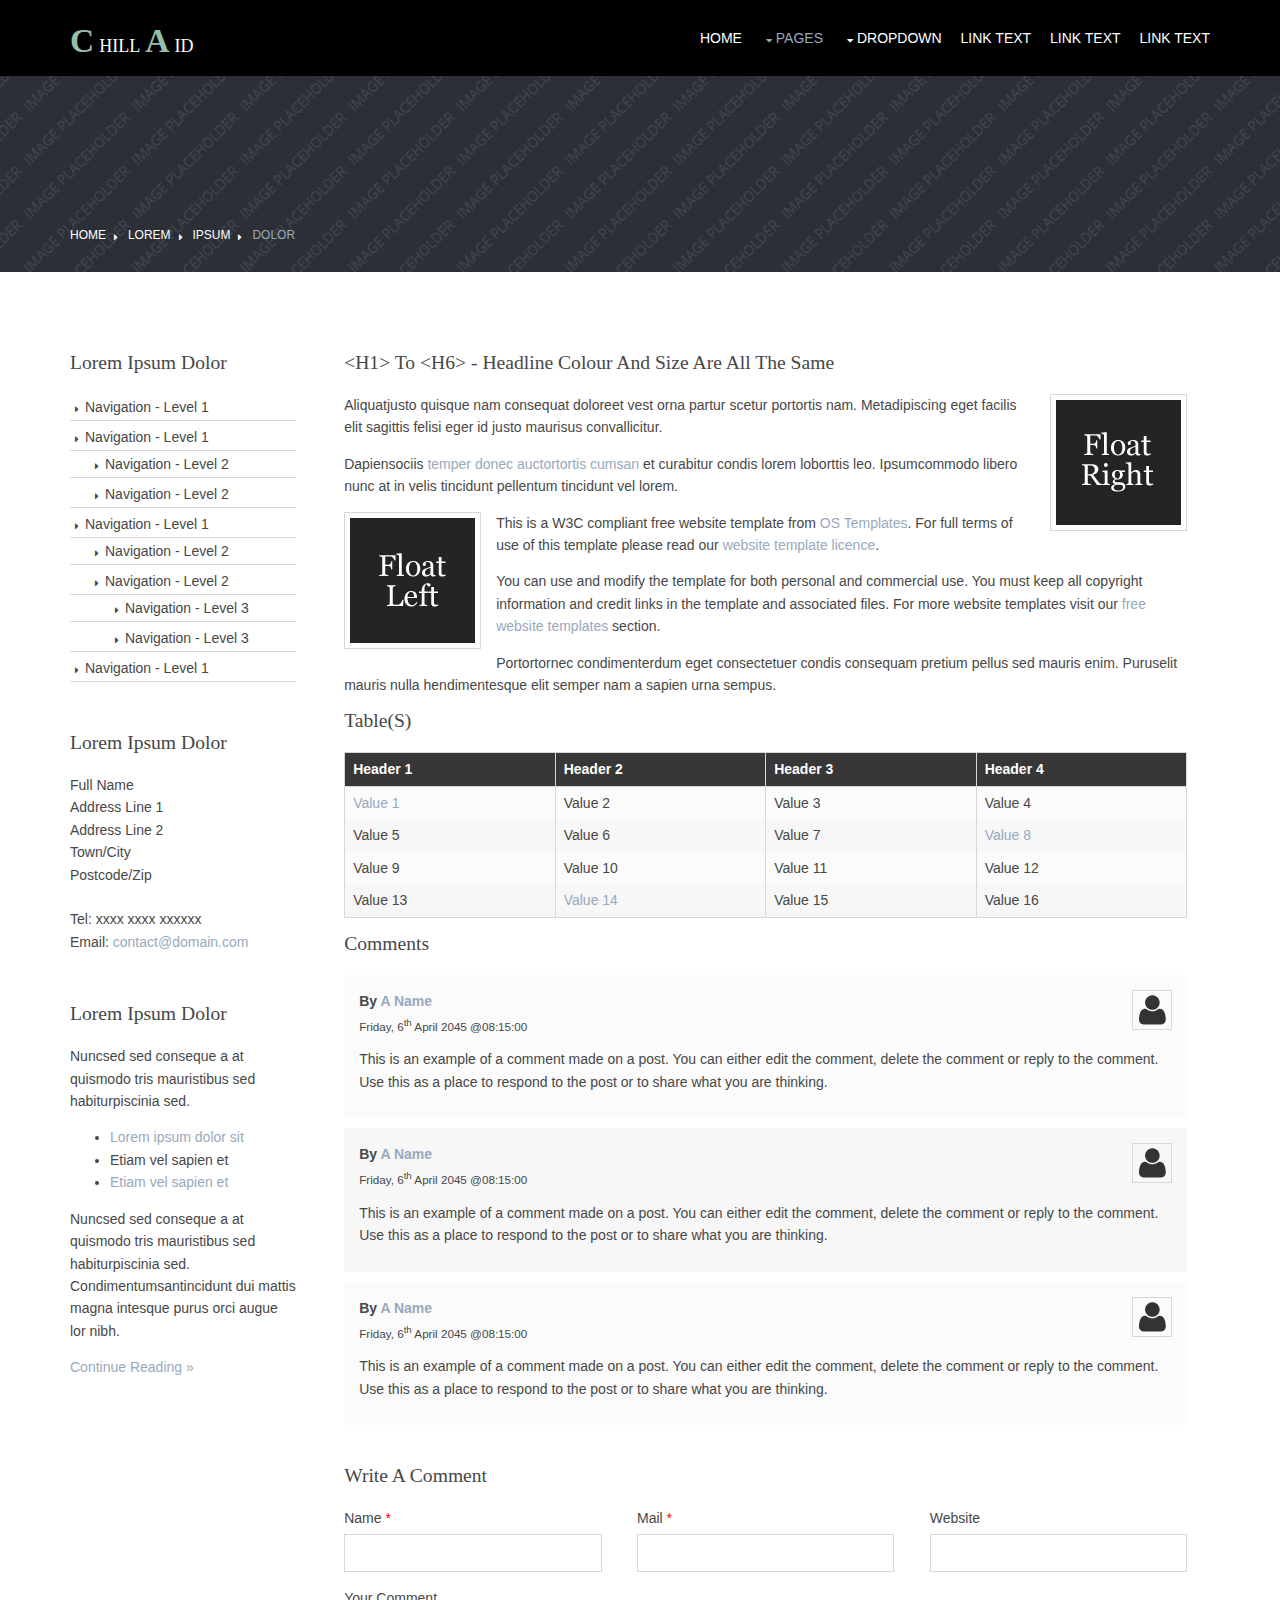
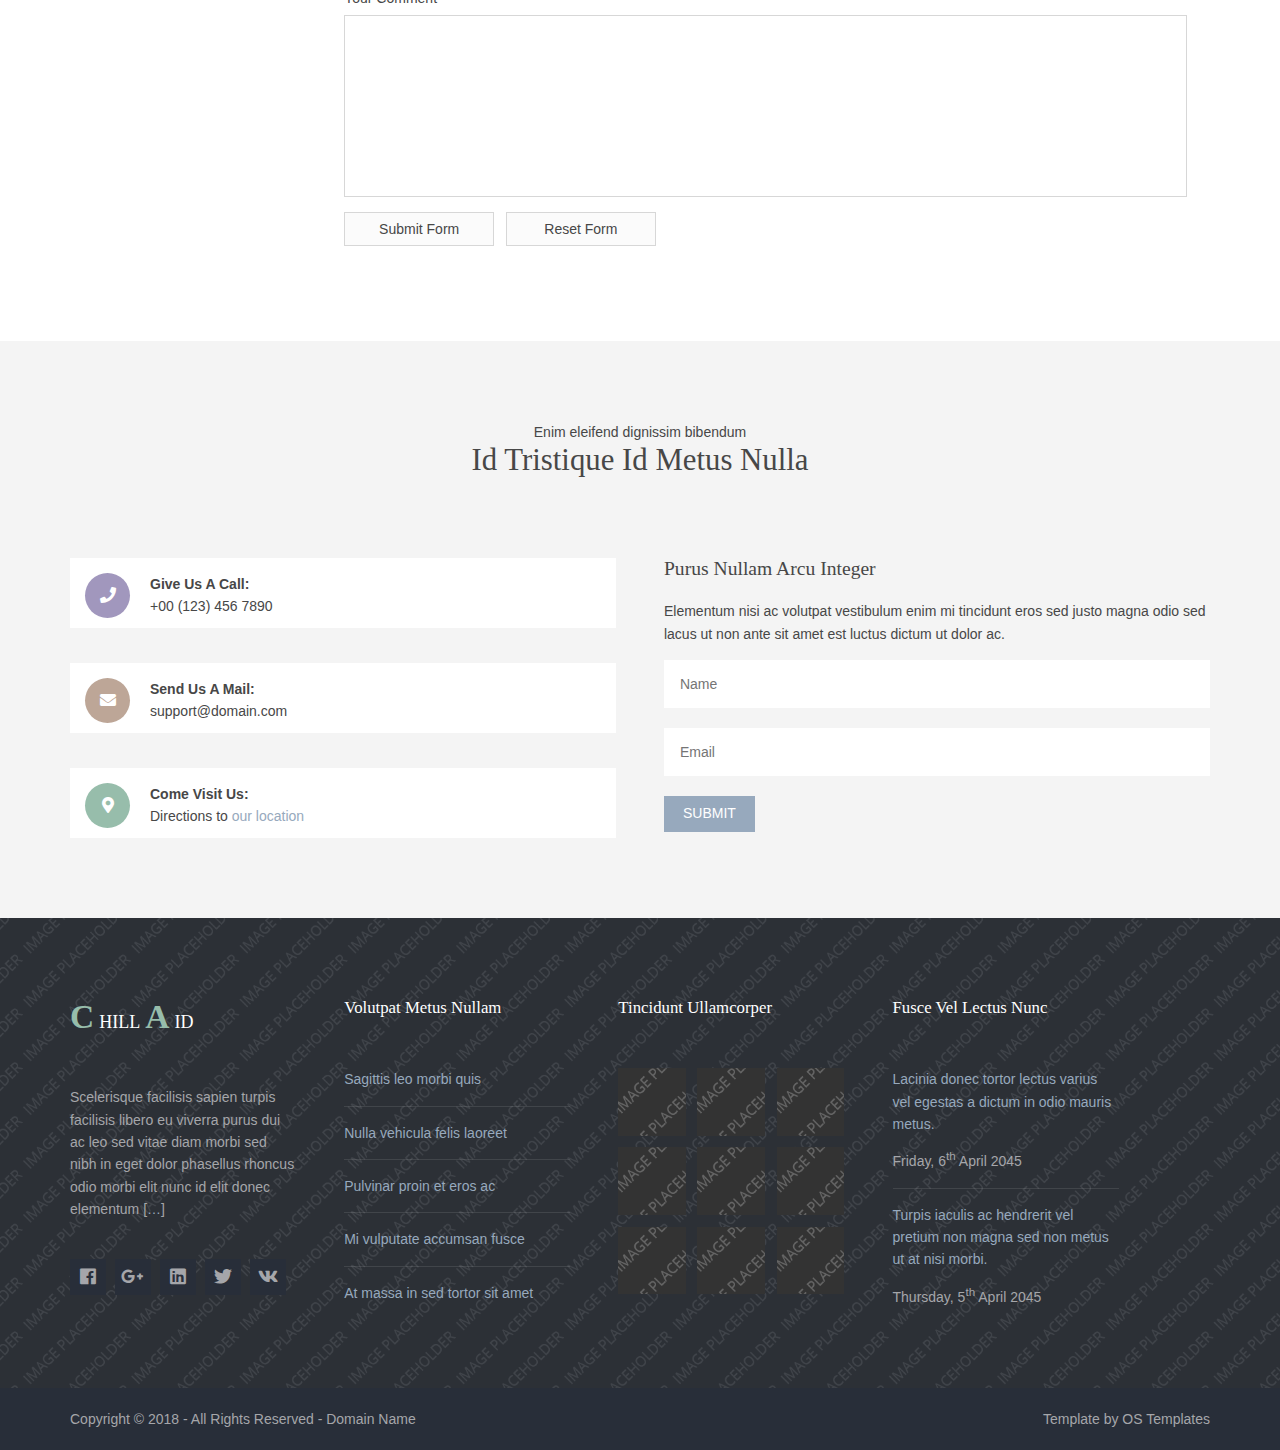
<file: pages/sidebar-left.html>
<!DOCTYPE html>
<html lang="">
<head>
<title>Chillaid | Pages | Sidebar Left</title>
<meta charset="utf-8">
<meta name="viewport" content="width=device-width, initial-scale=1.0, maximum-scale=1.0, user-scalable=no">
<link href="../layout/styles/layout.css" rel="stylesheet" type="text/css" media="all">
</head>
<body id="top">
<div class="wrapper row1">
  <header id="header" class="hoc clear">
    <div id="logo" class="fl_left"> 
      <h1 class="logoname"><a href="../index.html">Chill<span>a</span>id</a></h1>
    </div>
    <nav id="mainav" class="fl_right"> 
      <ul class="clear">
        <li><a href="../index.html">Home</a></li>
        <li class="active"><a class="drop" href="#">Pages</a>
          <ul>
            <li><a href="gallery.html">Gallery</a></li>
            <li><a href="full-width.html">Full Width</a></li>
            <li class="active"><a href="sidebar-left.html">Sidebar Left</a></li>
            <li><a href="sidebar-right.html">Sidebar Right</a></li>
            <li><a href="basic-grid.html">Basic Grid</a></li>
            <li><a href="font-icons.html">Font Icons</a></li>
          </ul>
        </li>
        <li><a class="drop" href="#">Dropdown</a>
          <ul>
            <li><a href="#">Level 2</a></li>
            <li><a class="drop" href="#">Level 2 + Drop</a>
              <ul>
                <li><a href="#">Level 3</a></li>
                <li><a href="#">Level 3</a></li>
                <li><a href="#">Level 3</a></li>
              </ul>
            </li>
            <li><a href="#">Level 2</a></li>
          </ul>
        </li>
        <li><a href="#">Link Text</a></li>
        <li><a href="#">Link Text</a></li>
        <li><a href="#">Link Text</a></li>
      </ul>
    </nav>
  </header>
</div>
<div class="bgded overlay" style="background-image:url('../images/demo/backgrounds/01.png');">
  <div id="breadcrumb" class="hoc clear"> 
    <ul>
      <li><a href="#">Home</a></li>
      <li><a href="#">Lorem</a></li>
      <li><a href="#">Ipsum</a></li>
      <li><a href="#">Dolor</a></li>
    </ul>
  </div>
</div>
<div class="wrapper row3">
  <main class="hoc container clear"> 
    <div class="sidebar one_quarter first"> 
      <h6>Lorem ipsum dolor</h6>
      <nav class="sdb_holder">
        <ul>
          <li><a href="#">Navigation - Level 1</a></li>
          <li><a href="#">Navigation - Level 1</a>
            <ul>
              <li><a href="#">Navigation - Level 2</a></li>
              <li><a href="#">Navigation - Level 2</a></li>
            </ul>
          </li>
          <li><a href="#">Navigation - Level 1</a>
            <ul>
              <li><a href="#">Navigation - Level 2</a></li>
              <li><a href="#">Navigation - Level 2</a>
                <ul>
                  <li><a href="#">Navigation - Level 3</a></li>
                  <li><a href="#">Navigation - Level 3</a></li>
                </ul>
              </li>
            </ul>
          </li>
          <li><a href="#">Navigation - Level 1</a></li>
        </ul>
      </nav>
      <div class="sdb_holder">
        <h6>Lorem ipsum dolor</h6>
        <address>
        Full Name<br>
        Address Line 1<br>
        Address Line 2<br>
        Town/City<br>
        Postcode/Zip<br>
        <br>
        Tel: xxxx xxxx xxxxxx<br>
        Email: <a href="#">contact@domain.com</a>
        </address>
      </div>
      <div class="sdb_holder">
        <article>
          <h6>Lorem ipsum dolor</h6>
          <p>Nuncsed sed conseque a at quismodo tris mauristibus sed habiturpiscinia sed.</p>
          <ul>
            <li><a href="#">Lorem ipsum dolor sit</a></li>
            <li>Etiam vel sapien et</li>
            <li><a href="#">Etiam vel sapien et</a></li>
          </ul>
          <p>Nuncsed sed conseque a at quismodo tris mauristibus sed habiturpiscinia sed. Condimentumsantincidunt dui mattis magna intesque purus orci augue lor nibh.</p>
          <p class="more"><a href="#">Continue Reading &raquo;</a></p>
        </article>
      </div>
    </div>
    <div class="content three_quarter"> 
      <h1>&lt;h1&gt; to &lt;h6&gt; - Headline Colour and Size Are All The Same</h1>
      <img class="imgr borderedbox inspace-5" src="../images/demo/imgr.gif" alt="">
      <p>Aliquatjusto quisque nam consequat doloreet vest orna partur scetur portortis nam. Metadipiscing eget facilis elit sagittis felisi eger id justo maurisus convallicitur.</p>
      <p>Dapiensociis <a href="#">temper donec auctortortis cumsan</a> et curabitur condis lorem loborttis leo. Ipsumcommodo libero nunc at in velis tincidunt pellentum tincidunt vel lorem.</p>
      <img class="imgl borderedbox inspace-5" src="../images/demo/imgl.gif" alt="">
      <p>This is a W3C compliant free website template from <a href="https://www.os-templates.com/" title="Free Website Templates">OS Templates</a>. For full terms of use of this template please read our <a href="https://www.os-templates.com/template-terms">website template licence</a>.</p>
      <p>You can use and modify the template for both personal and commercial use. You must keep all copyright information and credit links in the template and associated files. For more website templates visit our <a href="https://www.os-templates.com/">free website templates</a> section.</p>
      <p>Portortornec condimenterdum eget consectetuer condis consequam pretium pellus sed mauris enim. Puruselit mauris nulla hendimentesque elit semper nam a sapien urna sempus.</p>
      <h1>Table(s)</h1>
      <div class="scrollable">
        <table>
          <thead>
            <tr>
              <th>Header 1</th>
              <th>Header 2</th>
              <th>Header 3</th>
              <th>Header 4</th>
            </tr>
          </thead>
          <tbody>
            <tr>
              <td><a href="#">Value 1</a></td>
              <td>Value 2</td>
              <td>Value 3</td>
              <td>Value 4</td>
            </tr>
            <tr>
              <td>Value 5</td>
              <td>Value 6</td>
              <td>Value 7</td>
              <td><a href="#">Value 8</a></td>
            </tr>
            <tr>
              <td>Value 9</td>
              <td>Value 10</td>
              <td>Value 11</td>
              <td>Value 12</td>
            </tr>
            <tr>
              <td>Value 13</td>
              <td><a href="#">Value 14</a></td>
              <td>Value 15</td>
              <td>Value 16</td>
            </tr>
          </tbody>
        </table>
      </div>
      <div id="comments">
        <h2>Comments</h2>
        <ul>
          <li>
            <article>
              <header>
                <figure class="avatar"><img src="../images/demo/avatar.png" alt=""></figure>
                <address>
                By <a href="#">A Name</a>
                </address>
                <time datetime="2045-04-06T08:15+00:00">Friday, 6<sup>th</sup> April 2045 @08:15:00</time>
              </header>
              <div class="comcont">
                <p>This is an example of a comment made on a post. You can either edit the comment, delete the comment or reply to the comment. Use this as a place to respond to the post or to share what you are thinking.</p>
              </div>
            </article>
          </li>
          <li>
            <article>
              <header>
                <figure class="avatar"><img src="../images/demo/avatar.png" alt=""></figure>
                <address>
                By <a href="#">A Name</a>
                </address>
                <time datetime="2045-04-06T08:15+00:00">Friday, 6<sup>th</sup> April 2045 @08:15:00</time>
              </header>
              <div class="comcont">
                <p>This is an example of a comment made on a post. You can either edit the comment, delete the comment or reply to the comment. Use this as a place to respond to the post or to share what you are thinking.</p>
              </div>
            </article>
          </li>
          <li>
            <article>
              <header>
                <figure class="avatar"><img src="../images/demo/avatar.png" alt=""></figure>
                <address>
                By <a href="#">A Name</a>
                </address>
                <time datetime="2045-04-06T08:15+00:00">Friday, 6<sup>th</sup> April 2045 @08:15:00</time>
              </header>
              <div class="comcont">
                <p>This is an example of a comment made on a post. You can either edit the comment, delete the comment or reply to the comment. Use this as a place to respond to the post or to share what you are thinking.</p>
              </div>
            </article>
          </li>
        </ul>
        <h2>Write A Comment</h2>
        <form action="#" method="post">
          <div class="one_third first">
            <label for="name">Name <span>*</span></label>
            <input type="text" name="name" id="name" value="" size="22" required>
          </div>
          <div class="one_third">
            <label for="email">Mail <span>*</span></label>
            <input type="email" name="email" id="email" value="" size="22" required>
          </div>
          <div class="one_third">
            <label for="url">Website</label>
            <input type="url" name="url" id="url" value="" size="22">
          </div>
          <div class="block clear">
            <label for="comment">Your Comment</label>
            <textarea name="comment" id="comment" cols="25" rows="10"></textarea>
          </div>
          <div>
            <input type="submit" name="submit" value="Submit Form">
            &nbsp;
            <input type="reset" name="reset" value="Reset Form">
          </div>
        </form>
      </div>
    </div>
    <div class="clear"></div>
  </main>
</div>
<div class="wrapper row2">
  <section id="ctdetails" class="hoc container clear"> 
    <div class="sectiontitle">
      <p class="nospace font-xs">Enim eleifend dignissim bibendum</p>
      <h6 class="heading font-x2">Id tristique id metus nulla</h6>
    </div>
    <figure class="one_half first">
      <ul class="nospace clear">
        <li class="block clear"><a href="#"><i class="fas fa-phone"></i></a> <span><strong>Give us a call:</strong> +00 (123) 456 7890</span></li>
        <li class="block clear"><a href="#"><i class="fas fa-envelope"></i></a> <span><strong>Send us a mail:</strong> support@domain.com</span></li>
        <li class="block clear"><a href="#"><i class="fas fa-map-marker-alt"></i></a> <span><strong>Come visit us:</strong> Directions to <a href="#">our location</a></span></li>
      </ul>
    </figure>
    <article class="one_half">
      <h6 class="heading">Purus nullam arcu integer</h6>
      <p class="nospace btmspace-15">Elementum nisi ac volutpat vestibulum enim mi tincidunt eros sed justo magna odio sed lacus ut non ante sit amet est luctus dictum ut dolor ac.</p>
      <form action="#" method="post">
        <fieldset>
          <legend>Newsletter:</legend>
          <input type="text" value="" placeholder="Name">
          <input type="text" value="" placeholder="Email">
          <button type="submit" value="submit">Submit</button>
        </fieldset>
      </form>
    </article>
  </section>
</div>
<div class="bgded overlay row4" style="background-image:url('../images/demo/backgrounds/01.png');">
  <footer id="footer" class="hoc clear"> 
    <div class="one_quarter first">
      <h1 class="logoname"><a href="../index.html">Chill<span>a</span>id</a></h1>
      <p>Scelerisque facilisis sapien turpis facilisis libero eu viverra purus dui ac leo sed vitae diam morbi sed nibh in eget dolor phasellus rhoncus odio morbi elit nunc id elit donec elementum [<a href="#">&hellip;</a>]</p>
      <ul class="faico clear">
        <li><a class="faicon-facebook" href="#"><i class="fab fa-facebook"></i></a></li>
        <li><a class="faicon-google-plus" href="#"><i class="fab fa-google-plus-g"></i></a></li>
        <li><a class="faicon-linkedin" href="#"><i class="fab fa-linkedin"></i></a></li>
        <li><a class="faicon-twitter" href="#"><i class="fab fa-twitter"></i></a></li>
        <li><a class="faicon-vk" href="#"><i class="fab fa-vk"></i></a></li>
      </ul>
    </div>
    <div class="one_quarter">
      <h6 class="heading">Volutpat metus nullam</h6>
      <ul class="nospace linklist">
        <li><a href="#">Sagittis leo morbi quis</a></li>
        <li><a href="#">Nulla vehicula felis laoreet</a></li>
        <li><a href="#">Pulvinar proin et eros ac</a></li>
        <li><a href="#">Mi vulputate accumsan fusce</a></li>
        <li><a href="#">At massa in sed tortor sit amet</a></li>
      </ul>
    </div>
    <div class="one_quarter">
      <h6 class="heading">Tincidunt ullamcorper</h6>
      <ul class="nospace clear latestimg">
        <li><a class="imgover" href="#"><img src="../images/demo/100x100.png" alt=""></a></li>
        <li><a class="imgover" href="#"><img src="../images/demo/100x100.png" alt=""></a></li>
        <li><a class="imgover" href="#"><img src="../images/demo/100x100.png" alt=""></a></li>
        <li><a class="imgover" href="#"><img src="../images/demo/100x100.png" alt=""></a></li>
        <li><a class="imgover" href="#"><img src="../images/demo/100x100.png" alt=""></a></li>
        <li><a class="imgover" href="#"><img src="../images/demo/100x100.png" alt=""></a></li>
        <li><a class="imgover" href="#"><img src="../images/demo/100x100.png" alt=""></a></li>
        <li><a class="imgover" href="#"><img src="../images/demo/100x100.png" alt=""></a></li>
        <li><a class="imgover" href="#"><img src="../images/demo/100x100.png" alt=""></a></li>
      </ul>
    </div>
    <div class="one_quarter">
      <h6 class="heading">Fusce vel lectus nunc</h6>
      <ul class="nospace linklist">
        <li>
          <article>
            <p class="nospace btmspace-10"><a href="#">Lacinia donec tortor lectus varius vel egestas a dictum in odio mauris metus.</a></p>
            <time class="block font-xs" datetime="2045-04-06">Friday, 6<sup>th</sup> April 2045</time>
          </article>
        </li>
        <li>
          <article>
            <p class="nospace btmspace-10"><a href="#">Turpis iaculis ac hendrerit vel pretium non magna sed non metus ut at nisi morbi.</a></p>
            <time class="block font-xs" datetime="2045-04-05">Thursday, 5<sup>th</sup> April 2045</time>
          </article>
        </li>
      </ul>
    </div>
  </footer>
</div>
<div class="wrapper row5">
  <div id="copyright" class="hoc clear"> 
    <p class="fl_left">Copyright &copy; 2018 - All Rights Reserved - <a href="#">Domain Name</a></p>
    <p class="fl_right">Template by <a target="_blank" href="https://www.os-templates.com/" title="Free Website Templates">OS Templates</a></p>
  </div>
</div>
<a id="backtotop" href="#top"><i class="fas fa-chevron-up"></i></a>
<script src="../layout/scripts/jquery.min.js"></script>
<script src="../layout/scripts/jquery.backtotop.js"></script>
<script src="../layout/scripts/jquery.mobilemenu.js"></script>
</body>
</html>
</file>
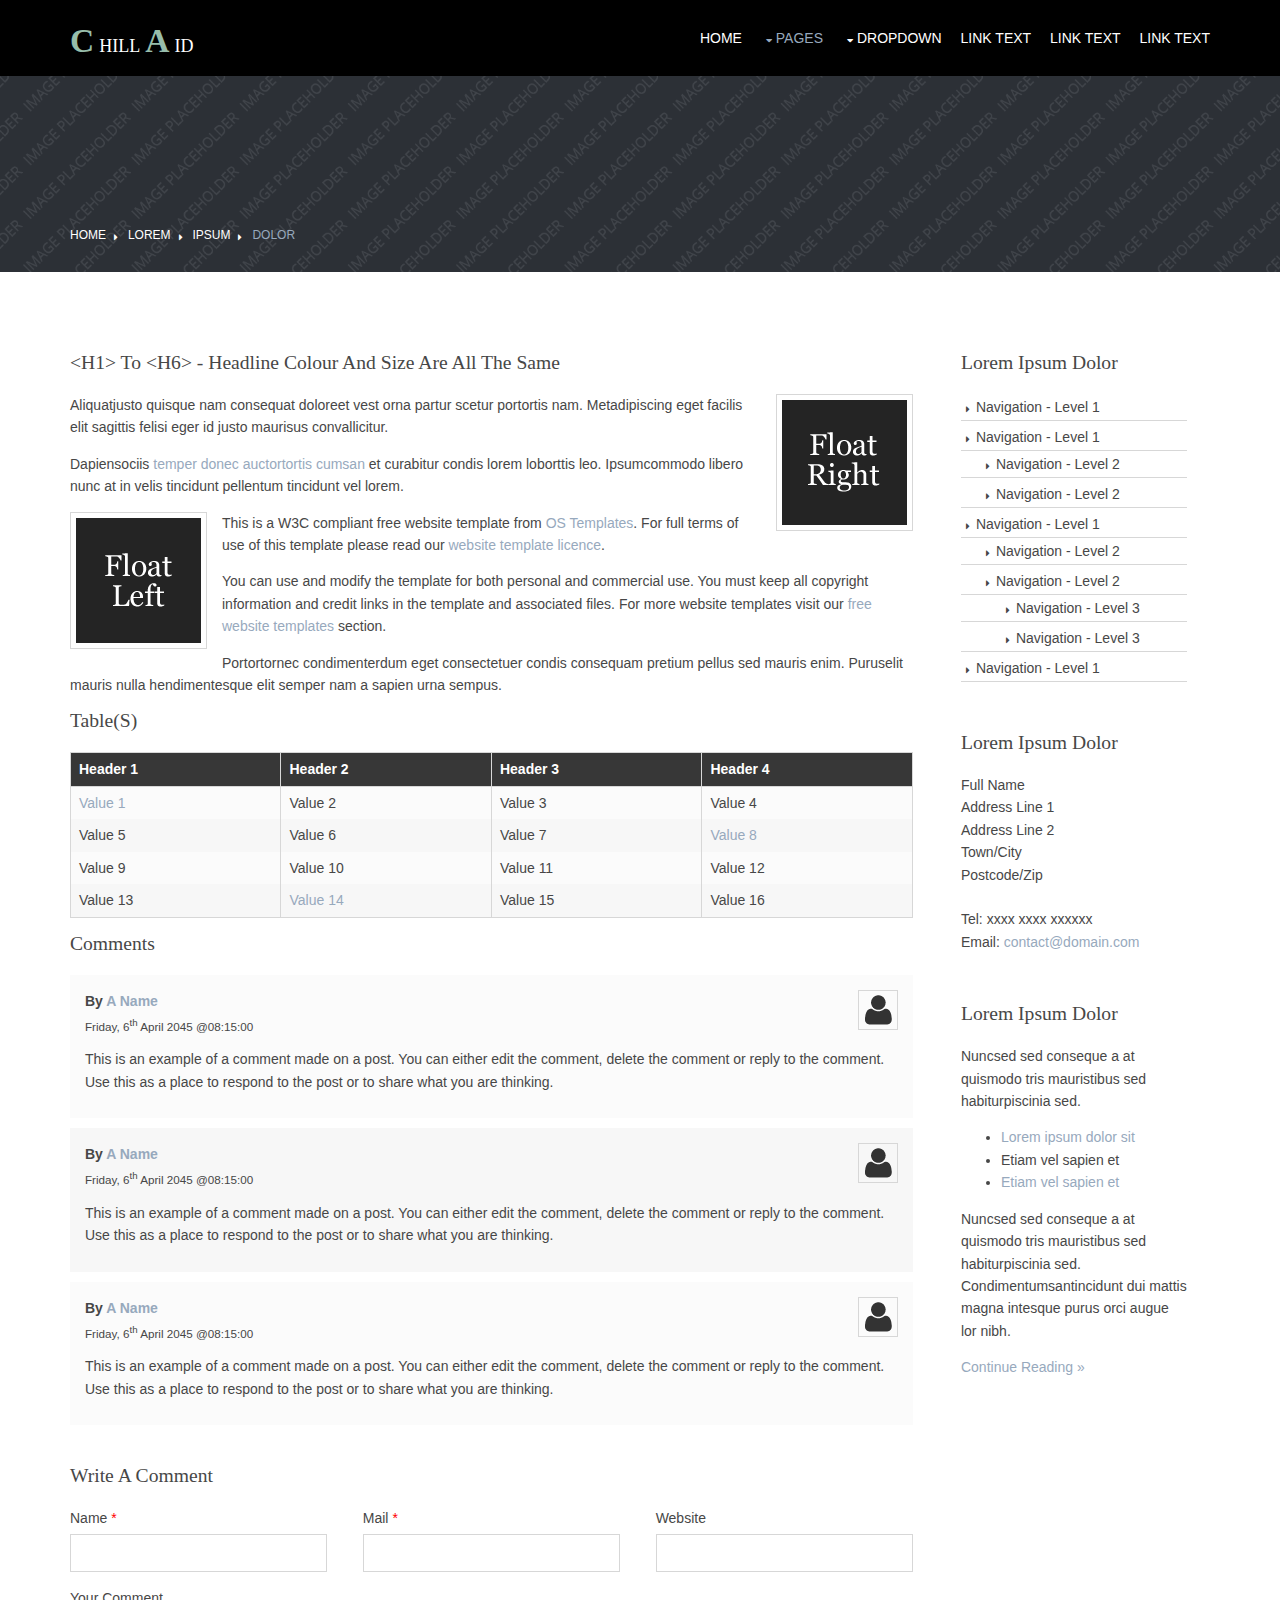
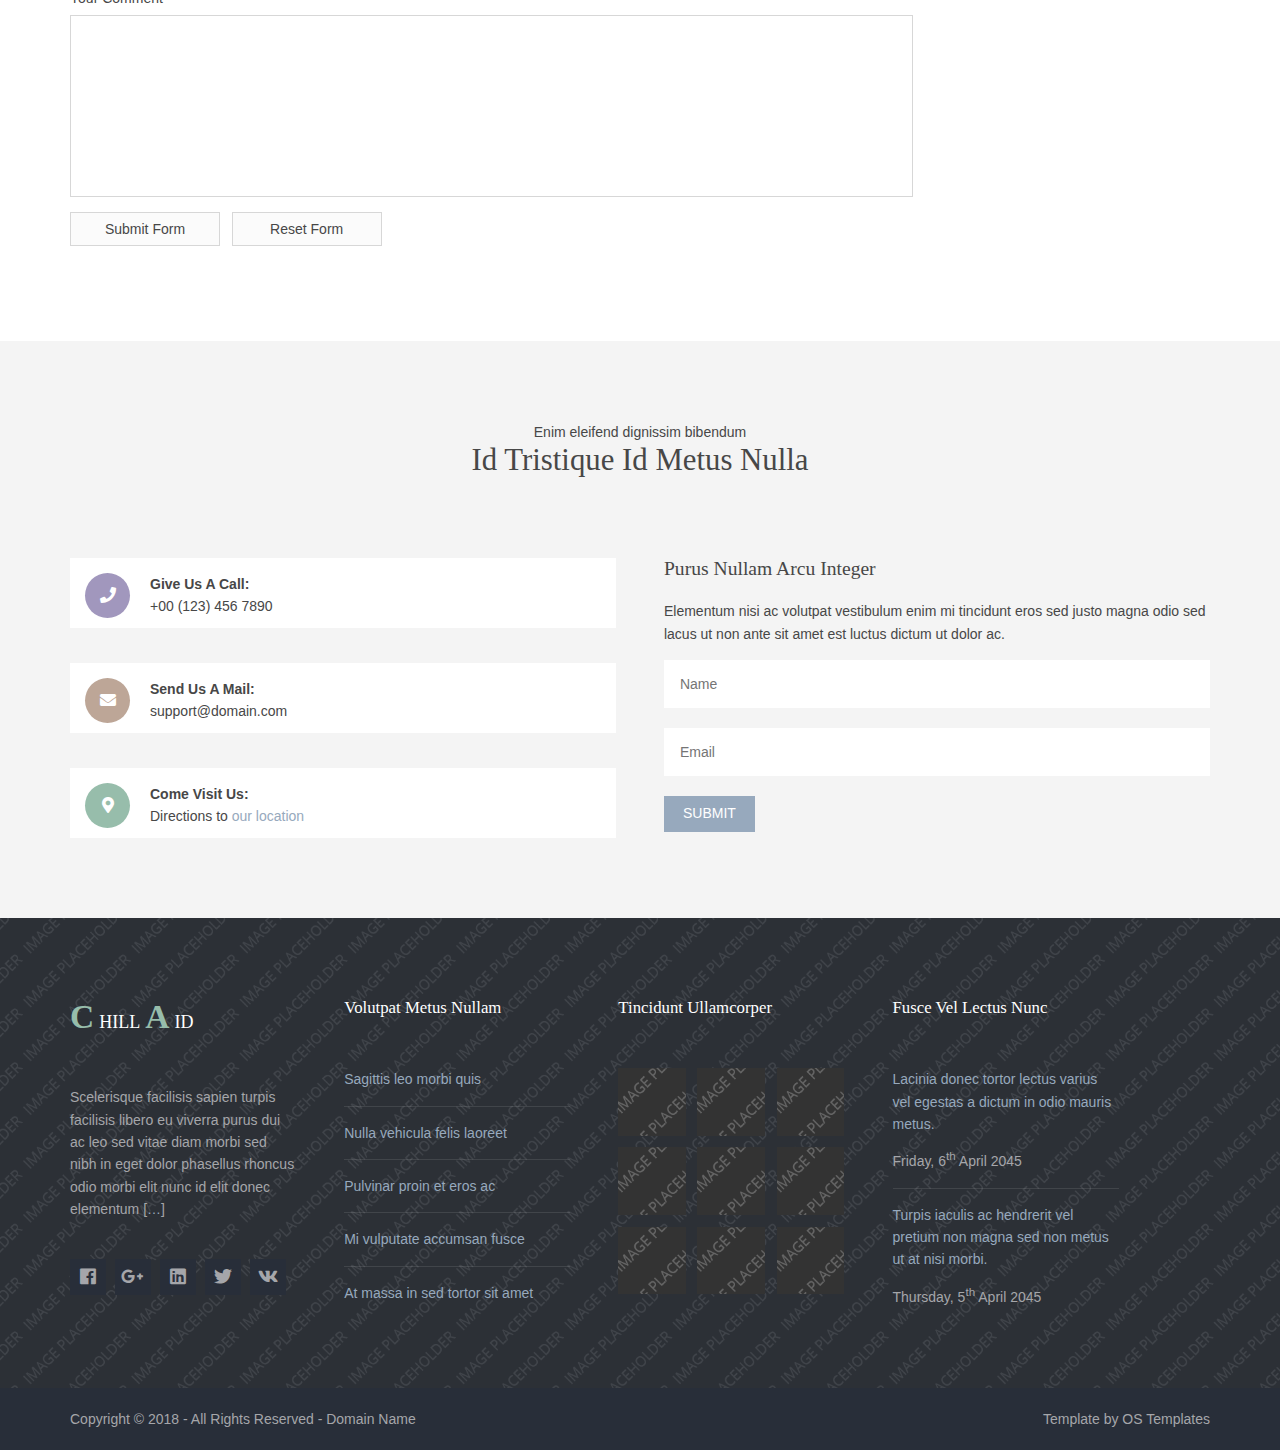
<file: pages/sidebar-right.html>
<!DOCTYPE html>
<html lang="">
<head>
<title>Chillaid | Pages | Sidebar Right</title>
<meta charset="utf-8">
<meta name="viewport" content="width=device-width, initial-scale=1.0, maximum-scale=1.0, user-scalable=no">
<link href="../layout/styles/layout.css" rel="stylesheet" type="text/css" media="all">
</head>
<body id="top">
<div class="wrapper row1">
  <header id="header" class="hoc clear">
    <div id="logo" class="fl_left"> 
      <h1 class="logoname"><a href="../index.html">Chill<span>a</span>id</a></h1>
    </div>
    <nav id="mainav" class="fl_right">
        <ul class="clear">
        <li><a href="../index.html">Home</a></li>
        <li class="active"><a class="drop" href="#">Pages</a>
          <ul>
            <li><a href="gallery.html">Gallery</a></li>
            <li><a href="full-width.html">Full Width</a></li>
            <li><a href="sidebar-left.html">Sidebar Left</a></li>
            <li class="active"><a href="sidebar-right.html">Sidebar Right</a></li>
            <li><a href="basic-grid.html">Basic Grid</a></li>
            <li><a href="font-icons.html">Font Icons</a></li>
          </ul>
        </li>
        <li><a class="drop" href="#">Dropdown</a>
          <ul>
            <li><a href="#">Level 2</a></li>
            <li><a class="drop" href="#">Level 2 + Drop</a>
              <ul>
                <li><a href="#">Level 3</a></li>
                <li><a href="#">Level 3</a></li>
                <li><a href="#">Level 3</a></li>
              </ul>
            </li>
            <li><a href="#">Level 2</a></li>
          </ul>
        </li>
        <li><a href="#">Link Text</a></li>
        <li><a href="#">Link Text</a></li>
        <li><a href="#">Link Text</a></li>
      </ul>
    </nav>
  </header>
</div>
<div class="bgded overlay" style="background-image:url('../images/demo/backgrounds/01.png');">
  <div id="breadcrumb" class="hoc clear"> 
    <ul>
      <li><a href="#">Home</a></li>
      <li><a href="#">Lorem</a></li>
      <li><a href="#">Ipsum</a></li>
      <li><a href="#">Dolor</a></li>
    </ul>
  </div>
</div>
<div class="wrapper row3">
  <main class="hoc container clear"> 
    <div class="content three_quarter first"> 
      <h1>&lt;h1&gt; to &lt;h6&gt; - Headline Colour and Size Are All The Same</h1>
      <img class="imgr borderedbox inspace-5" src="../images/demo/imgr.gif" alt="">
      <p>Aliquatjusto quisque nam consequat doloreet vest orna partur scetur portortis nam. Metadipiscing eget facilis elit sagittis felisi eger id justo maurisus convallicitur.</p>
      <p>Dapiensociis <a href="#">temper donec auctortortis cumsan</a> et curabitur condis lorem loborttis leo. Ipsumcommodo libero nunc at in velis tincidunt pellentum tincidunt vel lorem.</p>
      <img class="imgl borderedbox inspace-5" src="../images/demo/imgl.gif" alt="">
      <p>This is a W3C compliant free website template from <a href="https://www.os-templates.com/" title="Free Website Templates">OS Templates</a>. For full terms of use of this template please read our <a href="https://www.os-templates.com/template-terms">website template licence</a>.</p>
      <p>You can use and modify the template for both personal and commercial use. You must keep all copyright information and credit links in the template and associated files. For more website templates visit our <a href="https://www.os-templates.com/">free website templates</a> section.</p>
      <p>Portortornec condimenterdum eget consectetuer condis consequam pretium pellus sed mauris enim. Puruselit mauris nulla hendimentesque elit semper nam a sapien urna sempus.</p>
      <h1>Table(s)</h1>
      <div class="scrollable">
        <table>
          <thead>
            <tr>
              <th>Header 1</th>
              <th>Header 2</th>
              <th>Header 3</th>
              <th>Header 4</th>
            </tr>
          </thead>
          <tbody>
            <tr>
              <td><a href="#">Value 1</a></td>
              <td>Value 2</td>
              <td>Value 3</td>
              <td>Value 4</td>
            </tr>
            <tr>
              <td>Value 5</td>
              <td>Value 6</td>
              <td>Value 7</td>
              <td><a href="#">Value 8</a></td>
            </tr>
            <tr>
              <td>Value 9</td>
              <td>Value 10</td>
              <td>Value 11</td>
              <td>Value 12</td>
            </tr>
            <tr>
              <td>Value 13</td>
              <td><a href="#">Value 14</a></td>
              <td>Value 15</td>
              <td>Value 16</td>
            </tr>
          </tbody>
        </table>
      </div>
      <div id="comments">
        <h2>Comments</h2>
        <ul>
          <li>
            <article>
              <header>
                <figure class="avatar"><img src="../images/demo/avatar.png" alt=""></figure>
                <address>
                By <a href="#">A Name</a>
                </address>
                <time datetime="2045-04-06T08:15+00:00">Friday, 6<sup>th</sup> April 2045 @08:15:00</time>
              </header>
              <div class="comcont">
                <p>This is an example of a comment made on a post. You can either edit the comment, delete the comment or reply to the comment. Use this as a place to respond to the post or to share what you are thinking.</p>
              </div>
            </article>
          </li>
          <li>
            <article>
              <header>
                <figure class="avatar"><img src="../images/demo/avatar.png" alt=""></figure>
                <address>
                By <a href="#">A Name</a>
                </address>
                <time datetime="2045-04-06T08:15+00:00">Friday, 6<sup>th</sup> April 2045 @08:15:00</time>
              </header>
              <div class="comcont">
                <p>This is an example of a comment made on a post. You can either edit the comment, delete the comment or reply to the comment. Use this as a place to respond to the post or to share what you are thinking.</p>
              </div>
            </article>
          </li>
          <li>
            <article>
              <header>
                <figure class="avatar"><img src="../images/demo/avatar.png" alt=""></figure>
                <address>
                By <a href="#">A Name</a>
                </address>
                <time datetime="2045-04-06T08:15+00:00">Friday, 6<sup>th</sup> April 2045 @08:15:00</time>
              </header>
              <div class="comcont">
                <p>This is an example of a comment made on a post. You can either edit the comment, delete the comment or reply to the comment. Use this as a place to respond to the post or to share what you are thinking.</p>
              </div>
            </article>
          </li>
        </ul>
        <h2>Write A Comment</h2>
        <form action="#" method="post">
          <div class="one_third first">
            <label for="name">Name <span>*</span></label>
            <input type="text" name="name" id="name" value="" size="22" required>
          </div>
          <div class="one_third">
            <label for="email">Mail <span>*</span></label>
            <input type="email" name="email" id="email" value="" size="22" required>
          </div>
          <div class="one_third">
            <label for="url">Website</label>
            <input type="url" name="url" id="url" value="" size="22">
          </div>
          <div class="block clear">
            <label for="comment">Your Comment</label>
            <textarea name="comment" id="comment" cols="25" rows="10"></textarea>
          </div>
          <div>
            <input type="submit" name="submit" value="Submit Form">
            &nbsp;
            <input type="reset" name="reset" value="Reset Form">
          </div>
        </form>
      </div>
    </div>
    <div class="sidebar one_quarter"> 
      <h6>Lorem ipsum dolor</h6>
      <nav class="sdb_holder">
        <ul>
          <li><a href="#">Navigation - Level 1</a></li>
          <li><a href="#">Navigation - Level 1</a>
            <ul>
              <li><a href="#">Navigation - Level 2</a></li>
              <li><a href="#">Navigation - Level 2</a></li>
            </ul>
          </li>
          <li><a href="#">Navigation - Level 1</a>
            <ul>
              <li><a href="#">Navigation - Level 2</a></li>
              <li><a href="#">Navigation - Level 2</a>
                <ul>
                  <li><a href="#">Navigation - Level 3</a></li>
                  <li><a href="#">Navigation - Level 3</a></li>
                </ul>
              </li>
            </ul>
          </li>
          <li><a href="#">Navigation - Level 1</a></li>
        </ul>
      </nav>
      <div class="sdb_holder">
        <h6>Lorem ipsum dolor</h6>
        <address>
        Full Name<br>
        Address Line 1<br>
        Address Line 2<br>
        Town/City<br>
        Postcode/Zip<br>
        <br>
        Tel: xxxx xxxx xxxxxx<br>
        Email: <a href="#">contact@domain.com</a>
        </address>
      </div>
      <div class="sdb_holder">
        <article>
          <h6>Lorem ipsum dolor</h6>
          <p>Nuncsed sed conseque a at quismodo tris mauristibus sed habiturpiscinia sed.</p>
          <ul>
            <li><a href="#">Lorem ipsum dolor sit</a></li>
            <li>Etiam vel sapien et</li>
            <li><a href="#">Etiam vel sapien et</a></li>
          </ul>
          <p>Nuncsed sed conseque a at quismodo tris mauristibus sed habiturpiscinia sed. Condimentumsantincidunt dui mattis magna intesque purus orci augue lor nibh.</p>
          <p class="more"><a href="#">Continue Reading &raquo;</a></p>
        </article>
      </div>
    </div>
    <div class="clear"></div>
  </main>
</div>
<div class="wrapper row2">
  <section id="ctdetails" class="hoc container clear"> 
    <div class="sectiontitle">
      <p class="nospace font-xs">Enim eleifend dignissim bibendum</p>
      <h6 class="heading font-x2">Id tristique id metus nulla</h6>
    </div>
    <figure class="one_half first">
      <ul class="nospace clear">
        <li class="block clear"><a href="#"><i class="fas fa-phone"></i></a> <span><strong>Give us a call:</strong> +00 (123) 456 7890</span></li>
        <li class="block clear"><a href="#"><i class="fas fa-envelope"></i></a> <span><strong>Send us a mail:</strong> support@domain.com</span></li>
        <li class="block clear"><a href="#"><i class="fas fa-map-marker-alt"></i></a> <span><strong>Come visit us:</strong> Directions to <a href="#">our location</a></span></li>
      </ul>
    </figure>
    <article class="one_half">
      <h6 class="heading">Purus nullam arcu integer</h6>
      <p class="nospace btmspace-15">Elementum nisi ac volutpat vestibulum enim mi tincidunt eros sed justo magna odio sed lacus ut non ante sit amet est luctus dictum ut dolor ac.</p>
      <form action="#" method="post">
        <fieldset>
          <legend>Newsletter:</legend>
          <input type="text" value="" placeholder="Name">
          <input type="text" value="" placeholder="Email">
          <button type="submit" value="submit">Submit</button>
        </fieldset>
      </form>
    </article>
  </section>
</div>
<div class="bgded overlay row4" style="background-image:url('../images/demo/backgrounds/01.png');">
  <footer id="footer" class="hoc clear"> 
    <div class="one_quarter first">
      <h1 class="logoname"><a href="../index.html">Chill<span>a</span>id</a></h1>
      <p>Scelerisque facilisis sapien turpis facilisis libero eu viverra purus dui ac leo sed vitae diam morbi sed nibh in eget dolor phasellus rhoncus odio morbi elit nunc id elit donec elementum [<a href="#">&hellip;</a>]</p>
      <ul class="faico clear">
        <li><a class="faicon-facebook" href="#"><i class="fab fa-facebook"></i></a></li>
        <li><a class="faicon-google-plus" href="#"><i class="fab fa-google-plus-g"></i></a></li>
        <li><a class="faicon-linkedin" href="#"><i class="fab fa-linkedin"></i></a></li>
        <li><a class="faicon-twitter" href="#"><i class="fab fa-twitter"></i></a></li>
        <li><a class="faicon-vk" href="#"><i class="fab fa-vk"></i></a></li>
      </ul>
    </div>
    <div class="one_quarter">
      <h6 class="heading">Volutpat metus nullam</h6>
      <ul class="nospace linklist">
        <li><a href="#">Sagittis leo morbi quis</a></li>
        <li><a href="#">Nulla vehicula felis laoreet</a></li>
        <li><a href="#">Pulvinar proin et eros ac</a></li>
        <li><a href="#">Mi vulputate accumsan fusce</a></li>
        <li><a href="#">At massa in sed tortor sit amet</a></li>
      </ul>
    </div>
    <div class="one_quarter">
      <h6 class="heading">Tincidunt ullamcorper</h6>
      <ul class="nospace clear latestimg">
        <li><a class="imgover" href="#"><img src="../images/demo/100x100.png" alt=""></a></li>
        <li><a class="imgover" href="#"><img src="../images/demo/100x100.png" alt=""></a></li>
        <li><a class="imgover" href="#"><img src="../images/demo/100x100.png" alt=""></a></li>
        <li><a class="imgover" href="#"><img src="../images/demo/100x100.png" alt=""></a></li>
        <li><a class="imgover" href="#"><img src="../images/demo/100x100.png" alt=""></a></li>
        <li><a class="imgover" href="#"><img src="../images/demo/100x100.png" alt=""></a></li>
        <li><a class="imgover" href="#"><img src="../images/demo/100x100.png" alt=""></a></li>
        <li><a class="imgover" href="#"><img src="../images/demo/100x100.png" alt=""></a></li>
        <li><a class="imgover" href="#"><img src="../images/demo/100x100.png" alt=""></a></li>
      </ul>
    </div>
    <div class="one_quarter">
      <h6 class="heading">Fusce vel lectus nunc</h6>
      <ul class="nospace linklist">
        <li>
          <article>
            <p class="nospace btmspace-10"><a href="#">Lacinia donec tortor lectus varius vel egestas a dictum in odio mauris metus.</a></p>
            <time class="block font-xs" datetime="2045-04-06">Friday, 6<sup>th</sup> April 2045</time>
          </article>
        </li>
        <li>
          <article>
            <p class="nospace btmspace-10"><a href="#">Turpis iaculis ac hendrerit vel pretium non magna sed non metus ut at nisi morbi.</a></p>
            <time class="block font-xs" datetime="2045-04-05">Thursday, 5<sup>th</sup> April 2045</time>
          </article>
        </li>
      </ul>
    </div>
  </footer>
</div>
<div class="wrapper row5">
  <div id="copyright" class="hoc clear"> 
    <p class="fl_left">Copyright &copy; 2018 - All Rights Reserved - <a href="#">Domain Name</a></p>
    <p class="fl_right">Template by <a target="_blank" href="https://www.os-templates.com/" title="Free Website Templates">OS Templates</a></p>
  </div>
</div>
<a id="backtotop" href="#top"><i class="fas fa-chevron-up"></i></a>
<script src="../layout/scripts/jquery.min.js"></script>
<script src="../layout/scripts/jquery.backtotop.js"></script>
<script src="../layout/scripts/jquery.mobilemenu.js"></script>
</body>
</html>
</file>
<file: layout/styles/layout.css>
@charset "utf-8";
/*
Template Name: Chillaid
Author: <a href="https://www.os-templates.com/">OS Templates</a>
Author URI: https://www.os-templates.com/
Copyright: OS-Templates.com
Licence: Free to use under our free template licence terms
Licence URI: https://www.os-templates.com/template-terms
File: Layout CSS
*/

@import url("fontawesome-free/css/fontawesome-all.min.css");
@import url("framework.css");

/* Rows
--------------------------------------------------------------------------------------------------------------- */
.row0, .row0 a{}
.row1, .row1 a{}
.row2, .row2 a{}
.row3, .row3 a{}
.row4, .row4 a{}
.row5, .row5 a{}


/* Header
--------------------------------------------------------------------------------------------------------------- */
#header{}

#header #logo{margin:22px 0 0 0;}


/* Page Intro
--------------------------------------------------------------------------------------------------------------- */
#pageintro{padding:200px 0 280px;}/* 280px => 80px for #introblocks negative margin */

#pageintro article, #pageintro article p{display:block; max-width:75%; margin:0 auto; text-align:center;}
#pageintro article p{max-width:65%; line-height:2rem;}
#pageintro .heading{margin-bottom:20px; font-size:4rem;}
#pageintro footer{margin-top:50px;}


/* Content Area
--------------------------------------------------------------------------------------------------------------- */
.container{padding:80px 0;}

/* Content */
.container .content{}

.sectiontitle{display:block; max-width:55%; margin:0 auto 80px; text-align:center;}
.sectiontitle *{margin:0;}

.elements{}
.elements-three li, .elements-four li{margin-bottom:50px;}
.elements-three li:nth-last-child(-n+3), .elements-four li:nth-last-child(-n+4){margin-bottom:0;}/* Removes bottom margin from the last line of items - margin is restored in the media queries when items stack */
.elements-three li:nth-child(3n+1), .elements-four li:nth-child(4n+1){margin-left:0; clear:left;}/* Removes the need to add class="first" */
.elements article{display:block; padding:30px 15px; border-radius:50px 0; text-align:center;}
.elements article *{margin:0 0 15px 0; padding:0; line-height:1;}
.elements article i{width:60px; height:60px; line-height:60px; margin-bottom:30px; font-size:1.6rem; text-align:center; border-radius:50%;}
.elements article .heading{font-size:1.2rem; font-weight:700;}
.elements article p{margin:0; line-height:normal;}

/* Introblocks */
#introblocks{display:block; position:relative; margin:-160px 0 130px 0; z-index:1;}/* 160px => 80px + container padding */

/* Services */
#services{}
#services .elements article{border-radius:0;}

/* Shout */
.shout{}
.shout figure{display:block; max-width:546px;/* same width as the image - contains the caption */}
.shout figure img{}
.shout figure figcaption{display:block; position:relative;}
.shout figure figcaption a{display:block; position:relative; padding:15px; border:solid; border-width:0 1px 1px 1px;}
.shout figure figcaption a::after{position:absolute; top:12px; right:15px; width:30px; height:30px; line-height:30px; font-family:"Font Awesome\ 5 Free"; font-weight:900; content:"\f105";/* fa-angle-right */ text-align:center; border-radius:50%;}

/* Team Members */
.team{}
.team li:last-child{margin-bottom:0;}/* Used when elements stack in small viewports */
.team figure{display:block; text-align:center;}
.team figure *{margin:0; padding:0;}
.team figure a{}
.team figure img{}
.team figure figcaption{padding:20px 10px; line-height:1; border:solid; border-width:0 1px 1px 1px;}
.team figure strong{display:block; margin-bottom:8px; font-size:1.4rem; font-weight:400;}
.team figure em{display:block; font-style:normal; font-size:.8rem;}

/* Easy Pie Charts */
.pr-charts{}
.pr-charts .pr-chart-ctrl{display:block; float:left; width:25%; min-height:200px;}
.pr-charts .pr-chart-ctrl .pr-chart{display:block; position:relative; width:100%; margin:0 0 20px 0; text-align:center;}
.pr-charts .pr-chart-ctrl .pr-chart canvas{display:block; margin:0 auto; padding:0; vertical-align:top;}
.pr-charts .pr-chart-ctrl .pr-chart i{position:absolute; top:0; left:0; width:100%; height:200px; line-height:200px; font-size:18px; font-style:normal;}/* Must have same height & line height as set in the javascript size element to vertical align centre */
.pr-charts .pr-chart-ctrl p{margin:0; padding:0; text-transform:uppercase;}

/* Testimonials */
#testimonials{}
#testimonials article{text-align:center;}
#testimonials article *{margin:0; padding:0;}
#testimonials article figure{display:inline-block; margin-bottom:20px;}
#testimonials article figure img{float:left; margin-right:15px; border-radius:50%;}
#testimonials article figure figcaption{float:left; margin-top:30px; font-size:1.4rem; text-align:left;}
#testimonials article figure figcaption .heading{font-size:1.4rem;}
#testimonials article figure figcaption em{display:block; margin-top:-5px; font-size:.8rem; font-style:normal;}
#testimonials article blockquote{margin-bottom:20px; padding:20px; border-radius:25px 0;}
#testimonials article blockquote::before{top:15px; left:15px; font-size:30px; line-height:30px;}

/* Latest */
#latest{}
#latest > li:last-child{margin-bottom:0;}/* Used when elements stack in small viewports */
#latest article{}
#latest article figure{}
#latest article figure img{}
#latest article .meta{display:block; margin:0 0 15px 0; padding:5px 10px;}
#latest article .meta li{display:block; float:left; width:50%; font-size:.8rem;}
#latest article .meta li:last-child{text-align:right;}
#latest article .meta li i{margin-right:5px;}
#latest article .excerpt{display:block; max-width:85%; margin:0 auto; padding:15px 0 15px 15px; border-left:1px solid;}
#latest article .excerpt time{display:block; margin-bottom:8px; text-transform:uppercase; font-size:.8rem; font-style:normal; line-height:1;}
#latest article .excerpt .heading{margin:0; padding:0; font-size:1.2rem;}

/* Comments */
#comments ul{margin:0 0 40px 0; padding:0; list-style:none;}
#comments li{margin:0 0 10px 0; padding:15px;}
#comments .avatar{float:right; margin:0 0 10px 10px; padding:3px; border:1px solid;}
#comments address{font-weight:bold;}
#comments time{font-size:smaller;}
#comments .comcont{display:block; margin:0; padding:0;}
#comments .comcont p{margin:10px 5px 10px 0; padding:0;}

#comments form{display:block; width:100%;}
#comments input, #comments textarea{width:100%; padding:10px; border:1px solid;}
#comments textarea{overflow:auto;}
#comments div{margin-bottom:15px;}
#comments input[type="submit"], #comments input[type="reset"]{display:inline-block; width:auto; min-width:150px; margin:0; padding:8px 5px; cursor:pointer;}

/* Sidebar */
.container .sidebar{}

.sidebar .sdb_holder{margin-bottom:50px;}
.sidebar .sdb_holder:last-child{margin-bottom:0;}


/* Contact Details
--------------------------------------------------------------------------------------------------------------- */
#ctdetails{}

#ctdetails figure > ul{}
#ctdetails figure > ul li{position:relative; margin:0 0 35px 0; padding:15px 15px 15px 80px; line-height:1;}
#ctdetails figure > ul li:last-child{margin:0;}/* Used when elements stack in small viewports */
#ctdetails figure > ul li i{position:absolute; top:15px; left:15px; width:45px; height:45px; line-height:45px; font-size:16px; text-align:center; border-radius:50%;}
#ctdetails figure > ul li span{display:block; padding:4px 0 0 0;}
#ctdetails figure > ul li strong{display:block; margin:0 0 8px 0; text-transform:capitalize;}

#ctdetails article{margin-bottom:0;}/* Used when elements stack in small viewports */
#ctdetails input, #ctdetails button{border:1px solid;}
#ctdetails input{display:block; width:100%; padding:15px; margin-bottom:20px;}
#ctdetails button{padding:8px 18px 10px; text-transform:uppercase; font-weight:400; cursor:pointer;}


/* Footer
--------------------------------------------------------------------------------------------------------------- */
#footer{padding: 80px 0;}

#footer .heading{margin-bottom:50px; font-size:1.2rem;}
#footer .logoname{margin-bottom:50px;}
#footer p + .faico{margin-top:30px;}

#footer .linklist li{display:block; margin-bottom:15px; padding:0 0 15px 0; border-bottom:1px solid;}
#footer .linklist li:last-child{margin:0; padding:0; border:none;}
#footer .linklist li::before, #footer .linklist li::after{display:table; content:"";}
#footer .linklist li, #footer .linklist li::after{clear:both;}

#footer .latestimg{}
#footer .latestimg > li{display:inline-block; float:left; width:30%; margin:0 0 5% 5%;}
#footer .latestimg > li:nth-last-child(-n+3){margin-bottom:0;}/* Removes bottom margin from the last three items - margin is restored in the media queries when items stack */
#footer .latestimg > li:nth-child(3n+1){margin-left:0; clear:left;}/* Removes the need to add class="first" */
#footer .latestimg > li img{width:100%;}/* Force the image to resize to take the full space - may have to be changed for tablets, depends on personal preference */
#footer .latestimg > li a.imgover{display:block;}


/* Copyright
--------------------------------------------------------------------------------------------------------------- */
#copyright{padding:20px 0;}
#copyright *{margin:0; padding:0;}


/* Transition Fade
This gives a smooth transition to "ALL" elements used in the layout - other than the navigation form used in mobile devices
If you don't want it to fade all elements, you have to list the ones you want to be faded individually
Delete it completely to stop fading
--------------------------------------------------------------------------------------------------------------- */
*, *::before, *::after{transition:all .3s ease-in-out;}
#mainav form *{transition:none !important;}


/* ------------------------------------------------------------------------------------------------------------ */
/* ------------------------------------------------------------------------------------------------------------ */
/* ------------------------------------------------------------------------------------------------------------ */
/* ------------------------------------------------------------------------------------------------------------ */
/* ------------------------------------------------------------------------------------------------------------ */


/* Navigation
--------------------------------------------------------------------------------------------------------------- */
nav ul, nav ol{margin:0; padding:0; list-style:none;}

#mainav, #breadcrumb, .sidebar nav{line-height:normal;}
#mainav .drop::after, #mainav li li .drop::after, #breadcrumb li a::after, .sidebar nav a::after{position:absolute; font-family:"Font Awesome\ 5 Free"; font-weight:900; font-size:10px; line-height:10px;}

/* Top Navigation */
#mainav{}
#mainav ul{text-transform:uppercase;}
#mainav ul ul{position:absolute; width:180px; text-transform:none; z-index:9999;}
#mainav ul ul ul{left:180px; top:0;}
#mainav li{display:inline-block; position:relative; margin:0 15px 0 0; padding:0;}
#mainav li:last-child{margin-right:0;}
#mainav li li{width:100%; margin:0;}
#mainav li a{display:block; padding:30px 0;}
#mainav li li a{border:solid; border-width:0 0 1px 0;}
#mainav .drop{padding-left:15px;}
#mainav li li a, #mainav li li .drop{display:block; margin:0; padding:10px 15px;}
#mainav .drop::after, #mainav li li .drop::after{content:"\f0d7";}
#mainav .drop::after{top:35px; left:5px;}
#mainav li li .drop::after{top:15px; left:5px;}
#mainav ul ul{visibility:hidden; opacity:0;}
#mainav ul li:hover > ul{visibility:visible; opacity:1;}

#mainav form{display:none; width:100%; margin:0; padding:0;}
#mainav form select, #mainav form select option{display:block; cursor:pointer; outline:none;}
#mainav form select{width:100%; padding:5px; border:none;}
#mainav form select option{margin:5px; padding:0; border:none;}

/* Breadcrumb */
#breadcrumb{padding:150px 0 30px;}
#breadcrumb ul{margin:0; padding:0; list-style:none; text-transform:uppercase;}
#breadcrumb li{display:inline-block; margin:0 6px 0 0; padding:0;}
#breadcrumb li a{display:block; position:relative; margin:0; padding:0 12px 0 0; font-size:12px;}
#breadcrumb li a::after{top:4px; right:0; content:"\f0da";}
#breadcrumb li:last-child a{margin:0; padding:0;}
#breadcrumb li:last-child a::after{display:none;}
#breadcrumb .heading{margin:0; font-size:2rem;}

/* Sidebar Navigation */
.sidebar nav{display:block; width:100%;}
.sidebar nav li{margin:0 0 3px 0; padding:0;}
.sidebar nav a{display:block; position:relative; margin:0; padding:5px 10px 5px 15px; text-decoration:none; border:solid; border-width:0 0 1px 0;}
.sidebar nav a::after{top:10px; left:5px; content:"\f0da";}
.sidebar nav ul ul a{padding-left:35px;}
.sidebar nav ul ul a::after{left:25px;}
.sidebar nav ul ul ul a{padding-left:55px;}
.sidebar nav ul ul ul a::after{left:45px;}

/* Pagination */
.pagination{display:block; width:100%; text-align:center; clear:both;}
.pagination li{display:inline-block; margin:0 2px 0 0;}
.pagination li:last-child{margin-right:0;}
.pagination a, .pagination strong{display:block; padding:8px 11px; border:1px solid; background-clip:padding-box; font-weight:normal;}

/* Back to Top */
#backtotop{z-index:999; display:inline-block; position:fixed; visibility:hidden; bottom:20px; right:20px; width:36px; height:36px; line-height:36px; font-size:16px; text-align:center; opacity:.2;}
#backtotop i{display:block; width:100%; height:100%; line-height:inherit;}
#backtotop.visible{visibility:visible; opacity:.5;}
#backtotop:hover{opacity:1;}


/* Tables
--------------------------------------------------------------------------------------------------------------- */
table, th, td{border:1px solid; border-collapse:collapse; vertical-align:top;}
table, th{table-layout:auto;}
table{width:100%; margin-bottom:15px;}
th, td{padding:5px 8px;}
td{border-width:0 1px;}


/* Gallery
--------------------------------------------------------------------------------------------------------------- */
#gallery{display:block; width:100%; margin-bottom:50px;}
#gallery figure figcaption{display:block; width:100%; clear:both;}
#gallery li{margin-bottom:30px;}


/* Font Awesome Social Icons
--------------------------------------------------------------------------------------------------------------- */
.faico{margin:0; padding:0; list-style:none;}
.faico li{display:inline-block; margin:8px 5px 0 0; padding:0; line-height:normal;}
.faico li:last-child{margin-right:0;}
.faico a{display:inline-block; width:36px; height:36px; line-height:36px; font-size:18px; text-align:center;}

.faico a{color:inherit; background-color:#282E39;}
.faico a:hover{color:#FFFFFF;}

.faicon-dribble:hover{background-color:#EA4C89;}
.faicon-facebook:hover{background-color:#3B5998;}
.faicon-google-plus:hover{background-color:#DB4A39;}
.faicon-linkedin:hover{background-color:#0E76A8;}
.faicon-twitter:hover{background-color:#00ACEE;}
.faicon-vk:hover{background-color:#4E658E;}


/* ------------------------------------------------------------------------------------------------------------ */
/* ------------------------------------------------------------------------------------------------------------ */
/* ------------------------------------------------------------------------------------------------------------ */
/* ------------------------------------------------------------------------------------------------------------ */
/* ------------------------------------------------------------------------------------------------------------ */


/* Colours
--------------------------------------------------------------------------------------------------------------- */
body{color:#A5A6AA; background-color:#282E39;}
a{color:#97A9BD;}
a:active, a:focus{background:transparent !important;}/* IE10 + 11 Bugfix - prevents grey background */
hr, .borderedbox{border-color:#D7D7D7;}
label span{color:#FF0000; background-color:inherit;}
input:focus, textarea:focus, *:required:focus{border-color:#97A9BD !important;}

.overlay{color:#FFFFFF; background-color:inherit;}
.overlay::after{color:inherit; background-color:rgba(40,46,57,.6);/* #282E39 */}
.overlay.light::after{background-color:rgba(151,169,189,.3);/* #97A9BD */}

.gradient{color:#474747; background:linear-gradient(to bottom, #F4F4F4 55%, #FFFFFF 50%, #FFFFFF 100%);}/* Overlap dark to make a hard transition */
@media screen and (max-width:750px){/* Only the colours height has been changed */
	.gradient{background:linear-gradient(to bottom, #F4F4F4 24%, #FFFFFF 19%, #FFFFFF 100%);}
}

.btn, .btn.inverse:hover{color:#FFFFFF; background-color:#97A9BD; border-color:#97A9BD;}
.btn:hover, .btn.inverse{color:inherit; background-color:transparent; border-color:inherit;}

.imgover:hover::before{background-color:rgba(151,169,189,.5);/* #97A9BD */}
.imgover, .imgover:hover::after{color:#FFFFFF;}

.logoname a{color:#FFFFFF;}
.logoname::first-letter, .logoname span{color:#97BDAB;}


/* Rows */
.row0, .row0 a{}
.row1{color:#FFFFFF; background-color:#000000;}
.row2{color:#474747; background-color:#F4F4F4;}
.row3{color:#474747; background-color:#FFFFFF;}
.row4{color:#A5A6AA; background-color:#000000;}
.row5, .row5 a{color:#A5A6AA; background-color:#282E39;}
.coloured{color:#FFFFFF; background-color:#184D47;}


/* Header */
#header #logo a{color:inherit;}


/* Page Intro */
#pageintro{color:#FFFFFF;}


/* Content Area */
.elements article{color:#474747; background-color:#FFFFFF; box-shadow:0px 0px 15px rgba(0,0,0,.3);}
.elements article:hover{color:#000000; background-color:#FAD586;}/* Default */
.elements article a i{color:#000000; background-color:#FAD586;}Default
.elements article:hover a i{color:#97A9BD; background-color:#FFFFFF;}/* Default */

/* ###### DELETE THE FOLLOWING IF ONLY THE DEFAULT COLOUR IS REQUIRED ###### */
#introblocks .elements li article{color:#FFFFFF; background-color:#97A9BD;}/* Blue */
#introblocks .elements li article a i{color:#97A9BD; background-color:#FFFFFF;}/* Blue */
#introblocks .elements li article:hover{color:#474747; background-color:#FFFFFF !important;}
#introblocks .elements li article:hover a i{color:#FFFFFF !important; background-color:#97A9BD;}
#introblocks .elements li:nth-child(2) article, #introblocks .elements li:nth-child(2) article:hover a i{background-color:#A197BD;}/* Purple */
#introblocks .elements li:nth-child(2) article a i{color:#A197BD;}/* Purple */
#introblocks .elements li:nth-child(3) article, #introblocks .elements li:nth-child(3) article:hover a i{background-color:#BDA697;}/* Brown */
#introblocks .elements li:nth-child(3) article a i{color:#BDA697;}/* Brown */
#introblocks .elements li:nth-child(4) article, #introblocks .elements li:nth-child(4) article:hover a i{background-color:#97BDAB;}/* Green */
#introblocks .elements li:nth-child(4) article a i{color:#97BDAB;}/* Green */
/* ###### END DELETE ###### */

.shout figure figcaption a{color:inherit; background-color:inherit; border-color:#D7D7D7;}
.shout figure:hover figcaption a, .shout figure figcaption a::after{color:#FFFFFF; background-color:#97A9BD; border-color:#97A9BD;}
.shout figure:hover figcaption a::after{color:#97A9BD; background-color:#FFFFFF;}

.team figure figcaption{color:#474747; background-color:#FFFFFF; border-color:#D7D7D7;}

#testimonials article blockquote{color:#474747; background-color:#FFFFFF;}
#testimonials article blockquote::before{color:rgba(0,0,0,.05);}
#testimonials article blockquote::after{border-top-color:#FFFFFF;}

#latest article .meta, #latest article .meta *{color:#FFFFFF; background-color:#282E39;}
#latest article .excerpt{border-color:#D7D7D7;}


/* Contact Details */
#ctdetails figure > ul li{color:inherit; background-color:#FFFFFF;}
#ctdetails figure > ul li:hover a{color:#FFFFFF;}
#ctdetails figure > ul li:hover, #ctdetails figure > ul li a i{color:#FFFFFF; background-color:#97A9BD;}/* Default */
#ctdetails figure > ul li:hover a i{color:#97A9BD; background-color:#FFFFFF;}/* Default */

/* ###### DELETE THE FOLLOWING IF ONLY THE DEFAULT COLOUR IS REQUIRED ###### */
#ctdetails figure > ul li:hover, #ctdetails figure > ul li a i{color:#FFFFFF; background-color:#A197BD;}
#ctdetails figure > ul li:hover a i{color:#A197BD; background-color:#FFFFFF !important;}
#ctdetails figure > ul li:nth-child(2):hover, #ctdetails figure > ul li:nth-child(2) a i{background-color:#BDA697;}
#ctdetails figure > ul li:nth-child(2):hover a i{color:#BDA697;}
#ctdetails figure > ul li:nth-child(3):hover, #ctdetails figure > ul li:nth-child(3) a i{background-color:#97BDAB;}
#ctdetails figure > ul li:nth-child(3):hover a i{color:#97BDAB;}
/* ###### END DELETE ###### */

#ctdetails input, #ctdetails button{border-color:transparent;}
#ctdetails input{color:#474747; background-color:#FFFFFF;}
#ctdetails button{color:#FFFFFF; background-color:#97A9BD;}
#ctdetails button:hover{color:inherit; background-color:transparent; border-color:inherit;}


/* Footer */
#footer .heading{color:#FFFFFF;}
#footer hr, #footer .borderedbox, #footer .linklist li{border-color:rgba(255,255,255,.1);}


/* Navigation */
#mainav li a{color:inherit;}
#mainav .active a, #mainav a:hover, #mainav li:hover > a{color:#97A9BD; background-color:inherit;}
#mainav li li a, #mainav .active li a{color:#FFFFFF; background-color:rgba(151,169,189,.5); border-color:rgba(151,169,189,.5);/* #97A9BD */}
#mainav li li:hover > a, #mainav .active .active > a{color:#FFFFFF; background-color:#97A9BD;}
#mainav form select{color:#474747; background-color:#FFFFFF;}

#breadcrumb a{color:inherit; background-color:inherit;}
#breadcrumb li:last-child a{color:#97A9BD;}

.container .sidebar nav a{color:inherit; border-color:#D7D7D7;}
.container .sidebar nav a:hover{color:#97A9BD;}

.pagination a, .pagination strong{border-color:#D7D7D7;}
.pagination .current *{color:#FFFFFF; background-color:#97A9BD;}

#backtotop{color:#FFFFFF; background-color:#97A9BD;}


/* Tables + Comments */
table, th, td, #comments .avatar, #comments input, #comments textarea{border-color:#D7D7D7;}
th{color:#FFFFFF; background-color:#373737;}
tr, #comments li, #comments input[type="submit"], #comments input[type="reset"]{color:inherit; background-color:#FBFBFB;}
tr:nth-child(even), #comments li:nth-child(even){color:inherit; background-color:#F7F7F7;}
table a, #comments a{background-color:inherit;}

#logo #logopic {
	width: 10%;
	margin-right:30px;
	margin-bottom: 15px;
} 
/* ------------------------------------------------------------------------------------------------------------ */
/* ------------------------------------------------------------------------------------------------------------ */
/* ------------------------------------------------------------------------------------------------------------ */
/* ------------------------------------------------------------------------------------------------------------ */
/* ------------------------------------------------------------------------------------------------------------ */


/* Media Queries
--------------------------------------------------------------------------------------------------------------- */
@-ms-viewport{width:device-width;}


/* Max Wrapper Width - Laptop, Desktop etc.
--------------------------------------------------------------------------------------------------------------- */
@media screen and (min-width:1140px){
	.hoc{max-width:1140px;}
}

@media screen and (min-width:978px) and (max-width:1140px){
	.hoc{max-width:95%;}
}


/* Mobile Devices
--------------------------------------------------------------------------------------------------------------- */
@media screen and (max-width:978px){
	.hoc{max-width:90%;}

	#header{padding:30px 0;}
	#header #logo{margin-top:0;}

	#mainav{}
	#mainav ul{display:none;}
	#mainav form{display:block; margin-top:2px;}

	#breadcrumb{}

	.container{}
	#comments input[type="reset"]{margin-top:10px;}
	.pagination li{display:inline-block; margin:0 5px 5px 0;}

	#footer{}

	#copyright{}
	#copyright p:first-of-type{margin-bottom:10px;}
}

@media screen and (max-width:750px){
	.imgl, .imgr{display:inline-block; float:none; margin:0 0 10px 0;}
	.fl_left, .fl_right{display:block; float:none;}
	.group .group > *:last-child, .clear .clear > *:last-child, .clear .group > *:last-child, .group .clear > *:last-child{margin-bottom:0;}/* Experimental - Needs more testing in different situations, stops double margin when stacking */
	.one_half, .one_third, .two_third, .one_quarter, .two_quarter, .three_quarter{display:block; float:none; width:auto; margin:0 0 30px 0;}

	#header{text-align:center;}
	#header #logo{margin:0 0 15px 0;}

	#pageintro article, #pageintro article p{max-width:none;}
	#pageintro .heading{font-size:2rem;}

	.sectiontitle{max-width:none;}
	.shout figure, .team li, #latest > li{margin:0 auto 50px;}
	.team li, #latest li{max-width:348px;}/* Restrict the width to the one_third grid element */
	.elements-three li:nth-last-child(-n+3), .elements-four li:nth-last-child(-n+4){margin-bottom:50px;}
	.elements-three li:last-child, .elements-four li:last-child, .shout figure:last-child{margin-bottom:0;}

	#ctdetails figure{margin-bottom:80px;}/* Gives good separation between the two elements */

	#footer{padding-bottom:50px;}/* Not needed - just looks better */
	#footer .latestimg > li, #footer .latestimg > li:nth-last-child(-n+3){display:inline-block; float:none; width:auto; margin:0 5% 5% 0;}
	#footer .latestimg > li:last-child{margin-bottom:0;}
	#footer .latestimg > li img{width:auto;}
}

@media screen and (min-width:451px) and (max-width:900px){
	.pr-charts .pr-chart-ctrl{width:50%; margin-bottom:50px;}
	.pr-charts .pr-chart-ctrl:nth-child(n+3){margin-bottom:0;}
}

@media screen and (max-width:450px){
	.pr-charts .pr-chart-ctrl{width:100%; margin-bottom:50px;}
	.pr-charts .pr-chart-ctrl:last-child{margin-bottom:0;}

	#testimonials article figure img{float:none; margin:0 0 20px 0;}
	#testimonials article figure figcaption{float:none; margin:0; text-align:center;}
}


/* Other
--------------------------------------------------------------------------------------------------------------- */
@media screen and (max-width:650px){
	.scrollable{display:block; width:100%; margin:0 0 30px 0; padding:0 0 15px 0; overflow:auto; overflow-x:scroll;}
	.scrollable table{margin:0; padding:0; white-space:nowrap;}

	.inline li{display:block; margin-bottom:10px;}
	.pushright li{margin-right:0;}

	.font-x2{font-size:1.6rem;}
	.font-x3{font-size:1.8rem;}
}
</file>
